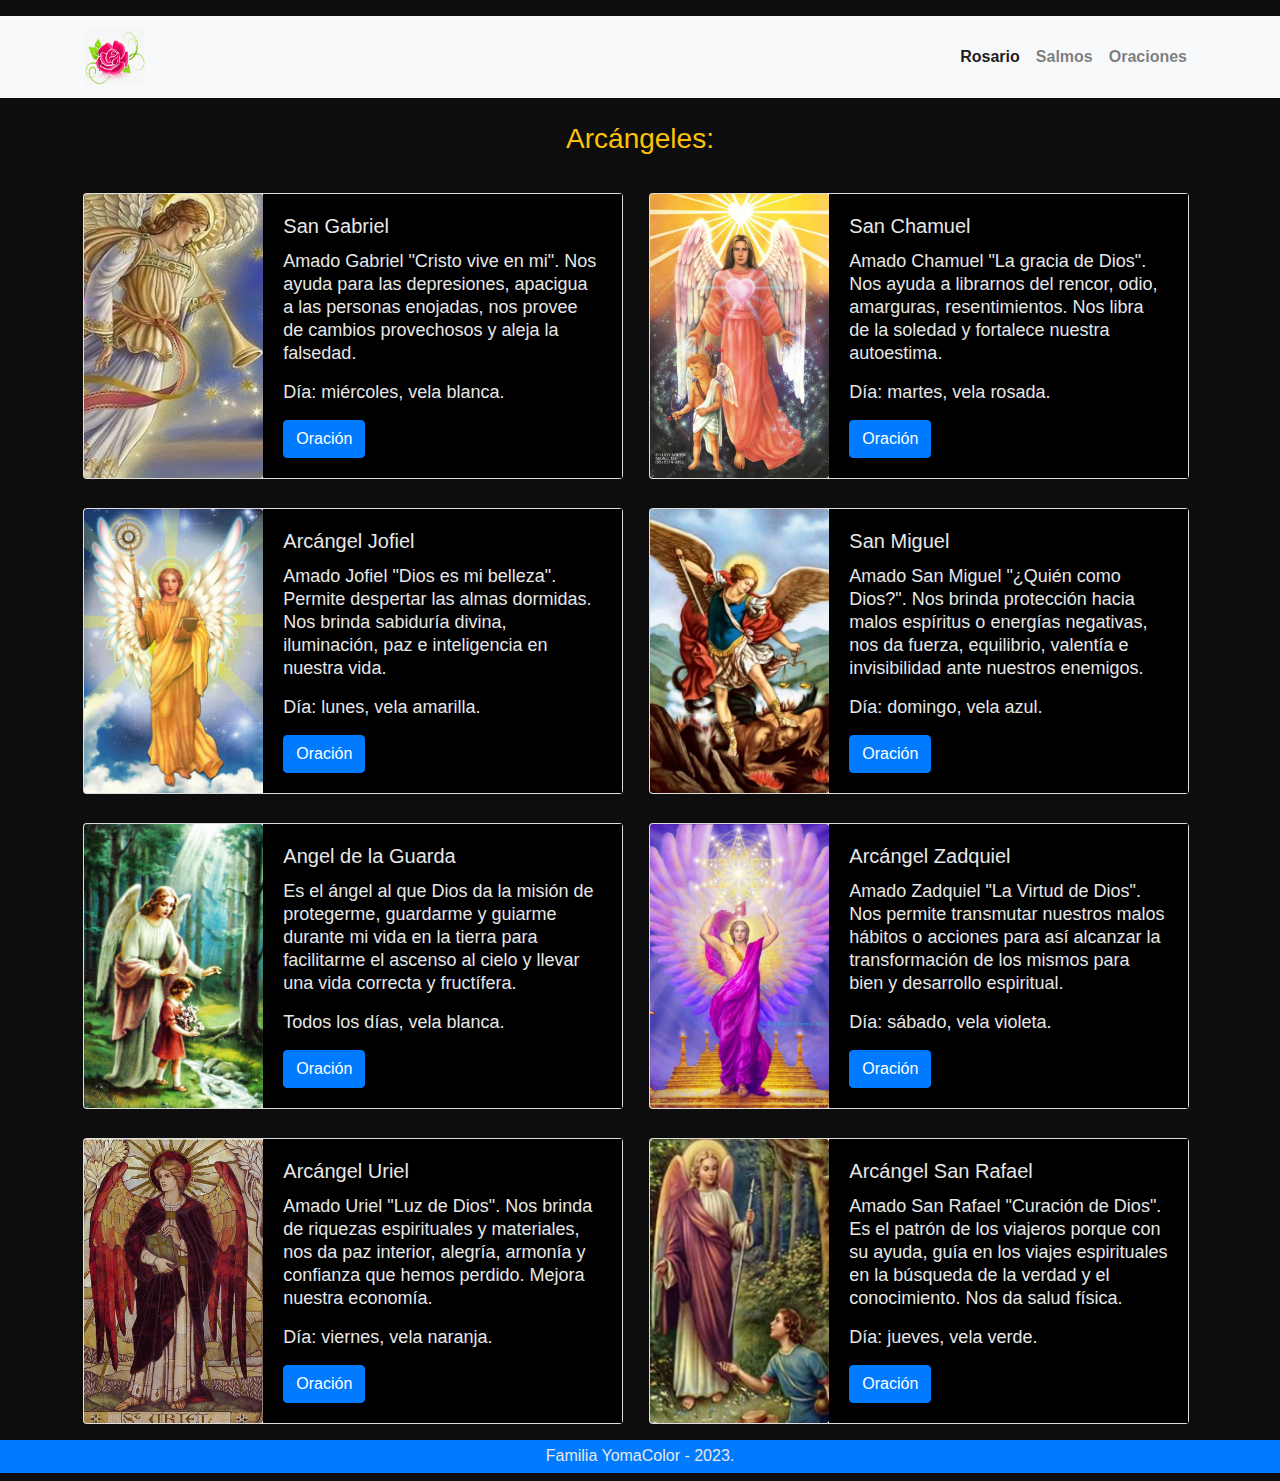
<file: arcangeles.html>
<!DOCTYPE html>
<html lang="es">

<head>
  <meta charset="UTF-8">
  <meta name="viewport" content="width=device-width, initial-scale=1.0">
  <meta http-equiv="X-UA-Compatible" content="ie=edge">
  <meta name="author" content="Fredy Colorado">
  <meta name="Description" content="Cada dia encontraras una Oración a los arcángeles y el color de su vela" />
  <meta name="keywords" content="espiritualidad, devocion, angel de la guarda, arcángel miguel, arcángel gabriel, proteccion, esperanza, fe, amor, arcangel rafael, arcangeles, arcangel chamuel, arcangel jofiel, arcangel zadquiel, arcangel uriel, vela roja, vela blanca, velas" />
  <link rel="stylesheet" href="https://cdnjs.cloudflare.com/ajax/libs/twitter-bootstrap/4.6.0/css/bootstrap.min.css">
  <link rel="shortcut icon" type="image/png" href="img/rosario.png">
  <link rel="stylesheet" href="css/estilos.css">
  <title>Arcángeles</title>
</head>

<body>

  <nav class="navbar navbar-expand-lg navbar-light bg-light mt-3">
    <div class="container rosa">
      <a class="navbar-brand" href="index.html"><img src="img/rosa.png" alt="rosa" title="inicio"></a>
      <button class="navbar-toggler" type="button" data-toggle="collapse" data-target="#navbarNavAltMarkup"
        aria-controls="navbarNavAltMarkup" aria-expanded="false" aria-label="Toggle navigation">
        <span class="navbar-toggler-icon"></span>
      </button>
      <div class="collapse navbar-collapse" id="navbarNavAltMarkup">
        <div class="navbar-nav ml-auto font-weight-bold">
          <a class="nav-item nav-link active" href="rosario.html">Rosario</a>
          <a class="nav-item nav-link" href="salmos.html">Salmos</a>
          <a class="nav-item nav-link" href="oraciones.html">Oraciones</a>
        </div>
      </div>
    </div>
  </nav>

  <div class="container">
    <div class="col">
      <h3 class="mb-4 mt-4 text-center text-warning">Arcángeles:</h3>
    </div>

    <div class="row">
      <div class="card mb-3 sombra" style="max-width: 540px;">
        <div class="row no-gutters">
          <div class="col-md-4" id="imagEdicion">
            <img src="./img/san gabriel.jpg" class="card-img" alt="San Gabriel">
          </div>
          <div class="col-md-8">
            <div class="card-body">
              <h5 class="card-title">San Gabriel</h5>
              <p class="card-text">Amado Gabriel "Cristo vive en mi". Nos ayuda para las depresiones, apacigua a las
                personas enojadas, nos provee de cambios provechosos y aleja la falsedad.</p>
              <p class="card-text">Día: miércoles, vela blanca.</p>
              <!-- Button trigger modal -->
              <button type="button" class="btn btn-primary" data-toggle="modal"
                data-target="#staticBackdrop">Oración</button>

              <!-- Modal -->
              <div class="modal fade" id="staticBackdrop" data-backdrop="static" data-keyboard="false" tabindex="-1"
                aria-labelledby="staticBackdropLabel" aria-hidden="true">
                <div class="modal-dialog">
                  <div class="modal-content">
                    <div class="modal-header bg-primary">
                      <h5 class="modal-title text-light" id="staticBackdropLabel">Oración a San Gabriel</h5>
                      <button type="button" class="close" data-dismiss="modal" aria-label="Close">
                        <span aria-hidden="true" class="text-light">X</span>
                      </button>
                    </div>
                    <div class="modal-body">
                      <p class="text-dark text-center">Me regocijo en tu manto de amor, del que fluye libremente la vida
                        de Dios.Al cerrar mis ojos todo es paz, benevolencia y comprensión, cubriéndome de lo invisible
                        e invencible que emana de la comprensión que simbolizas. Tu blanca luz ilumina todos los
                        senderos que conducen al nacimiento de todo. Bajo tus alas la seguridad que me das permite la
                        presencia de Cristo en mí. Gracias. Amén.</p>
                    </div>
                    <div class="modal-footer bg-warning">
                      <p class="text-dark">3 Padrenuestros,</p>
                      <p class="text-dark">3 Avemarías, 1 Gloria.</p>
                    </div>
                  </div>
                </div> <!-- /modal-dialog -->
              </div> <!-- /modal fade -->
            </div> <!-- /card-body -->
          </div> <!-- /col-->
        </div> <!-- /row no-gutters-->
      </div> <!-- /card-->

      <div class="card mb-3 sombra" style="max-width: 540px;">
        <div class="row no-gutters">
          <div class="col-md-4" id="imagEdicion">
            <img src="./img/san chamuel1.jpg" class="card-img" alt="San Chamuel">
          </div>
          <div class="col-md-8">
            <div class="card-body">
              <h5 class="card-title">San Chamuel</h5>
              <p class="card-text">Amado Chamuel "La gracia de Dios". Nos ayuda a librarnos del rencor, odio, amarguras,
                resentimientos. Nos libra de la soledad y fortalece nuestra autoestima.</p>
              <p class="card-text">Día: martes, vela rosada.</p>
              <!-- Button trigger modal -->
              <button type="button" class="btn btn-primary" data-toggle="modal"
                data-target="#staticBackdrop2">Oración</button>

              <!-- Modal -->
              <div class="modal fade" id="staticBackdrop2" data-backdrop="static" data-keyboard="false" tabindex="-1"
                aria-labelledby="staticBackdropLabel" aria-hidden="true">
                <div class="modal-dialog">
                  <div class="modal-content">
                    <div class="modal-header bg-success">
                      <h5 class="modal-title text-light" id="staticBackdropLabel">Oración a San Chamuel</h5>
                      <button type="button" class="close" data-dismiss="modal" aria-label="Close">
                        <span aria-hidden="true" class="text-light">X</span>
                      </button>
                    </div>
                    <div class="modal-body">
                      <p class="text-dark text-center">A través de ti siento y conozco el amor de Dios. Lléname de Él,
                        fuente espiritual de la evolución y la experiencia. Enséñame a perdonar y sentirlo para aceptar
                        la tolerancia, la fortaleza y la armonía. Permite que la unión de tu mano y la mía inunde de ese
                        amor a la humanidad guiándonos hacia nuestro Padre Celestial. Estoy lleno de ese amor que
                        transmite felicidad, salud y belleza. Siento de Él la alegría que acompaña el bienestar y
                        abundancia. Es lo que "Dios" ha creado y al sentirlo así tu presencia me acompaña para recibir
                        la bendición angelical. Gracias. Amén.</p>
                    </div>
                    <div class="modal-footer bg-warning">
                      <p class="text-dark">3 Padrenuestros,</p>
                      <p class="text-dark">3 Avemarías, 1 Gloria.</p>
                    </div>
                  </div>
                </div> <!-- /modal-dialog -->
              </div> <!-- /modal fade -->
            </div> <!-- /card-body -->
          </div> <!-- /col-->
        </div> <!-- /row no-gutters-->
      </div> <!-- /card-->
    </div> <!-- /row -->

    <div class="row">
      <div class="card mb-3 sombra" style="max-width: 540px;">
        <div class="row no-gutters">
          <div class="col-md-4" id="imagEdicion">
            <img src="./img/arcangel jofiel1.jpg" class="card-img" alt="San Jofiel">
          </div>
          <div class="col-md-8">
            <div class="card-body">
              <h5 class="card-title">Arcángel Jofiel</h5>
              <p class="card-text">Amado Jofiel "Dios es mi belleza". Permite despertar las almas dormidas. Nos brinda
                sabiduría divina, iluminación, paz e inteligencia en nuestra vida.</p>
              <p class="card-text">Día: lunes, vela amarilla.</p>
              <!-- Button trigger modal -->
              <button type="button" class="btn btn-primary" data-toggle="modal"
                data-target="#staticBackdrop3">Oración</button>

              <!-- Modal -->
              <div class="modal fade" id="staticBackdrop3" data-backdrop="static" data-keyboard="false" tabindex="-1"
                aria-labelledby="staticBackdropLabel" aria-hidden="true">
                <div class="modal-dialog">
                  <div class="modal-content">
                    <div class="modal-header bg-info">
                      <h5 class="modal-title text-light" id="staticBackdropLabel">Oración a Jofiel</h5>
                      <button type="button" class="close" data-dismiss="modal" aria-label="Close">
                        <span aria-hidden="true" class="text-light">X</span>
                      </button>
                    </div>
                    <div class="modal-body">
                      <p class="text-dark text-center">Con tu amor y tu paz ilumina mi camino, mis sentimientos,
                        ideales, palabras y acciones. Lléname de inteligencia para aprender a aceptar y entender la
                        esencia de la sabiduría divina para llegar a la fuente del amor y la felicidad. Eleva mis
                        aspiraciones, mis estados de conciencia y guíame hacia el crecimiento espiritual para así lograr
                        la total armonía en mi cuerpo, alma y espíritu. Miro hacia mi interior y me lleno de luz y de
                        paz, porque sé que ahora tu iluminarás mi vida. Gracias. Amén.</p>
                    </div>
                    <div class="modal-footer bg-warning">
                      <p class="text-dark">3 Padrenuestros,</p>
                      <p class="text-dark">3 Avemarías, 1 Gloria.</p>
                    </div>
                  </div>
                </div> <!-- /modal-dialog -->
              </div> <!-- /modal fade -->
            </div> <!-- /card-body -->
          </div> <!-- /col-->
        </div> <!-- /row no-gutters-->
      </div> <!-- /card-->

      <div class="card mb-3 sombra" style="max-width: 540px;">
        <div class="row no-gutters">
          <div class="col-md-4" id="imagEdicion">
            <img src="./img/san miguel1.jpg" class="card-img" alt="San Miguel">
          </div>
          <div class="col-md-8">
            <div class="card-body">
              <h5 class="card-title">San Miguel</h5>
              <p class="card-text">Amado San Miguel "¿Quién como Dios?". Nos brinda protección hacia malos espíritus o
                energías negativas, nos da fuerza, equilibrio, valentía e invisibilidad ante nuestros enemigos.</p>
              <p class="card-text">Día: domingo, vela azul.</p>
              <!-- Button trigger modal -->
              <button type="button" class="btn btn-primary" data-toggle="modal"
                data-target="#staticBackdrop4">Oración</button>

              <!-- Modal -->
              <div class="modal fade" id="staticBackdrop4" data-backdrop="static" data-keyboard="false" tabindex="-1"
                aria-labelledby="staticBackdropLabel" aria-hidden="true">
                <div class="modal-dialog">
                  <div class="modal-content">
                    <div class="modal-header bg-danger">
                      <h5 class="modal-title text-light" id="staticBackdropLabel">Oración a San Miguel</h5>
                      <button type="button" class="close" data-dismiss="modal" aria-label="Close">
                        <span aria-hidden="true" class="text-light">X</span>
                      </button>
                    </div>
                    <div class="modal-body">
                      <p class="text-dark text-center">Con tu espada corta todas mis ataduras y con tu mano cúbreme y
                        lléname de luz; extermina toda maldad, protégeme y protege a mis seres queridos, mi casa, mi
                        mascota, mis vecinos de todo peligro. Con tu amor todopoderoso enciende nuestros corazones en
                        todo momento para amar más a los otros. Que tu divina presencia conforte mi alma; no tengo temor
                        porque sé que estas conmigo. Gracias. Amén.</p>
                    </div>
                    <div class="modal-footer bg-warning">
                      <p class="text-dark">3 Padrenuestros,</p>
                      <p class="text-dark">3 Avemarías, 1 Gloria.</p>
                    </div>
                  </div>
                </div> <!-- /modal-dialog -->
              </div> <!-- /modal fade -->
            </div> <!-- /card-body -->
          </div> <!-- /col-->
        </div> <!-- /row no-gutters-->
      </div> <!-- /card-->
    </div> <!-- /row -->

    <div class="row">
      <div class="card mb-3 sombra" style="max-width: 540px;">
        <div class="row no-gutters">
          <div class="col-md-4" id="imagEdicion">
            <img src="./img/angel de la guarda1.jpg" class="card-img" alt="angel de la guarda">
          </div>
          <div class="col-md-8">
            <div class="card-body">
              <h5 class="card-title">Angel de la Guarda</h5>
              <p class="card-text">Es el ángel al que Dios da la misión de protegerme, guardarme y guiarme durante mi
                vida en la tierra para facilitarme el ascenso al cielo y llevar una vida correcta y fructífera.​</p>
              <p class="card-text">Todos los días, vela blanca.</p>
              <!-- Button trigger modal -->
              <button type="button" class="btn btn-primary" data-toggle="modal"
                data-target="#staticBackdrop5">Oración</button>

              <!-- Modal -->
              <div class="modal fade" id="staticBackdrop5" data-backdrop="static" data-keyboard="false" tabindex="-1"
                aria-labelledby="staticBackdropLabel" aria-hidden="true">
                <div class="modal-dialog">
                  <div class="modal-content">
                    <div class="modal-header bg-primary">
                      <h5 class="modal-title text-light" id="staticBackdropLabel">Oración al Angel de mi Guarda</h5>
                      <button type="button" class="close" data-dismiss="modal" aria-label="Close">
                        <span aria-hidden="true" class="text-light">X</span>
                      </button>
                    </div>
                    <div class="modal-body">
                      <p class="text-dark text-center">Oh Angel de mi Guarda, permite que el cielo se abra como ahora lo
                        está mi corazón ansioso een busca de la fé más allá de mi presente. Que tu esplendorosa
                        presencia sea mi guía y que pueda percibir a diario tu dulce compañía símbolo del amor de Dios.
                        Fortalece mi espíritu y ayúdame a permanecer en el camino correcto. Oh Angel de mi Guarda,
                        cúbreme con tus alas, ilumina mis acciones, dirige mis pasos y protégeme en este día. Que la
                        misericordia sea conmigo para que la desolación se transforme en la alegría que aleja todos los
                        temores. Camina junto a mi en la crisis, en el dolor, en la fatiga y hazme ascender más en la
                        unión con Dios. Dejáme ser sencillo y sabio y que las oraciones de cada día se mantengan
                        iluminando mi entendimiento para no exponerme a las tentaciones y adversidades. Por favor Angel
                        de mi Guarda; permanece en mi presencia, protégeme, dame paz y felicidad y adora a Dios en
                        mi.Amén.</p>
                    </div>
                    <div class="modal-footer bg-warning">
                      <p class="text-dark">3 Padrenuestros,</p>
                      <p class="text-dark">3 Avemarías, 1 Gloria.</p>
                    </div>
                  </div>
                </div> <!-- /modal-dialog -->
              </div> <!-- /modal fade -->
            </div> <!-- /card-body -->
          </div> <!-- /col-->
        </div> <!-- /row no-gutters-->
      </div> <!-- /card-->

      <div class="card mb-3 sombra" style="max-width: 540px;">
        <div class="row no-gutters">
          <div class="col-md-4" id="imagEdicion">
            <img src="./img/zadquiel1.jpg" class="card-img" alt="San Zadquiel">
          </div>
          <div class="col-md-8">
            <div class="card-body">
              <h5 class="card-title">Arcángel Zadquiel</h5>
              <p class="card-text">Amado Zadquiel "La Virtud de Dios". Nos permite transmutar nuestros malos hábitos o
                acciones para así alcanzar la transformación de los mismos para bien y desarrollo espiritual.</p>
              <p class="card-text">Día: sábado, vela violeta.</p>
              <!-- Button trigger modal -->
              <button type="button" class="btn btn-primary" data-toggle="modal"
                data-target="#staticBackdrop6">Oración</button>

              <!-- Modal -->
              <div class="modal fade" id="staticBackdrop6" data-backdrop="static" data-keyboard="false" tabindex="-1"
                aria-labelledby="staticBackdropLabel" aria-hidden="true">
                <div class="modal-dialog">
                  <div class="modal-content">
                    <div class="modal-header bg-success">
                      <h5 class="modal-title text-light" id="staticBackdropLabel">Oración a Zadquiel</h5>
                      <button type="button" class="close" data-dismiss="modal" aria-label="Close">
                        <span aria-hidden="true" class="text-light">X</span>
                      </button>
                    </div>
                    <div class="modal-body">
                      <p class="text-dark text-center">Tu que eres el príncipe de la justicia divina, de la
                        misericordia, del perdón y la liberación, te pido que me envíes con tu presencia la luz
                        necesaria que me conduzca junto a mis seres queridos y toda la humanidad a vivir cada instante
                        en unión y armonía. Que el resplandor violeta que de ti emana transmute todo lo negativo del
                        planeta, de mi país, de mi ciudad, de mi trabajo así como el pensamiento y acción de cada uno de
                        nosotros. Purificare y purificanos para que exista paz, salud, felicidad, abundancia y amor.
                        Gracias. Amén.</p>
                    </div>
                    <div class="modal-footer bg-warning">
                      <p class="text-dark">3 Padrenuestros,</p>
                      <p class="text-dark">3 Avemarías, 1 Gloria.</p>
                    </div>
                  </div>
                </div> <!-- /modal-dialog -->
              </div> <!-- /modal fade -->
            </div> <!-- /card-body -->
          </div> <!-- /col-->
        </div> <!-- /row no-gutters-->
      </div> <!-- /card-->
    </div> <!-- /row -->

    <div class="row">
      <div class="card mb-3 sombra" style="max-width: 540px;">
        <div class="row no-gutters">
          <div class="col-md-4" id="imagEdicion">
            <img src="./img/arcangel-uriel1.jpg" class="card-img" alt="San Uriel">
          </div>
          <div class="col-md-8">
            <div class="card-body">
              <h5 class="card-title">Arcángel Uriel</h5>
              <p class="card-text">Amado Uriel "Luz de Dios". Nos brinda de riquezas espirituales y materiales, nos da
                paz interior, alegría, armonía y confianza que hemos perdido. Mejora nuestra economía​.</p>
              <p class="card-text">Día: viernes, vela naranja.</p>
              <!-- Button trigger modal -->
              <button type="button" class="btn btn-primary" data-toggle="modal"
                data-target="#staticBackdrop7">Oración</button>

              <!-- Modal -->
              <div class="modal fade" id="staticBackdrop7" data-backdrop="static" data-keyboard="false" tabindex="-1"
                aria-labelledby="staticBackdropLabel" aria-hidden="true">
                <div class="modal-dialog">
                  <div class="modal-content">
                    <div class="modal-header bg-info">
                      <h5 class="modal-title text-light" id="staticBackdropLabel">Oración a Uriel</h5>
                      <button type="button" class="close" data-dismiss="modal" aria-label="Close">
                        <span aria-hidden="true" class="text-light">X</span>
                      </button>
                    </div>
                    <div class="modal-body">
                      <p class="text-dark text-center">Amorosamente, te pido que fortalezcas mi serenidad y mi
                        paciencia, para así poder ver con claridad, todos los caminos, mis acciones, mis pensamientos.
                        Si tú me diriges, sabré llegar al sendero de luz, a la llama divina. Desde mi corazón siento tu
                        calor y protección; me guías hacia lo mejor, el crecimiento a la abundancia y te agradezco de
                        todo corazón que tu brillo siempre me ayude a solucionar cualquier problema porque sé que tu
                        divina presencia está conmigo. Gracias. Amén.</p>
                    </div>
                    <div class="modal-footer bg-warning">
                      <p class="text-dark">3 Padrenuestros,</p>
                      <p class="text-dark">3 Avemarías, 1 Gloria.</p>
                    </div>
                  </div>
                </div> <!-- /modal-dialog -->
              </div> <!-- /modal fade -->
            </div> <!-- /card-body -->
          </div> <!-- /col-->
        </div> <!-- /row no-gutters-->
      </div> <!-- /card-->

      <div class="card mb-3 sombra" style="max-width: 540px;">
        <div class="row no-gutters">
          <div class="col-md-4" id="imagEdicion">
            <img src="./img/san-rafael.jpg" class="card-img" alt="San Rafael">
          </div>
          <div class="col-md-8">
            <div class="card-body">
              <h5 class="card-title">Arcángel San Rafael</h5>
              <p class="card-text">Amado San Rafael "Curación de Dios". Es el patrón de los viajeros porque con su
                ayuda, guía en los viajes espirituales en la búsqueda de la verdad y el conocimiento. Nos da salud
                física.</p>
              <p class="card-text">Día: jueves, vela verde.</p>
              <!-- Button trigger modal -->
              <button type="button" class="btn btn-primary" data-toggle="modal"
                data-target="#staticBackdrop8">Oración</button>

              <!-- Modal -->
              <div class="modal fade" id="staticBackdrop8" data-backdrop="static" data-keyboard="false" tabindex="-1"
                aria-labelledby="staticBackdropLabel" aria-hidden="true">
                <div class="modal-dialog">
                  <div class="modal-content">
                    <div class="modal-header bg-success">
                      <h5 class="modal-title text-light" id="staticBackdropLabel">Oración a San Rafael</h5>
                      <button type="button" class="close" data-dismiss="modal" aria-label="Close">
                        <span aria-hidden="true" class="text-light">X</span>
                      </button>
                    </div>
                    <div class="modal-body">
                      <p class="text-dark text-center">Envuélveme con tu luz sanadora, con tu luz de la verdad, porque
                        sé que con ella toda cosa, toda palabra se vuelve verdad; mi fe es ilimitada porque a través de
                        ti todo esta sanado mi mente, mi alma, mi cuerpo, mis seres queridos y situaciones. El contacto
                        con tu fuente de sanación me llena de paz, soy perfecto, lleno de vida y bendigo tu luz.
                        Gracias. Amén.</p>
                    </div>
                    <div class="modal-footer bg-warning">
                      <p class="text-dark">3 Padrenuestros,</p>
                      <p class="text-dark">3 Avemarías, 1 Gloria.</p>
                    </div>
                  </div>
                </div> <!-- /modal-dialog -->
              </div> <!-- /modal fade -->
            </div> <!-- /card-body -->
          </div> <!-- /col-->
        </div> <!-- /row no-gutters-->
      </div> <!-- /card-->
    </div> <!-- /row -->
  </div> <!-- /Container-->

  <footer>
    <div class="row text-center mb-2">
      <div class="col-md-12 bg-primary">
        <h6 style="padding-top:6px;">Familia YomaColor - 2023.</h>
      </div>
    </div>
  </footer>

  <script src="https://cdnjs.cloudflare.com/ajax/libs/jquery/3.5.1/jquery.slim.min.js"></script>
  <script src="https://cdnjs.cloudflare.com/ajax/libs/popper.js/1.16.1/umd/popper.min.js"></script>
  <script src="https://cdnjs.cloudflare.com/ajax/libs/twitter-bootstrap/4.6.0/js/bootstrap.min.js"></script>
</body>
</html>
</file>
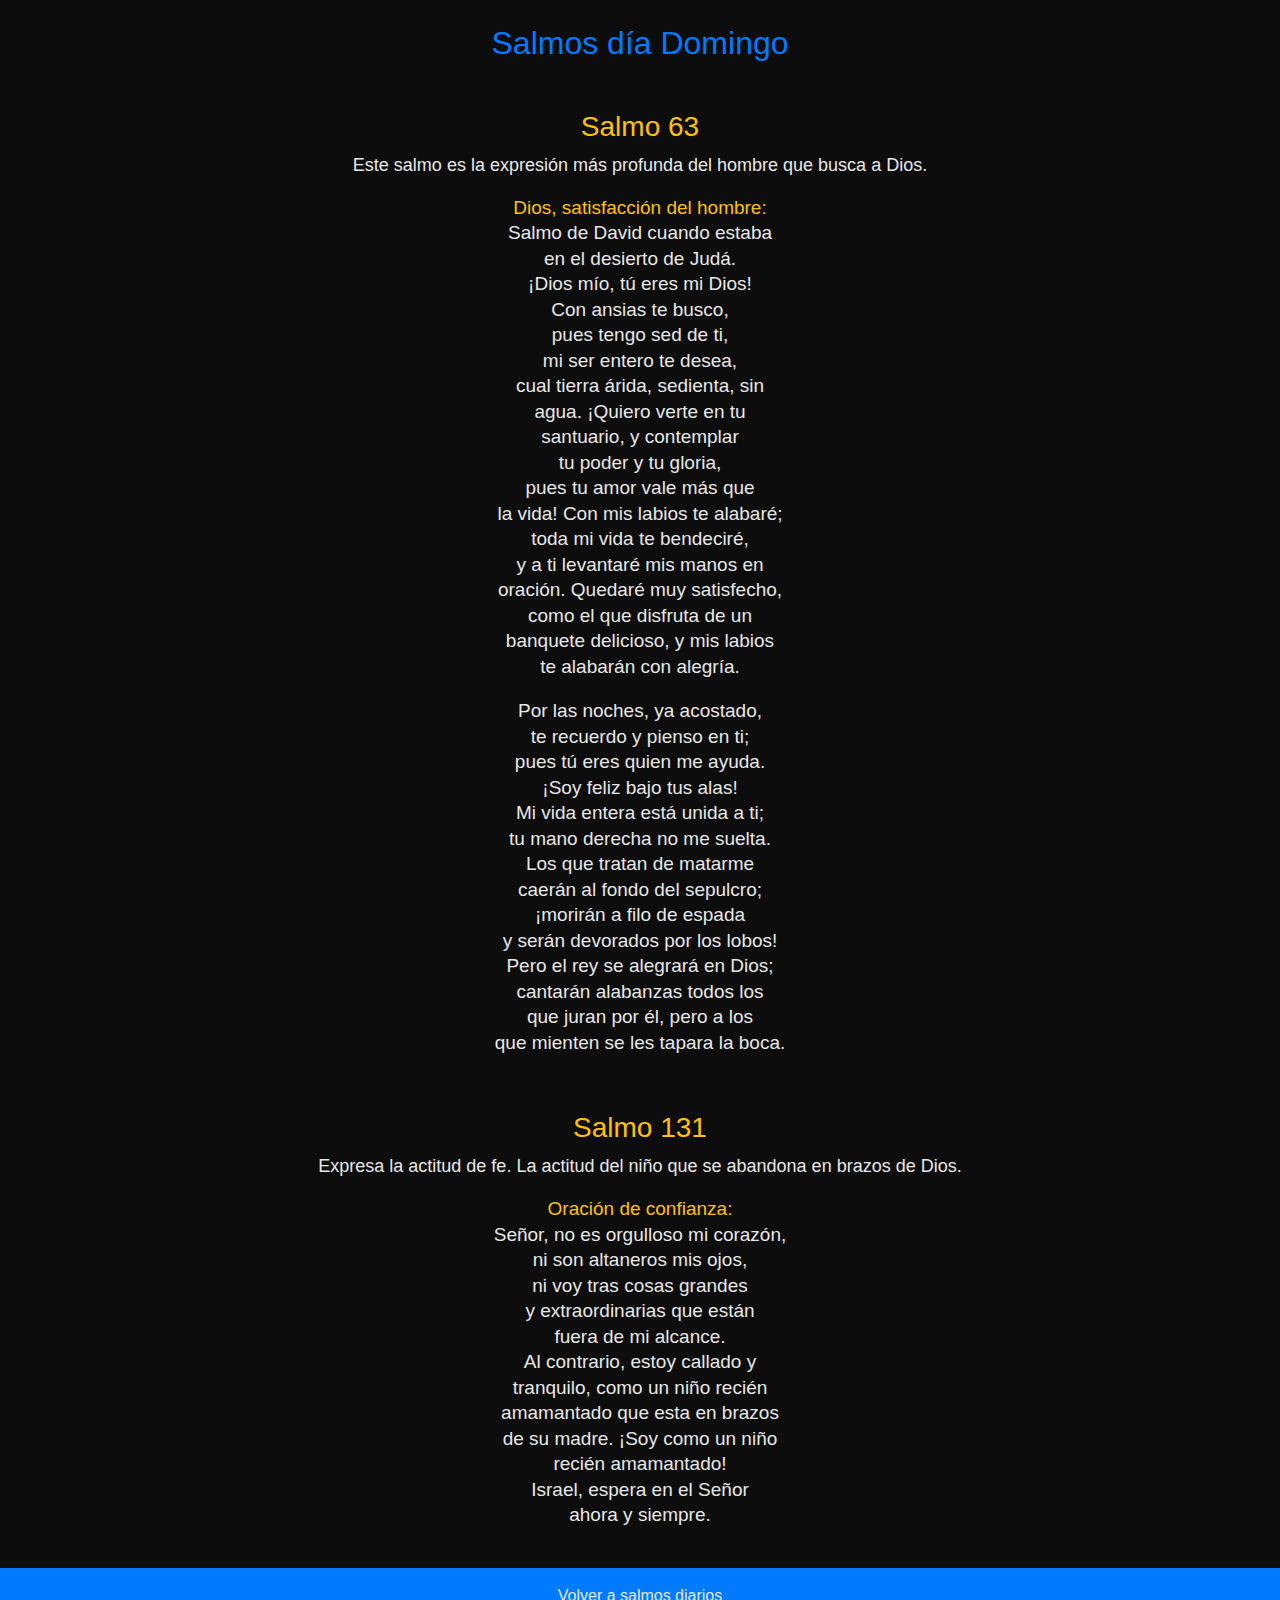
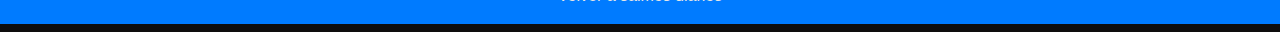
<file: domingo.html>
<!DOCTYPE html>
<html lang="es">

<head>
  <meta charset="UTF-8">
  <meta name="viewport" content="width=device-width, initial-scale=1.0">
  <title>Salmos - Sábado</title>
  <link rel="stylesheet" href="https://cdnjs.cloudflare.com/ajax/libs/twitter-bootstrap/4.6.0/css/bootstrap.min.css">
  <link rel="shortcut icon" type="image/png" href="img/rosario.png">
  <link rel="stylesheet" href="css/estilos.css">
</head>

<body>

  <div class="container">
    <h2 class="mt-4 mb-5 text-center text-primary">Salmos día Domingo</h2>
    <div class="row">
      <div class="col-md-12 text-center">
        <h3 class="text-warning">Salmo 63</h3>
        <p class="mb-4" style="font-size:18px;">Este salmo es la expresión más profunda del hombre que busca a
          Dios.</p>
        <div style="line-height:0.5; font-size:19px;">
          <p class="text-warning">Dios, satisfacción del hombre:</p>
          <p>Salmo de David cuando estaba</p>
          <p>en el desierto de Judá.</p>
          <p>¡Dios mío, tú eres mi Dios!</p>
          <p>Con ansias te busco,</p>
          <p>pues tengo sed de ti,</p>
          <p>mi ser entero te desea,</p>
          <p>cual tierra árida, sedienta, sin</p>
          <p>agua. ¡Quiero verte en tu</p>
          <p>santuario, y contemplar</p>
          <p>tu poder y tu gloria,</p>
          <p>pues tu amor vale más que</p>
          <p>la vida! Con mis labios te alabaré;</p>
          <p>toda mi vida te bendeciré,</p>
          <p>y a ti levantaré mis manos en</p>
          <p>oración. Quedaré muy satisfecho,</p>
          <p>como el que disfruta de un</p>
          <p>banquete delicioso, y mis labios</p>
          <p>te alabarán con alegría.</p>
          <br><br>
          <p>Por las noches, ya acostado,</p>
          <p>te recuerdo y pienso en ti;</p>
          <p>pues tú eres quien me ayuda.</p>
          <p>¡Soy feliz bajo tus alas!</p>
          <p>Mi vida entera está unida a ti;</p>
          <p>tu mano derecha no me suelta.</p>
          <p>Los que tratan de matarme</p>
          <p>caerán al fondo del sepulcro;</p>
          <p>¡morirán a filo de espada</p>
          <p>y serán devorados por los lobos!</p>
          <p>Pero el rey se alegrará en Dios;</p>
          <p>cantarán alabanzas todos los</p>
          <p>que juran por él, pero a los</p>
          <p>que mienten se les tapara la boca.</p>
          <p></p>
        </div>
      </div>

      <div class="col-md-12 text-center">
        <h3 class="text-warning mt-5">Salmo 131</h3>
        <p class="mb-4" style="font-size:18px;">Expresa la actitud de fe. La actitud del niño que se abandona en
          brazos de Dios.</p>
        <div style="line-height:0.5; font-size:19px;">
          <p class="text-warning">Oración de confianza:</p>
          <p>Señor, no es orgulloso mi corazón,</p>
          <p>ni son altaneros mis ojos,</p>
          <p>ni voy tras cosas grandes</p>
          <p>y extraordinarias que están</p>
          <p>fuera de mi alcance.</p>
          <p>Al contrario, estoy callado y</p>
          <p>tranquilo, como un niño recién</p>
          <p>amamantado que esta en brazos</p>
          <p>de su madre. ¡Soy como un niño</p>
          <p>recién amamantado!</p>
          <p>Israel, espera en el Señor</p>
          <p class="mb-5">ahora y siempre.</p>
        </div>
      </div>
    </div>
  </div>

  <footer>
    <div class="row text-center mb-2">
      <div class="col-md-12 bg-primary">
        <p class="pt-3"><a href="salmos.html" class="text-white">Volver a salmos diarios</a></p>
      </div>
    </div>
  </footer>

  <script src="https://cdnjs.cloudflare.com/ajax/libs/jquery/3.5.1/jquery.slim.min.js"></script>
  <script src="https://cdnjs.cloudflare.com/ajax/libs/popper.js/1.16.1/umd/popper.min.js"></script>
  <script src="https://cdnjs.cloudflare.com/ajax/libs/twitter-bootstrap/4.6.0/js/bootstrap.min.js"></script>

</body>
</html>
</file>
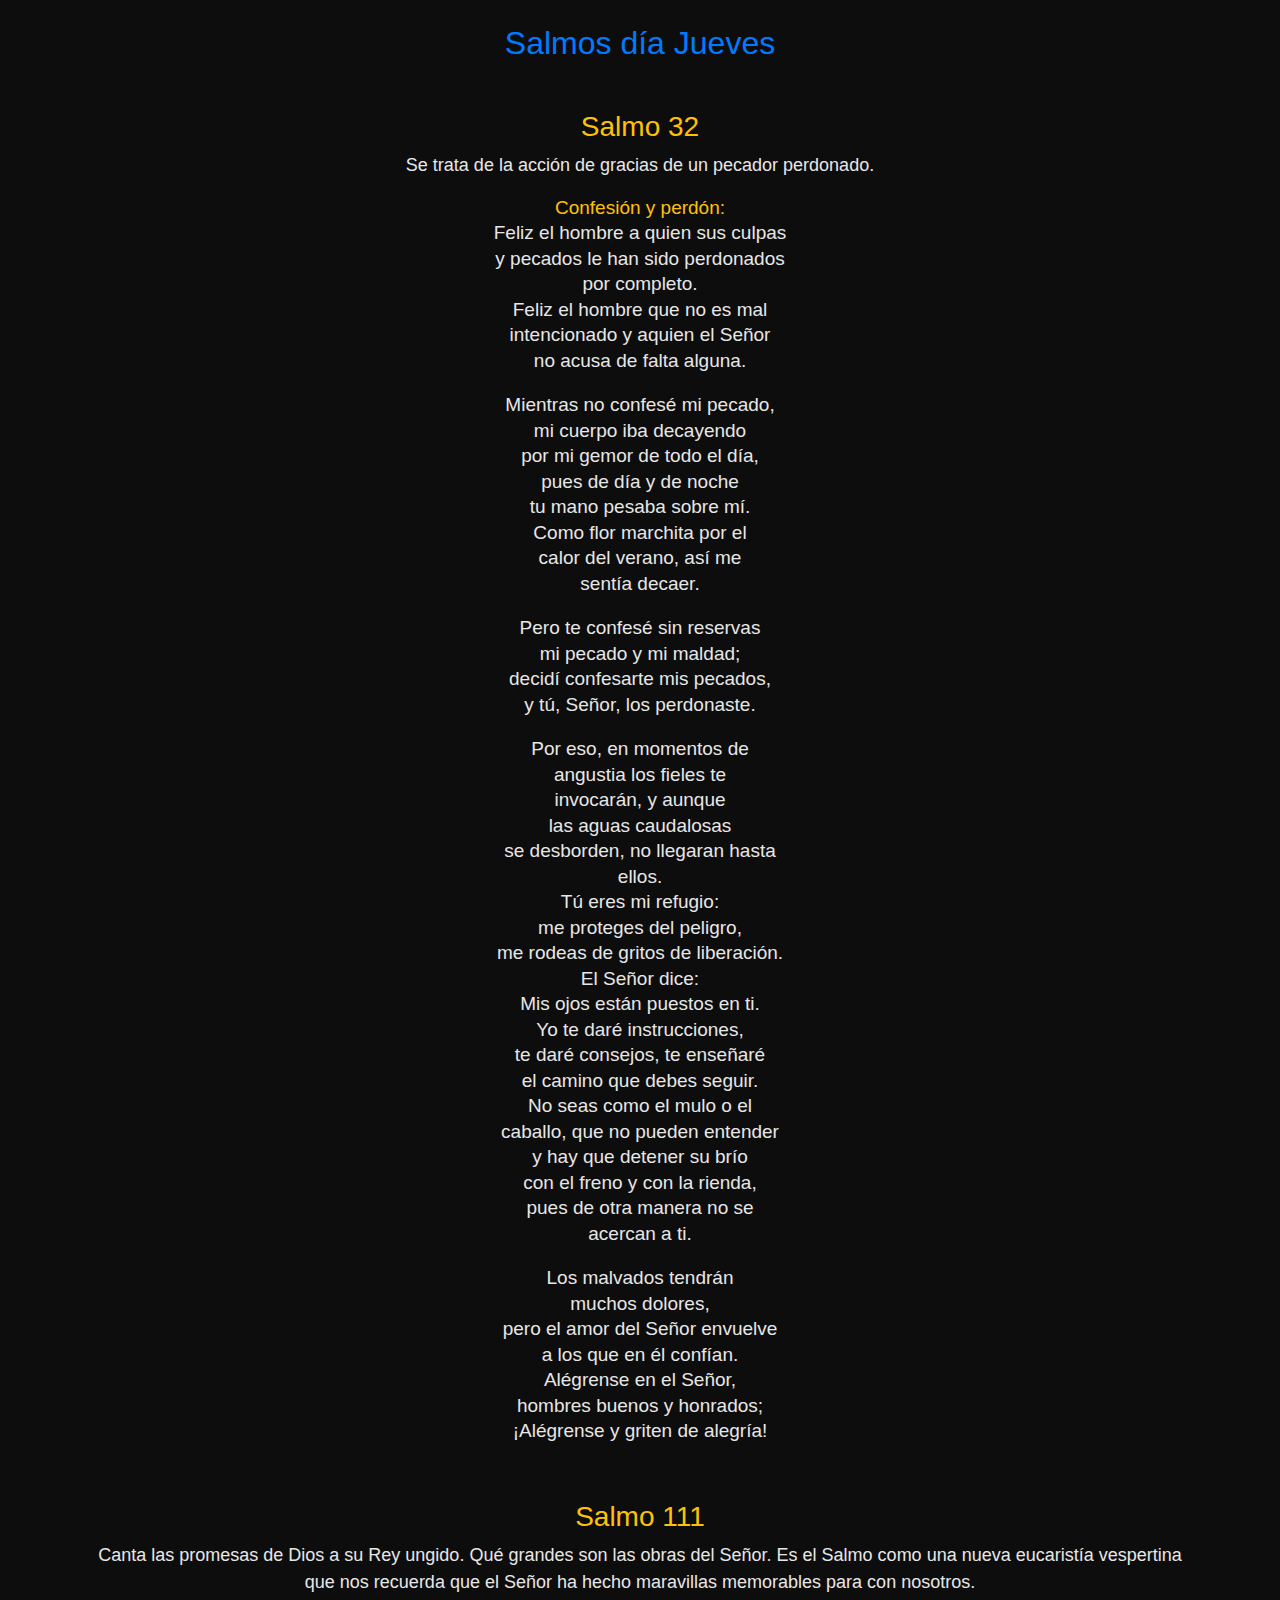
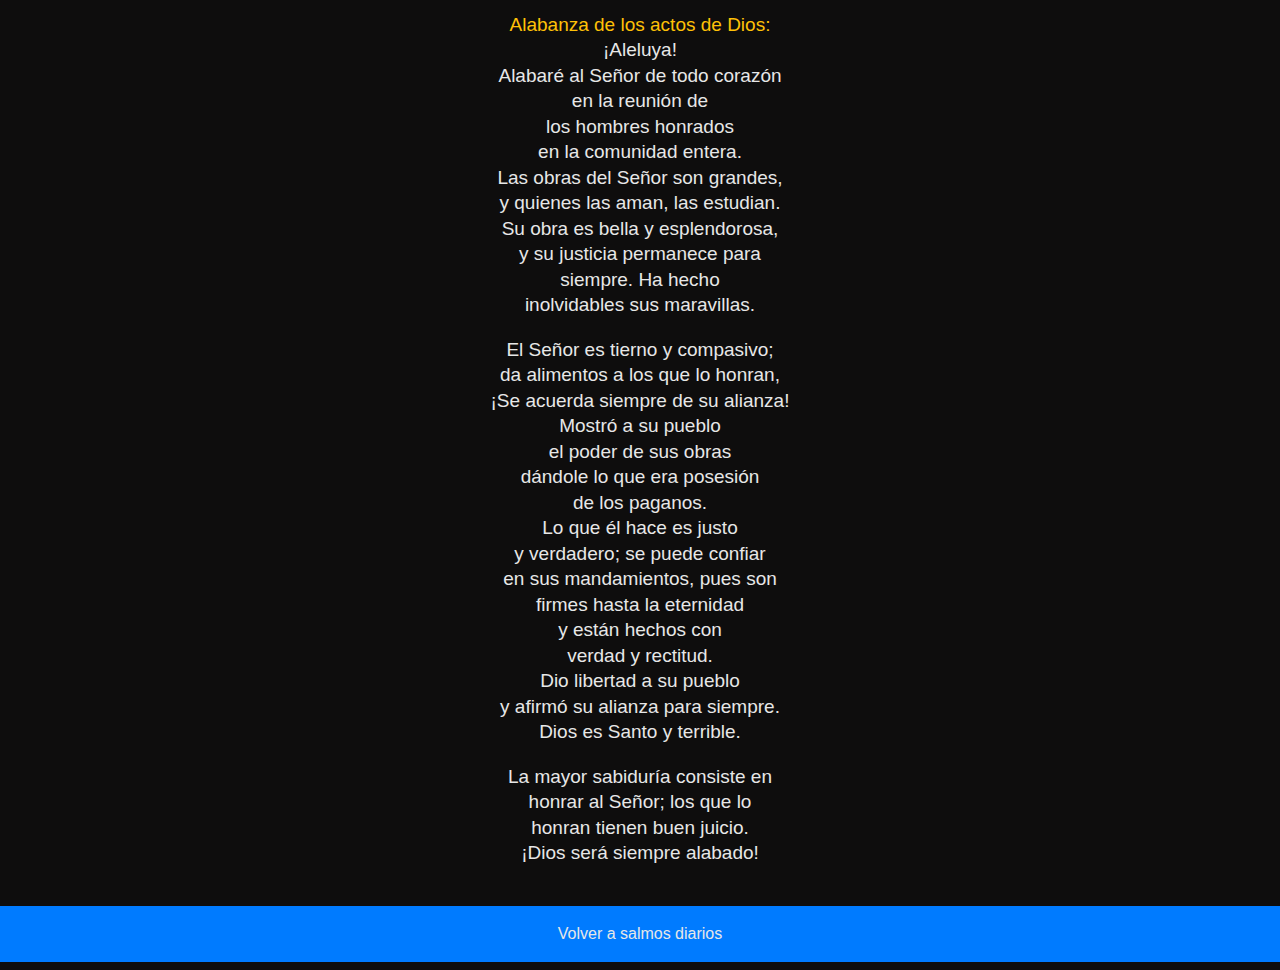
<file: jueves.html>
<!DOCTYPE html>
<html lang="es">

<head>
  <meta charset="UTF-8">
  <meta name="viewport" content="width=device-width, initial-scale=1.0">
  <title>Salmos - Jueves</title>
  <link rel="stylesheet" href="https://cdnjs.cloudflare.com/ajax/libs/twitter-bootstrap/4.6.0/css/bootstrap.min.css">
  <link rel="shortcut icon" type="image/png" href="img/rosario.png">
  <link rel="stylesheet" href="css/estilos.css">
</head>

<body>

  <div class="container">
    <h2 class="mt-4 mb-5 text-center text-primary">Salmos día Jueves</h2>
    <div class="row">
      <div class="col-md-12 text-center">
        <h3 class="text-warning">Salmo 32</h3>
        <p class="mb-4" style="font-size:18px;">Se trata de la acción de gracias de un pecador perdonado.</p>
        <div style="line-height:0.5; font-size:19px;">
          <p class="text-warning">Confesión y perdón:</p>
          <p>Feliz el hombre a quien sus culpas</p>
          <p>y pecados le han sido perdonados</p>
          <p>por completo.</p>
          <p>Feliz el hombre que no es mal</p>
          <p>intencionado y aquien el Señor</p>
          <p>no acusa de falta alguna.</p>
          <br><br>
          <p>Mientras no confesé mi pecado,</p>
          <p>mi cuerpo iba decayendo</p>
          <p>por mi gemor de todo el día,</p>
          <p>pues de día y de noche</p>
          <p>tu mano pesaba sobre mí.</p>
          <p>Como flor marchita por el </p>
          <p>calor del verano, así me</p>
          <p>sentía decaer.</p>
          <br><br>
          <p>Pero te confesé sin reservas</p>
          <p>mi pecado y mi maldad;</p>
          <p>decidí confesarte mis pecados,</p>
          <p>y tú, Señor, los perdonaste.</p>
          <br><br>
          <p>Por eso, en momentos de</p>
          <p>angustia los fieles te</p>
          <p>invocarán, y aunque</p>
          <p>las aguas caudalosas</p>
          <p>se desborden, no llegaran hasta</p>
          <p>ellos.</p>
          <p>Tú eres mi refugio:</p>
          <p>me proteges del peligro,</p>
          <p>me rodeas de gritos de liberación.</p>
          <p>El Señor dice:</p>
          <p>Mis ojos están puestos en ti.</p>
          <p>Yo te daré instrucciones,</p>
          <p>te daré consejos, te enseñaré</p>
          <p>el camino que debes seguir.</p>
          <p>No seas como el mulo o el</p>
          <p>caballo, que no pueden entender</p>
          <p>y hay que detener su brío</p>
          <p>con el freno y con la rienda,</p>
          <p>pues de otra manera no se</p>
          <p>acercan a ti.</p>
          <br><br>
          <p>Los malvados tendrán</p>
          <p>muchos dolores,</p>
          <p>pero el amor del Señor envuelve</p>
          <p>a los que en él confían.</p>
          <p>Alégrense en el Señor,</p>
          <p>hombres buenos y honrados;</p>
          <p>¡Alégrense y griten de alegría!</p>
        </div>
      </div>

      <div class="col-md-12 text-center">
        <h3 class="text-warning mt-5">Salmo 111</h3>
        <p class="mb-4" style="font-size:18px;">Canta las promesas de Dios a su Rey ungido. Qué grandes son las obras
          del Señor. Es el Salmo como una nueva eucaristía vespertina que nos recuerda que el Señor ha hecho maravillas
          memorables para con nosotros.</p>
        <div style="line-height:0.5; font-size:19px;">
          <p class="text-warning">Alabanza de los actos de Dios:</p>
          <p>¡Aleluya!</p>
          <p>Alabaré al Señor de todo corazón</p>
          <p>en la reunión de</p>
          <p>los hombres honrados</p>
          <p>en la comunidad entera.</p>
          <p>Las obras del Señor son grandes,</p>
          <p>y quienes las aman, las estudian.</p>
          <p>Su obra es bella y esplendorosa,</p>
          <p>y su justicia permanece para</p>
          <p>siempre. Ha hecho</p>
          <p>inolvidables sus maravillas.</p>
          <br><br>
          <p>El Señor es tierno y compasivo;</p>
          <p>da alimentos a los que lo honran,</p>
          <p>¡Se acuerda siempre de su alianza!</p>
          <p>Mostró a su pueblo</p>
          <p>el poder de sus obras</p>
          <p>dándole lo que era posesión</p>
          <p>de los paganos.</p>
          <p>Lo que él hace es justo</p>
          <p>y verdadero; se puede confiar</p>
          <p>en sus mandamientos, pues son</p>
          <p>firmes hasta la eternidad</p>
          <p>y están hechos con</p>
          <p>verdad y rectitud.</p>
          <p>Dio libertad a su pueblo</p>
          <p>y afirmó su alianza para siempre.</p>
          <p>Dios es Santo y terrible.</p>
          <br><br>
          <p>La mayor sabiduría consiste en</p>
          <p>honrar al Señor; los que lo</p>
          <p>honran tienen buen juicio.
          <p class="mb-5">¡Dios será siempre alabado!</p>
        </div>
      </div>
    </div>
  </div>

  <footer>
    <div class="row text-center mb-2">
      <div class="col-md-12 bg-primary">
        <p class="pt-3"><a href="salmos.html" class="text-white">Volver a salmos diarios</a></p>
      </div>
    </div>
  </footer>

  <script src="https://cdnjs.cloudflare.com/ajax/libs/jquery/3.5.1/jquery.slim.min.js"></script>
  <script src="https://cdnjs.cloudflare.com/ajax/libs/popper.js/1.16.1/umd/popper.min.js"></script>
  <script src="https://cdnjs.cloudflare.com/ajax/libs/twitter-bootstrap/4.6.0/js/bootstrap.min.js"></script>

</body>
</html>
</file>
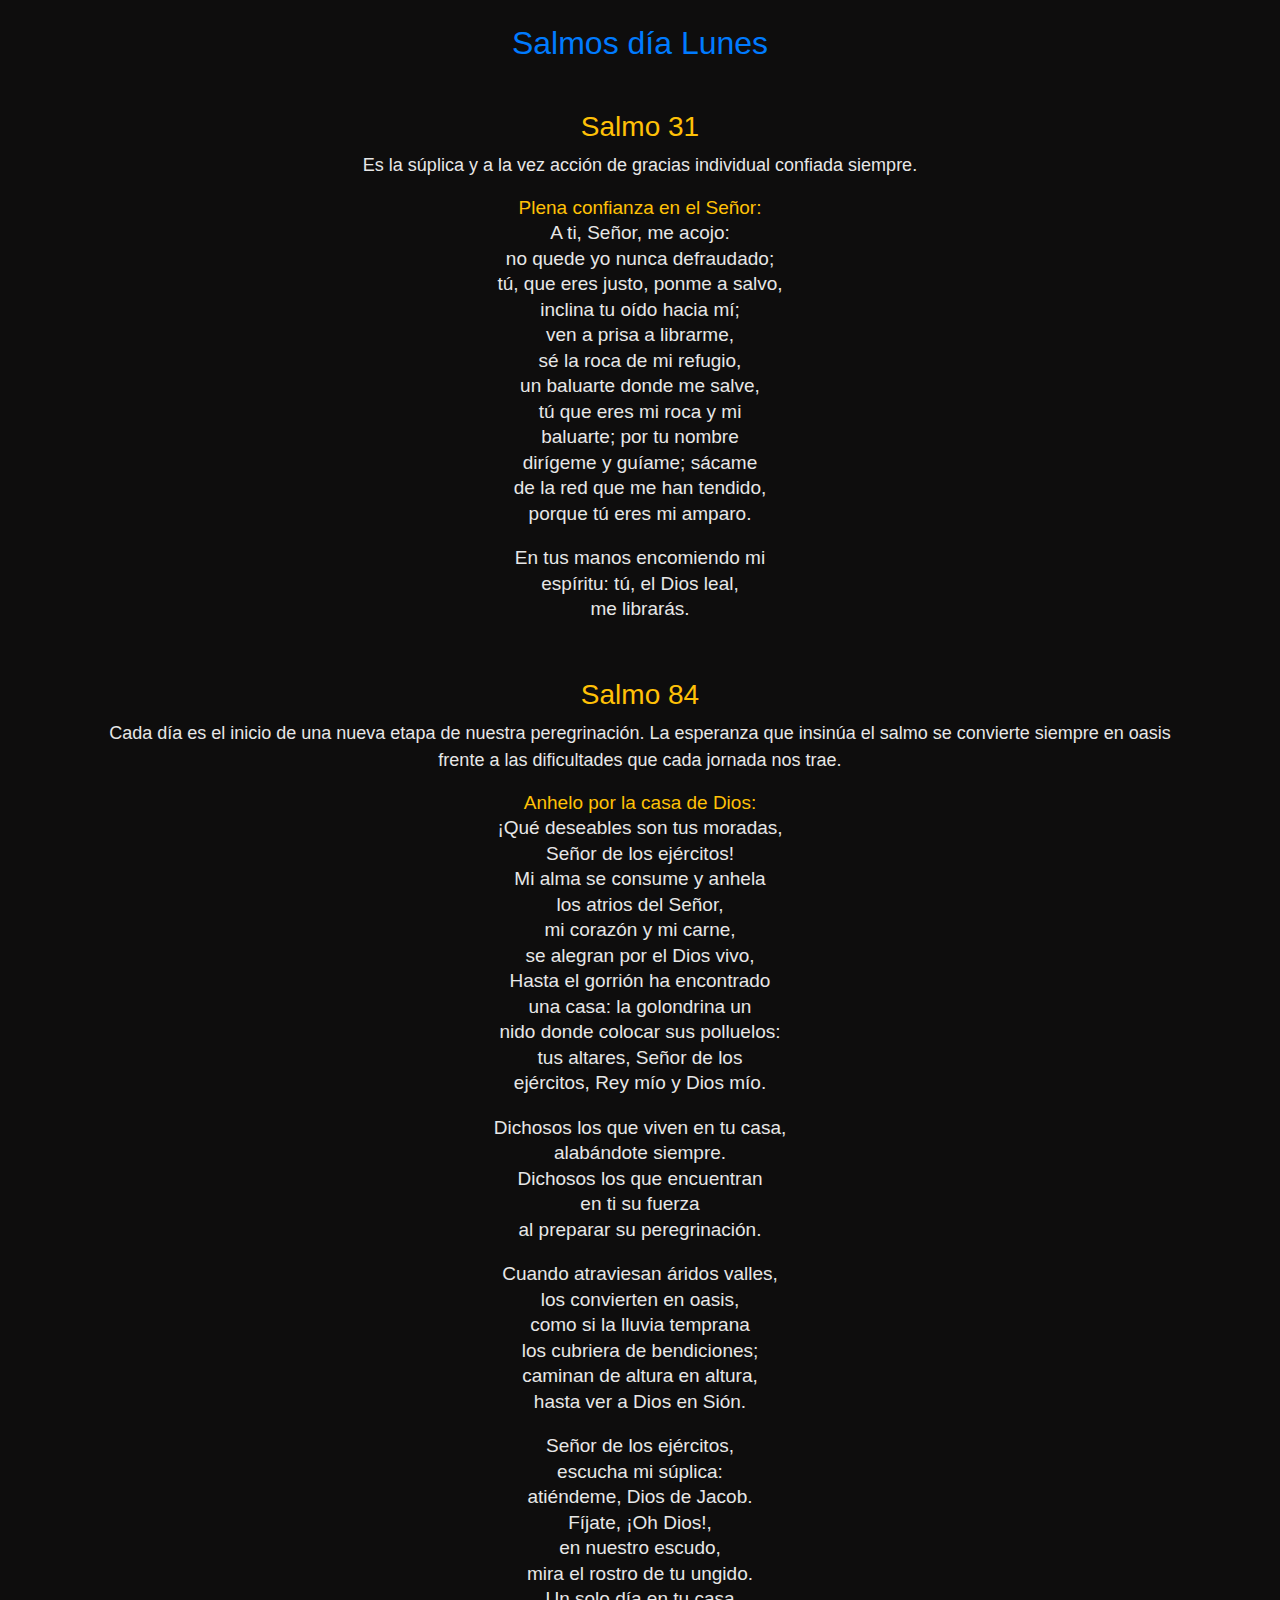
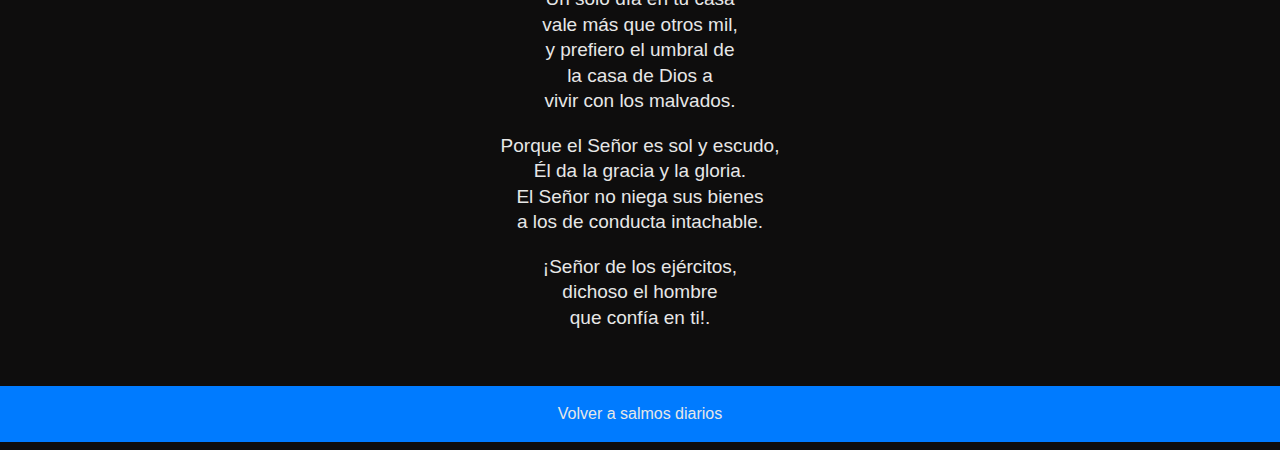
<file: lunes.html>
<!DOCTYPE html>
<html lang="es">

<head>
  <meta charset="UTF-8">
  <meta name="viewport" content="width=device-width, initial-scale=1.0">
  <title>Salmos - Lunes</title>
  <link rel="stylesheet" href="https://cdnjs.cloudflare.com/ajax/libs/twitter-bootstrap/4.6.0/css/bootstrap.min.css">
  <link rel="shortcut icon" type="image/png" href="img/rosario.png">
  <link rel="stylesheet" href="css/estilos.css">
</head>

<body>

  <div class="container">
    <h2 class="mt-4 mb-5 text-center text-primary">Salmos día Lunes</h2>
    <div class="row">
      <div class="col-md-12 text-center">
        <h3 class="text-warning">Salmo 31</h3>
        <p class="mb-4" style="font-size:18px;">Es la súplica y a la vez acción de gracias individual confiada siempre.
        </p>
        <div style="line-height:0.5; font-size:19px;">
          <p class="text-warning">Plena confianza en el Señor:</p>
          <p>A ti, Señor, me acojo:</p>
          <p>no quede yo nunca defraudado;</p>
          <p>tú, que eres justo, ponme a salvo,</p>
          <p>inclina tu oído hacia mí;</p>
          <p>ven a prisa a librarme,</p>
          <p>sé la roca de mi refugio,</p>
          <p>un baluarte donde me salve,</p>
          <p>tú que eres mi roca y mi</p>
          <p>baluarte; por tu nombre</p>
          <p>dirígeme y guíame; sácame</p>
          <p>de la red que me han tendido, </p>
          <p>porque tú eres mi amparo.</p>
          <br><br>
          <p>En tus manos encomiendo mi</p>
          <p>espíritu: tú, el Dios leal,</p>
          <p>me librarás.</p>
        </div>
      </div>

      <div class="col-md-12 text-center mt-5 mb-5">
        <h3 class="text-warning">Salmo 84</h3>
        <p class="mb-4" style="font-size:18px;">Cada día es el inicio de una nueva etapa de nuestra peregrinación. La
          esperanza que insinúa el salmo se convierte siempre en oasis frente a las dificultades que cada jornada nos
          trae.</p>
        <div style="line-height:0.5; font-size:19px;">
          <p class="text-warning">Anhelo por la casa de Dios:</p>
          <p>¡Qué deseables son tus moradas,</p>
          <p>Señor de los ejércitos!</p>
          <p>Mi alma se consume y anhela</p>
          <p>los atrios del Señor,</p>
          <p>mi corazón y mi carne,</p>
          <p>se alegran por el Dios vivo,</p>
          <p>Hasta el gorrión ha encontrado</p>
          <p> una casa: la golondrina un</p>
          <p>nido donde colocar sus polluelos:</p>
          <p>tus altares, Señor de los</p>
          <p>ejércitos, Rey mío y Dios mío.</p>
          <br><br>
          <p>Dichosos los que viven en tu casa,</p>
          <p>alabándote siempre.</p>
          <p>Dichosos los que encuentran</p>
          <p>en ti su fuerza</p>
          <p>al preparar su peregrinación.</p>
          <br><br>
          <p>Cuando atraviesan áridos valles,</p>
          <p>los convierten en oasis,</p>
          <p>como si la lluvia temprana</p>
          <p>los cubriera de bendiciones;</p>
          <p>caminan de altura en altura,</p>
          <p>hasta ver a Dios en Sión.</p>
          <br><br>
          <p>Señor de los ejércitos,</p>
          <p>escucha mi súplica:</p>
          <p>atiéndeme, Dios de Jacob.</p>
          <p>Fíjate, ¡Oh Dios!,</p>
          <p>en nuestro escudo,</p>
          <p>mira el rostro de tu ungido.</p>
          <p>Un solo día en tu casa</p>
          <p>vale más que otros mil,</p>
          <p>y prefiero el umbral de</p>
          <p>la casa de Dios a</p>
          <p>vivir con los malvados.</p>
          <br><br>
          <p>Porque el Señor es sol y escudo,</p>
          <p>Él da la gracia y la gloria.</p>
          <p>El Señor no niega sus bienes</p>
          <p>a los de conducta intachable.</p>
          <br><br>
          <p>¡Señor de los ejércitos,</p>
          <p>dichoso el hombre</p>
          <p>que confía en ti!.</p>
        </div>
      </div>
    </div>
  </div>

  <footer>
    <div class="row text-center mb-2">
      <div class="col-md-12 bg-primary">
        <p class="pt-3"><a href="salmos.html" class="text-white">Volver a salmos diarios</a></p>
      </div>
    </div>
  </footer>

  <script src="https://cdnjs.cloudflare.com/ajax/libs/jquery/3.5.1/jquery.slim.min.js"></script>
  <script src="https://cdnjs.cloudflare.com/ajax/libs/popper.js/1.16.1/umd/popper.min.js"></script>
  <script src="https://cdnjs.cloudflare.com/ajax/libs/twitter-bootstrap/4.6.0/js/bootstrap.min.js"></script>

</body>
</html>
</file>
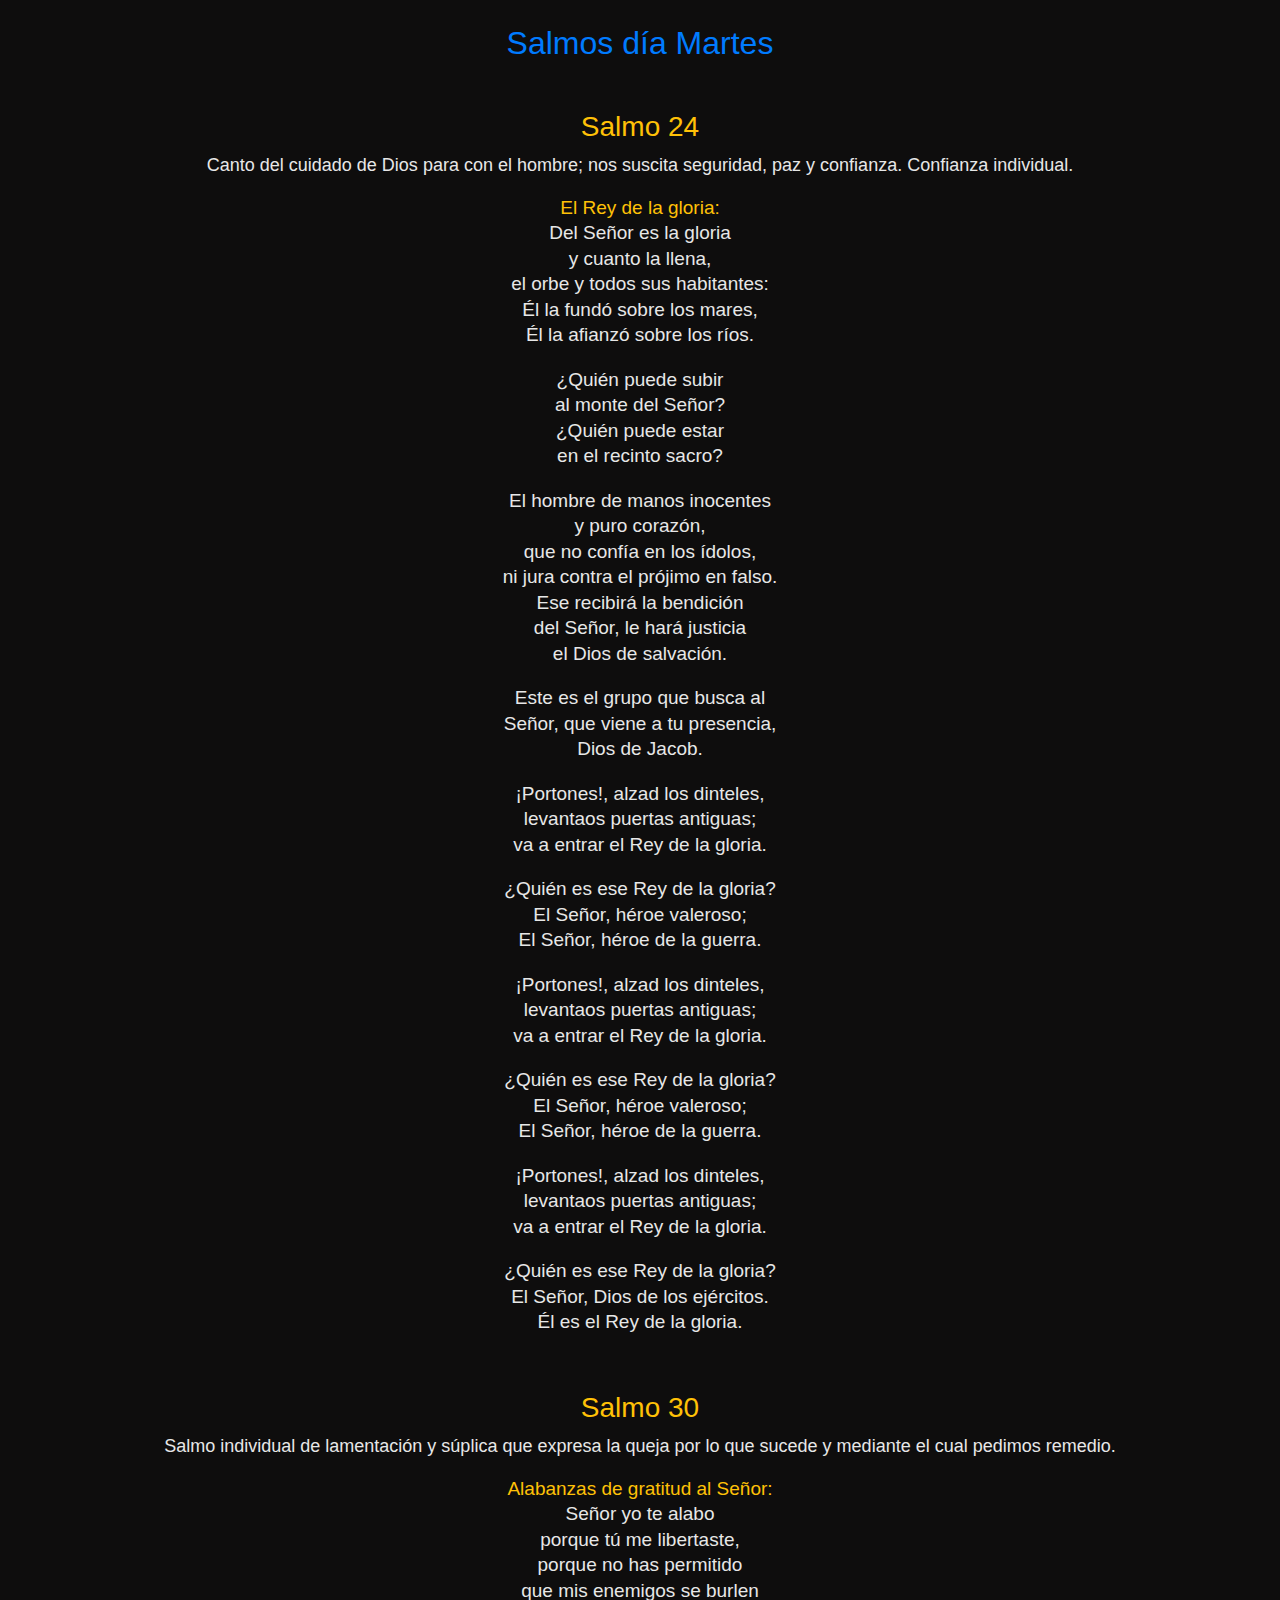
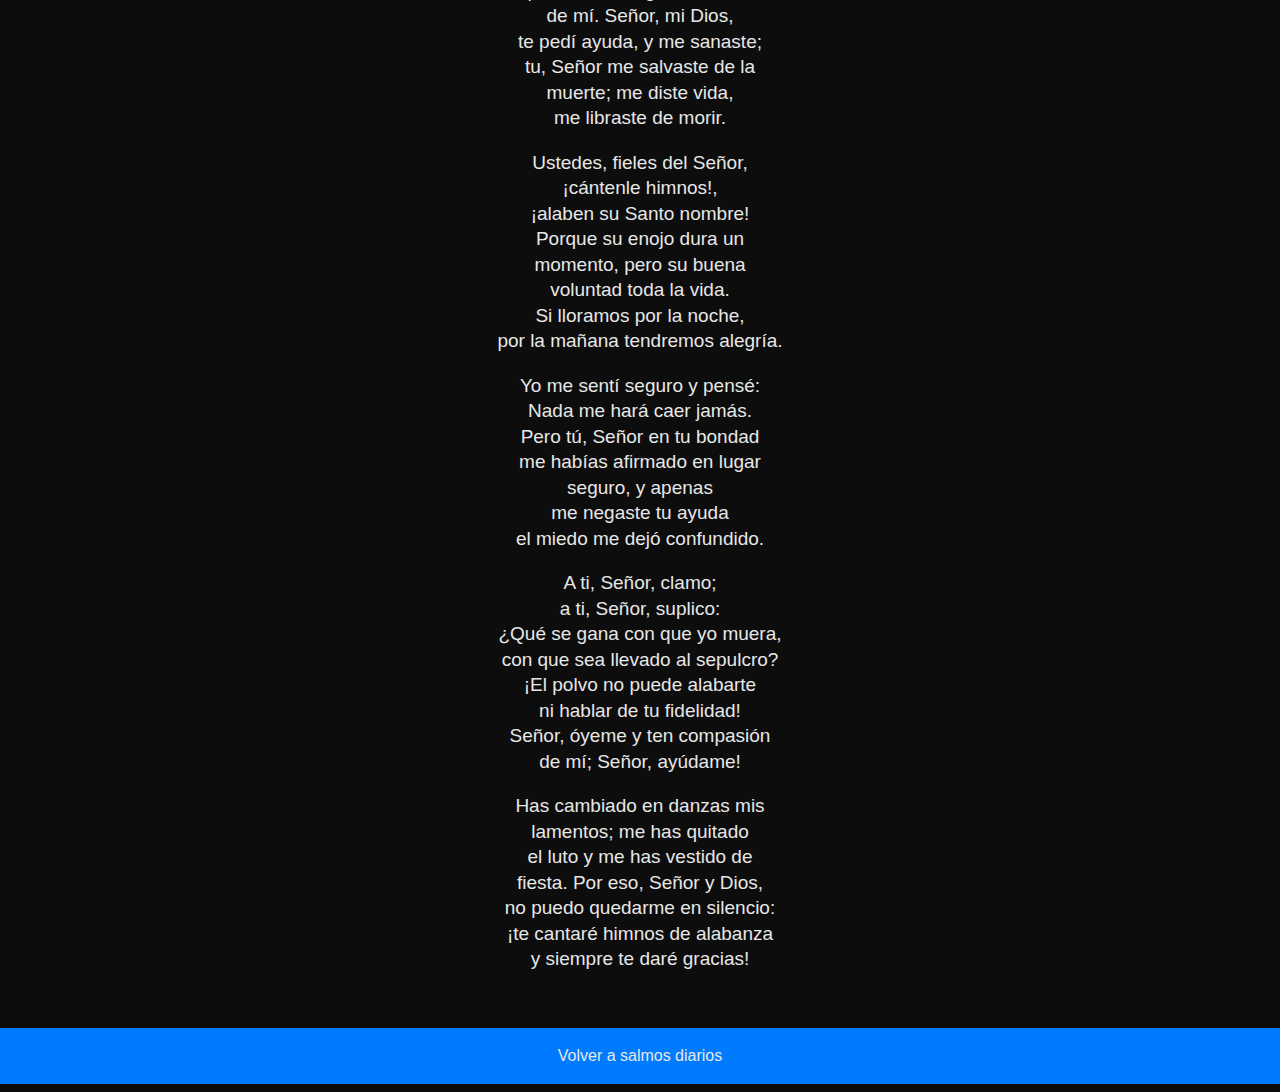
<file: martes.html>
<!DOCTYPE html>
<html lang="es">

<head>
  <meta charset="UTF-8">
  <meta name="viewport" content="width=device-width, initial-scale=1.0">
  <title>Salmos - Martes</title>
  <link rel="stylesheet" href="https://cdnjs.cloudflare.com/ajax/libs/twitter-bootstrap/4.6.0/css/bootstrap.min.css">
  <link rel="shortcut icon" type="image/png" href="img/rosario.png">
  <link rel="stylesheet" href="css/estilos.css">
</head>

<body>

  <div class="container">
    <h2 class="mt-4 mb-5 text-center text-primary">Salmos día Martes</h2>
    <div class="row">
      <div class="col-sm-12 col-md-12 text-center">
        <h3 class="text-warning">Salmo 24</h3>
        <p class="mb-4" style="font-size:18px;">Canto del cuidado de Dios para con el hombre; nos suscita seguridad, paz
          y confianza. Confianza individual.</p>
        <div style="line-height:0.5; font-size:19px;">
          <p class="text-warning">El Rey de la gloria:</p>
          <p>Del Señor es la gloria</p>
          <p> y cuanto la llena,</p>
          <p>el orbe y todos sus habitantes:</p>
          <p>Él la fundó sobre los mares,</p>
          <p>Él la afianzó sobre los ríos.</p>
          <br><br>
          <p>¿Quién puede subir</p>
          <p>al monte del Señor?</p>
          <p>¿Quién puede estar</p>
          <p>en el recinto sacro?</p>
          <br><br>
          <p>El hombre de manos inocentes</p>
          <p>y puro corazón,</p>
          <p>que no confía en los ídolos,</p>
          <p>ni jura contra el prójimo en falso.</p>
          <p>Ese recibirá la bendición</p>
          <p>del Señor, le hará justicia</p>
          <p>el Dios de salvación.</p>
          <br><br>
          <p>Este es el grupo que busca al</p>
          <p>Señor, que viene a tu presencia,</p>
          <p>Dios de Jacob.</p>
          <br><br>
          <p>¡Portones!, alzad los dinteles,</p>
          <p>levantaos puertas antiguas;</p>
          <p>va a entrar el Rey de la gloria.</p>
          <br><br>
          <p>¿Quién es ese Rey de la gloria?</p>
          <p>El Señor, héroe valeroso;</p>
          <p>El Señor, héroe de la guerra.</p>
          <br><br>
          <p>¡Portones!, alzad los dinteles,</p>
          <p>levantaos puertas antiguas;</p>
          <p>va a entrar el Rey de la gloria.</p>
          <br><br>
          <p>¿Quién es ese Rey de la gloria?</p>
          <p>El Señor, héroe valeroso;</p>
          <p>El Señor, héroe de la guerra.</p>
          <br><br>
          <p>¡Portones!, alzad los dinteles,</p>
          <p>levantaos puertas antiguas;</p>
          <p>va a entrar el Rey de la gloria.</p>
          <br><br>
          <p>¿Quién es ese Rey de la gloria?</p>
          <p>El Señor, Dios de los ejércitos.</p>
          <p>Él es el Rey de la gloria.</p>
        </div>
      </div>

      <div class="col-md-12 col-sm-12 text-center mt-5 mb-5">
        <h3 class="text-warning">Salmo 30</h3>
        <p class="mb-4" style="font-size:18px;">Salmo individual de lamentación y súplica que expresa la queja por lo
          que sucede y mediante el cual pedimos remedio.</p>
        <div style="line-height:0.5; font-size:19px;">
          <p class="text-warning">Alabanzas de gratitud al Señor:</p>
          <p>Señor yo te alabo</p>
          <p>porque tú me libertaste,</p>
          <p>porque no has permitido</p>
          <p>que mis enemigos se burlen</p>
          <p>de mí. Señor, mi Dios,</p>
          <p>te pedí ayuda, y me sanaste;</p>
          <p>tu, Señor me salvaste de la</p>
          <p>muerte; me diste vida,</p>
          <p>me libraste de morir.</p>
          <br><br>
          <p>Ustedes, fieles del Señor,</p>
          <p>¡cántenle himnos!,</p>
          <p>¡alaben su Santo nombre!</p>
          <p>Porque su enojo dura un</p>
          <p>momento, pero su buena</p>
          <p>voluntad toda la vida.</p>
          <p>Si lloramos por la noche,</p>
          <p>por la mañana tendremos alegría.</p>
          <br><br>
          <p>Yo me sentí seguro y pensé:</p>
          <p>Nada me hará caer jamás.</p>
          <p>Pero tú, Señor en tu bondad</p>
          <p>me habías afirmado en lugar</p>
          <p>seguro, y apenas</p>
          <p>me negaste tu ayuda</p>
          <p>el miedo me dejó confundido.</p>
          <br><br>
          <p>A ti, Señor, clamo;</p>
          <p>a ti, Señor, suplico:</p>
          <p>¿Qué se gana con que yo muera,</p>
          <p>con que sea llevado al sepulcro?</p>
          <p>¡El polvo no puede alabarte</p>
          <p>ni hablar de tu fidelidad!</p>
          <p>Señor, óyeme y ten compasión</p>
          <p>de mí; Señor, ayúdame!</p>
          <br><br>
          <p>Has cambiado en danzas mis</p>
          <p>lamentos; me has quitado</p>
          <p>el luto y me has vestido de</p>
          <p>fiesta. Por eso, Señor y Dios,</p>
          <p>no puedo quedarme en silencio:</p>
          <p>¡te cantaré himnos de alabanza</p>
          <p>y siempre te daré gracias!</p>
        </div>
      </div>
    </div>
  </div>

  <footer>
    <div class="row text-center mb-2">
      <div class="col-md-12 bg-primary">
        <p class="pt-3"><a href="salmos.html" class="text-white">Volver a salmos diarios</a></p>
      </div>
    </div>
  </footer>

  <script src="https://cdnjs.cloudflare.com/ajax/libs/jquery/3.5.1/jquery.slim.min.js"></script>
  <script src="https://cdnjs.cloudflare.com/ajax/libs/popper.js/1.16.1/umd/popper.min.js"></script>
  <script src="https://cdnjs.cloudflare.com/ajax/libs/twitter-bootstrap/4.6.0/js/bootstrap.min.js"></script>

</body>
</html>
</file>
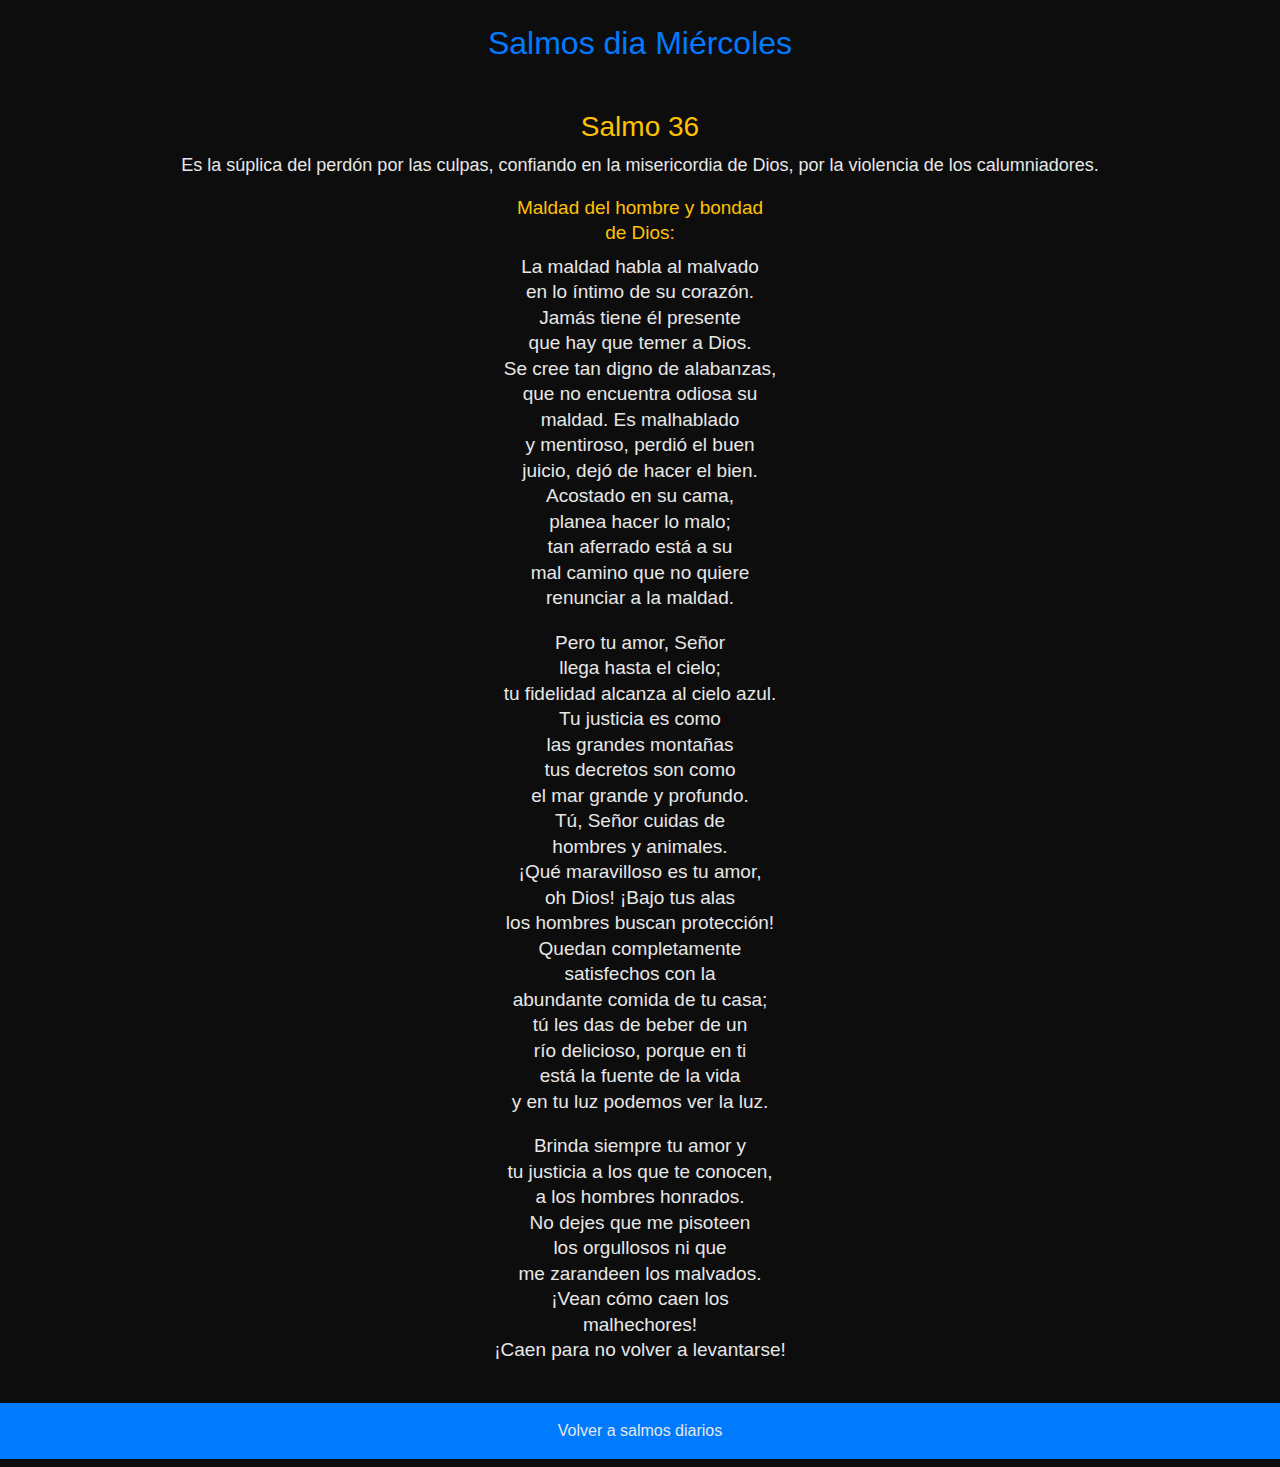
<file: miercoles.html>
<!DOCTYPE html>
<html lang="es">

<head>
  <meta charset="UTF-8">
  <meta name="viewport" content="width=device-width, initial-scale=1.0">
  <title>Salmos - Miércoles</title>
  <link rel="stylesheet" href="https://cdnjs.cloudflare.com/ajax/libs/twitter-bootstrap/4.6.0/css/bootstrap.min.css">
  <link rel="shortcut icon" type="image/png" href="img/rosario.png">
  <link rel="stylesheet" href="css/estilos.css">
</head>

<body>

  <div class="container">
    <h2 class="mt-4 mb-5 text-center text-primary">Salmos dia Miércoles</h2>
    <div class="row">
      <div class="col-md-12 text-center">
        <h3 class="text-warning">Salmo 36</h3>
        <p class="mb-4" style="font-size:18px;">Es la súplica del perdón por las culpas, confiando en la misericordia de
          Dios, por la violencia de los calumniadores.</p>
        <div style="line-height:0.5; font-size:19px;">
          <p class="text-warning">Maldad del hombre y bondad</p>
          <p class="text-warning mb-4">de Dios:</p>
          <p>La maldad habla al malvado</p>
          <p>en lo íntimo de su corazón.</p>
          <p>Jamás tiene él presente</p>
          <p>que hay que temer a Dios.</p>
          <p>Se cree tan digno de alabanzas,</p>
          <p>que no encuentra odiosa su</p>
          <p>maldad. Es malhablado</p>
          <p> y mentiroso, perdió el buen</p>
          <p>juicio, dejó de hacer el bien.</p>
          <p>Acostado en su cama,</p>
          <p>planea hacer lo malo;</p>
          <p>tan aferrado está a su</p>
          <p>mal camino que no quiere</p>
          <p>renunciar a la maldad.</p>
          <br><br>
          <p>Pero tu amor, Señor</p>
          <p>llega hasta el cielo;</p>
          <p>tu fidelidad alcanza al cielo azul.</p>
          <p>Tu justicia es como</p>
          <p>las grandes montañas</p>
          <p>tus decretos son como</p>
          <p>el mar grande y profundo.</p>
          <p>Tú, Señor cuidas de</p>
          <p>hombres y animales.</p>
          <p>¡Qué maravilloso es tu amor,</p>
          <p>oh Dios! ¡Bajo tus alas</p>
          <p>los hombres buscan protección!</p>
          <p>Quedan completamente</p>
          <p>satisfechos con la</p>
          <p>abundante comida de tu casa;</p>
          <p>tú les das de beber de un</p>
          <p>río delicioso, porque en ti</p>
          <p>está la fuente de la vida</p>
          <p>y en tu luz podemos ver la luz.</p>
          <br><br>
          <p>Brinda siempre tu amor y</p>
          <p>tu justicia a los que te conocen,</p>
          <p>a los hombres honrados.</p>
          <p>No dejes que me pisoteen</p>
          <p> los orgullosos ni que</p>
          <p>me zarandeen los malvados.</p>
          <p>¡Vean cómo caen los</p>
          <p>malhechores!</p>
          <p class="mb-5">¡Caen para no volver a levantarse!</p>
        </div>
      </div>
    </div>
  </div>

  <footer>
    <div class="row text-center mb-2">
      <div class="col-md-12 bg-primary">
        <p class="pt-3"><a href="salmos.html" class="text-white">Volver a salmos diarios</a></p>
      </div>
    </div>
  </footer>

  <script src="https://cdnjs.cloudflare.com/ajax/libs/jquery/3.5.1/jquery.slim.min.js"></script>
  <script src="https://cdnjs.cloudflare.com/ajax/libs/popper.js/1.16.1/umd/popper.min.js"></script>
  <script src="https://cdnjs.cloudflare.com/ajax/libs/twitter-bootstrap/4.6.0/js/bootstrap.min.js"></script>

</body>
</html>
</file>
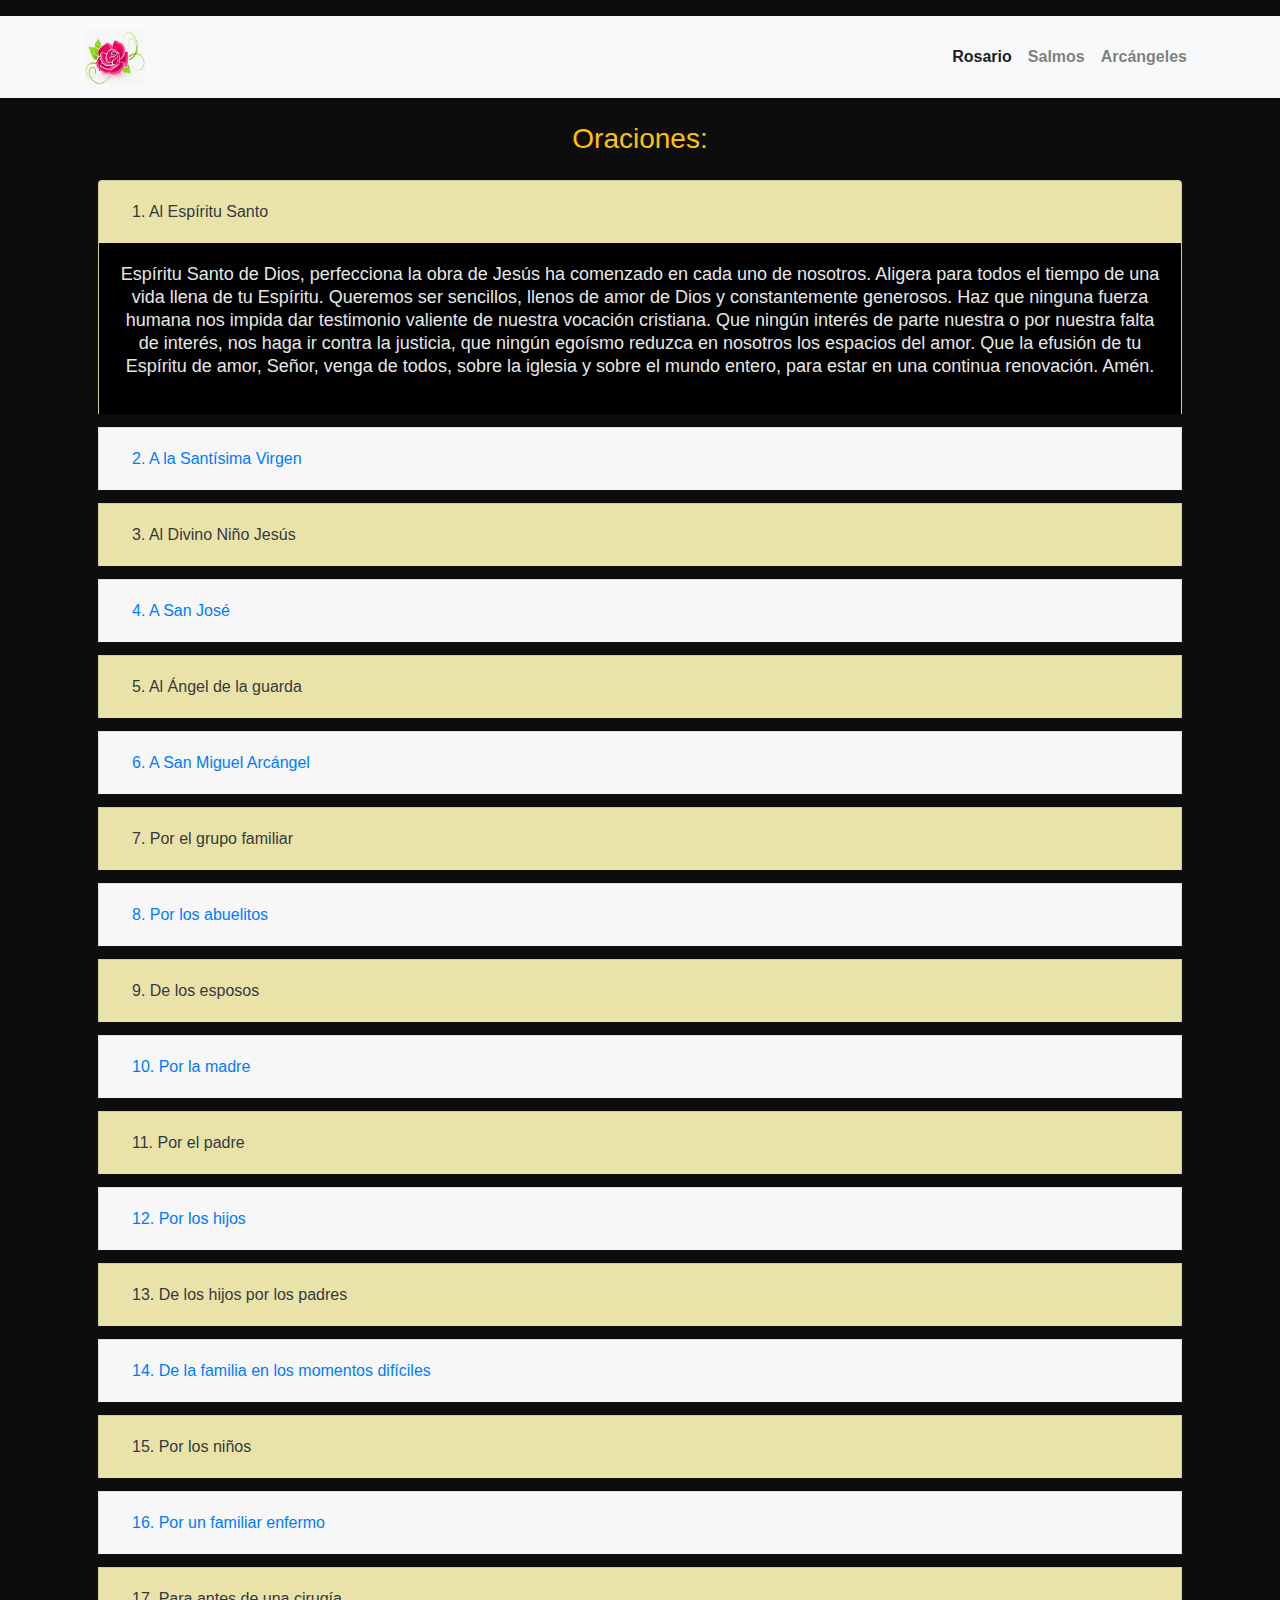
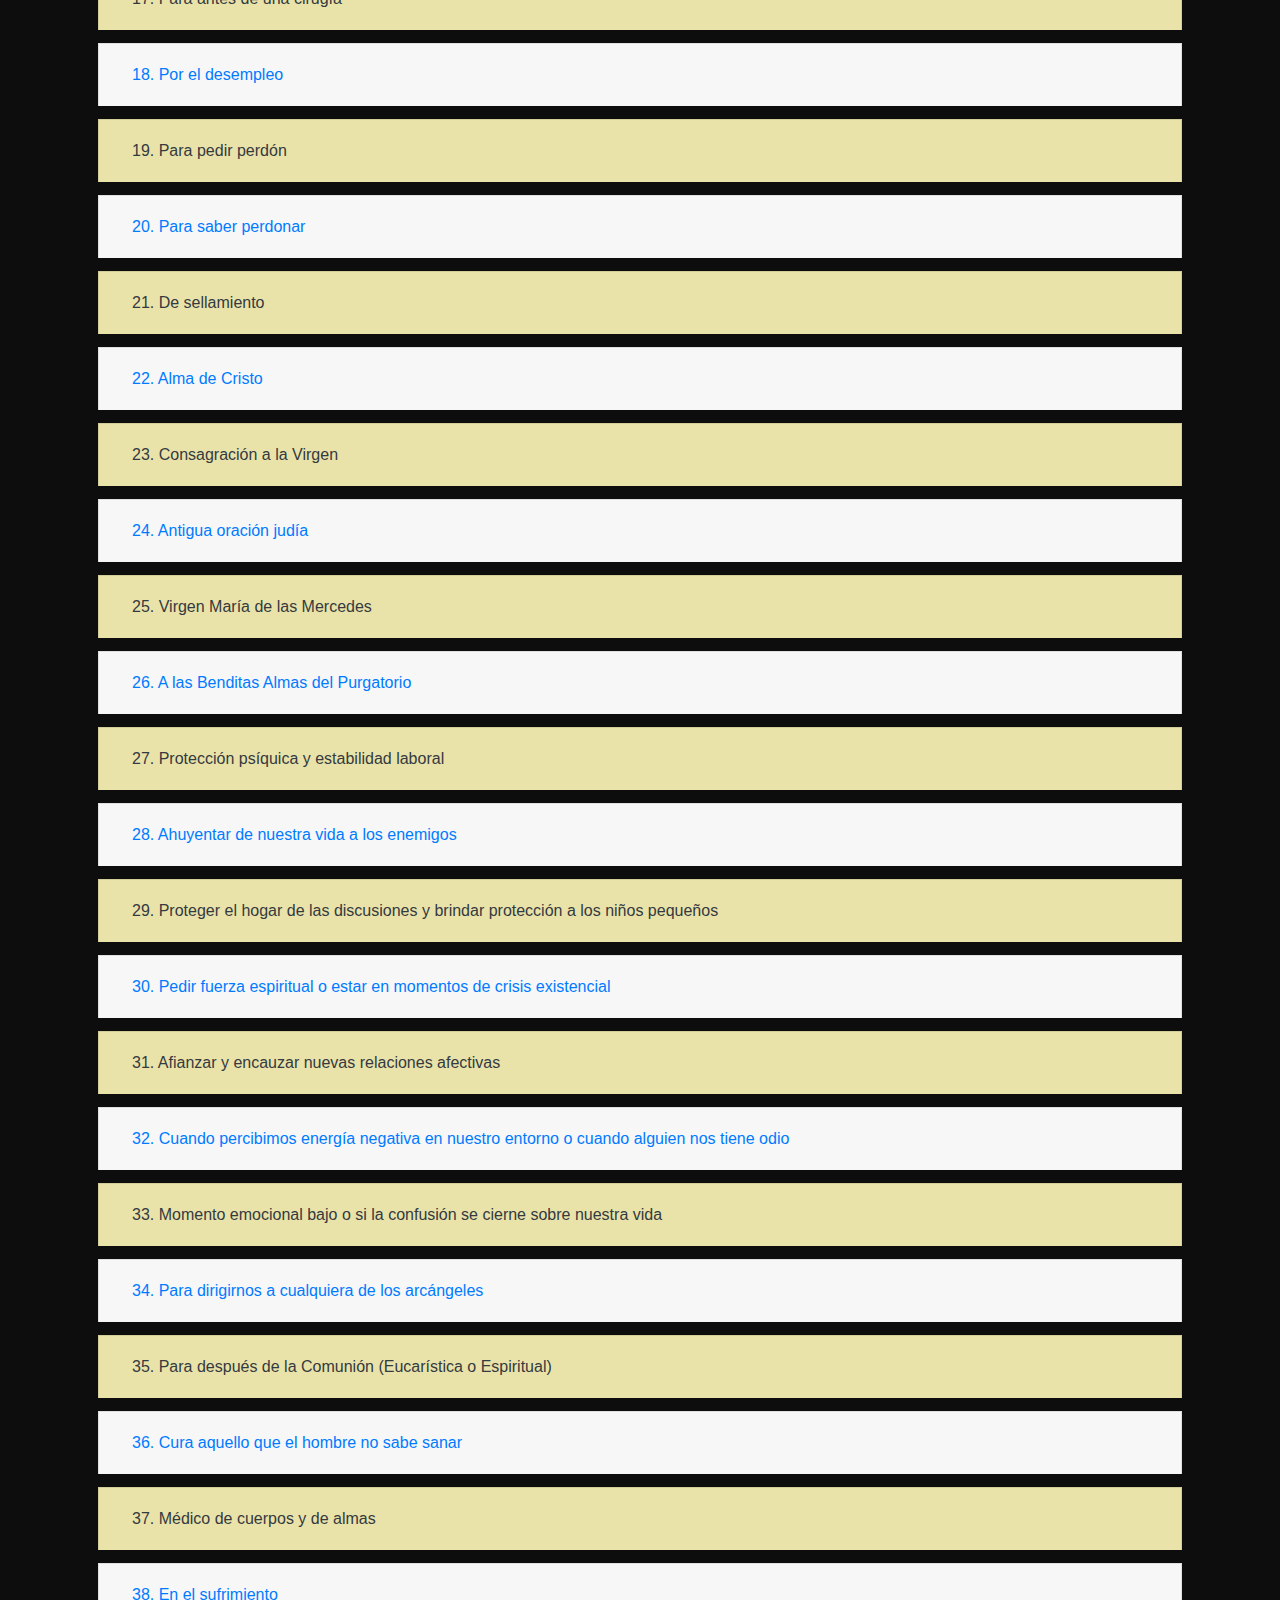
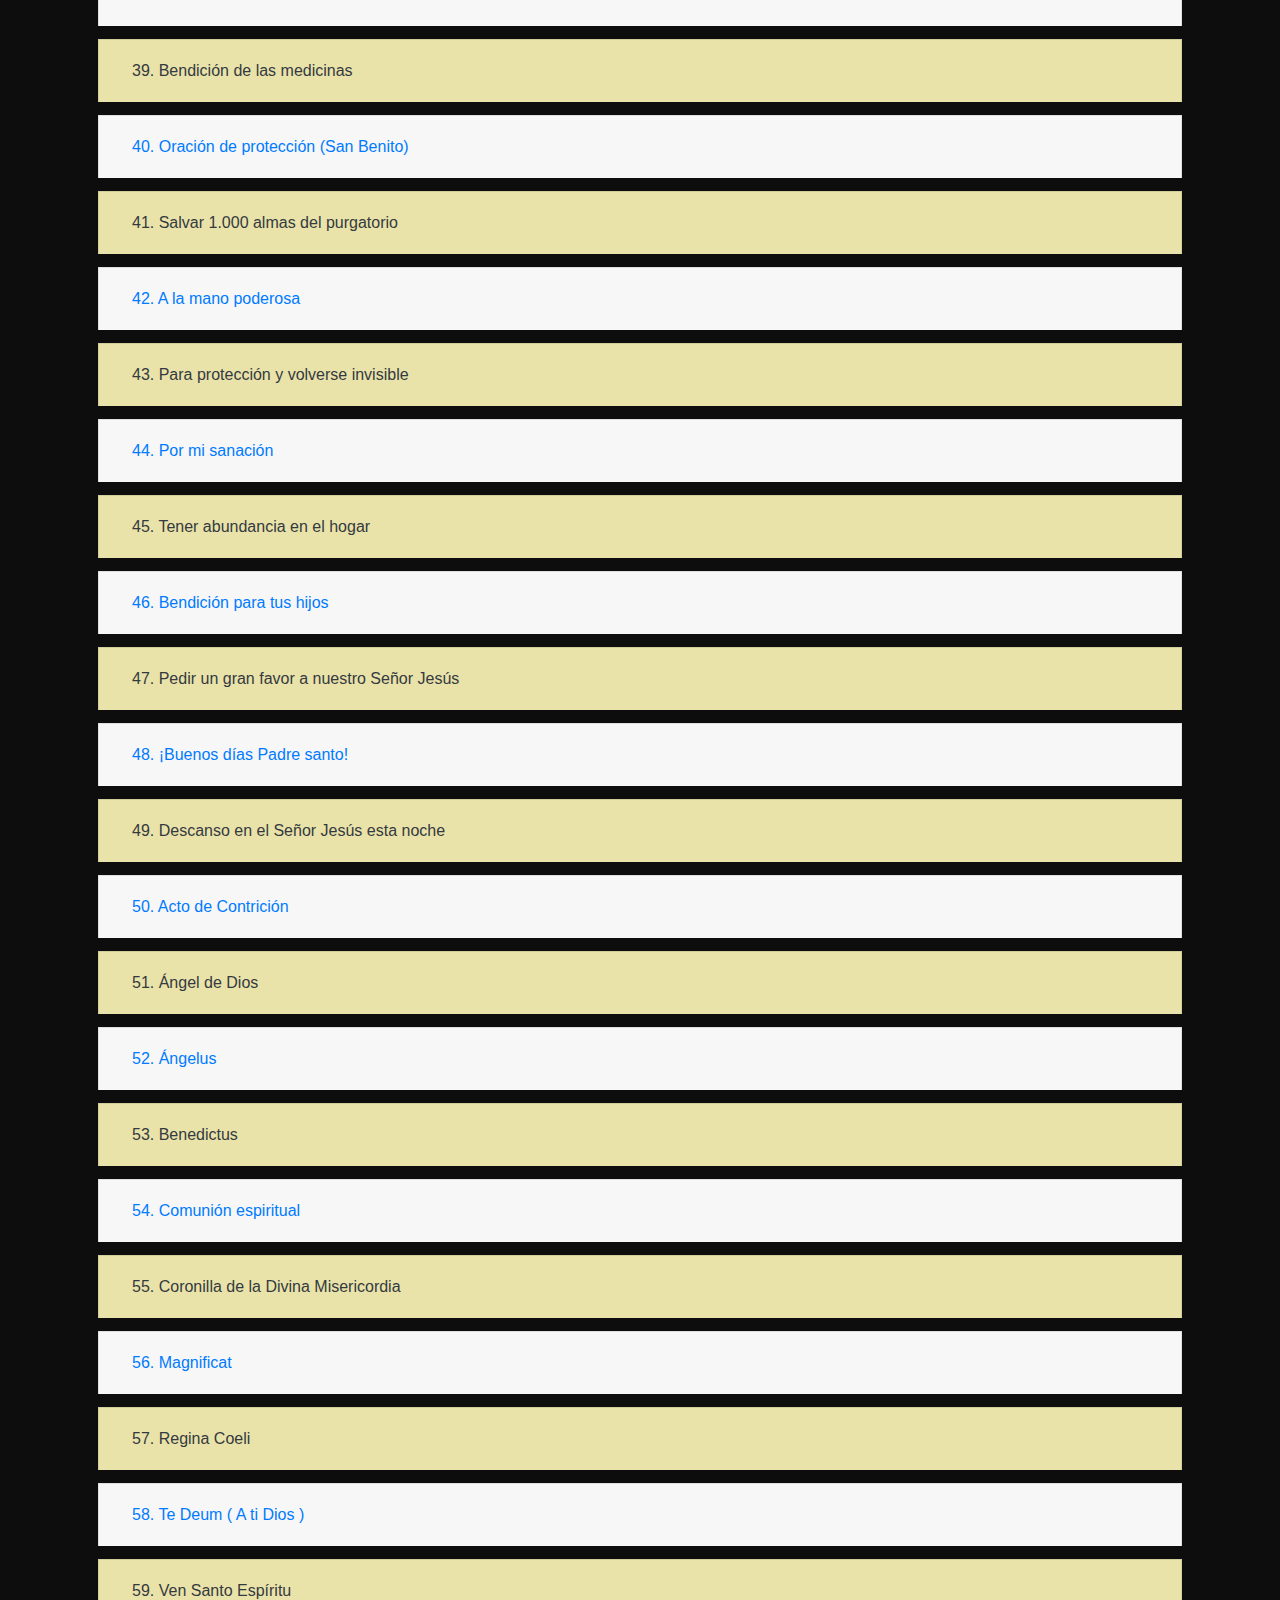
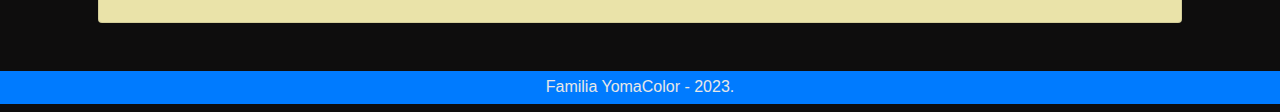
<file: oraciones.html>
<!DOCTYPE html>
<html lang="es">

<head>
  <meta charset="UTF-8">
  <meta name="viewport" content="width=device-width, initial-scale=1.0">
  <meta http-equiv="X-UA-Compatible" content="ie=edge">
  <meta name="author" content="Fredy Colorado">
  <meta name="Description" content="Oraciones para cada situacion diaria, un encuentro unico con Dios" />
  <meta name="keywords" content="proteccion, esperanza, fe, amor, oraciones, oracion a los padres, oracion a san jose, oracion al grupo familiar, oracion por los abuelitos, oracion de los esposos, oracon por la madre, oracion por los hijos, por el padre, consagracion a la virgen, alma de cristo, bendicion de las medicinas, mano poderosa, sanacion, benedictus, coronilla de la divina misericordia, espiritu santo, angelus, sufrimiento, proteccion, invisble" />
  <link rel="stylesheet" href="https://cdnjs.cloudflare.com/ajax/libs/twitter-bootstrap/4.6.0/css/bootstrap.min.css">
  <title>Virgen - Oraciones</title>
  <link rel="shortcut icon" href="img/rosario.png">
  <link rel="stylesheet" href="css/estilos.css">
</head>

<body>

  <nav class="navbar navbar-expand-lg navbar-light bg-light mt-3">
    <div class="container rosa">
      <a class="navbar-brand" href="index.html"><img src="img/rosa.png" alt="rosa" title="inicio"></a>
      <button class="navbar-toggler" type="button" data-toggle="collapse" data-target="#navbarNavAltMarkup"
        aria-controls="navbarNavAltMarkup" aria-expanded="false" aria-label="Toggle navigation">
        <span class="navbar-toggler-icon"></span>
      </button>
      <div class="collapse navbar-collapse" id="navbarNavAltMarkup">
        <div class="navbar-nav ml-auto font-weight-bold">
          <a class="nav-item nav-link active" href="rosario.html">Rosario</a>
          <a class="nav-item nav-link" href="salmos.html">Salmos</a>
          <a class="nav-item nav-link" href="arcangeles.html">Arcángeles</a>
        </div>
      </div>
    </div>
  </nav>

  <!-- Acordeón -->
  <div class="container mt-4 mb-5">
    <h3 class="mb-4 text-center text-warning">Oraciones:</h3>
    <div class="accordion" id="accordionExample">
      <div class="card bg-warning">
        <div class="card-header" id="headingOne">
          <h2 class="mb-0">
            <button class="btn btn-link btn-block text-left text-dark" type="button" data-toggle="collapse"
              data-target="#collapseOne" aria-expanded="true" aria-controls="collapseOne">
              1. Al Espíritu Santo
            </button>
          </h2>
        </div>

        <div id="collapseOne" class="collapse show" aria-labelledby="headingOne" data-parent="#accordionExample">
          <div class="card-body text-white text-center">
            <p>Espíritu Santo de Dios, perfecciona la obra de Jesús ha comenzado en cada uno de nosotros. Aligera para
              todos el tiempo de una vida llena de tu Espíritu. Queremos ser sencillos, llenos de amor de Dios y
              constantemente generosos. Haz que ninguna fuerza humana nos impida dar testimonio valiente de nuestra
              vocación cristiana. Que ningún interés de parte nuestra o por nuestra falta de interés, nos haga ir contra
              la justicia, que ningún egoísmo reduzca en nosotros los espacios del amor. Que la efusión de tu Espíritu
              de amor, Señor, venga de todos, sobre la iglesia y sobre el mundo entero, para estar en una continua
              renovación. Amén.</p>
          </div>
        </div>
      </div>
      <div class="card">
        <div class="card-header" id="headingTwo">
          <h2 class="mb-0">
            <button class="btn btn-link btn-block text-left collapsed" type="button" data-toggle="collapse"
              data-target="#collapseTwo" aria-expanded="false" aria-controls="collapseTwo">
              2. A la Santísima Virgen
            </button>
          </h2>
        </div>
        <div id="collapseTwo" class="collapse" aria-labelledby="headingTwo" data-parent="#accordionExample">
          <div class="card-body text-white text-center">
            <p>¡Oh María, madre de todos los hombres! Bendícenos para que en nuestros hogares sea siempre alabado el
              nombre de Dios. Bendícenos para que nunca nos falte el pan, el trabajo y el amor. Concédenos cada mañana
              tu paz y tu alegría, tu serenidad y tu plenitud, para caminar con entusiasmo contigo por la senda de la
              vida. Ayúdanos asentir la tarea de cada día. Haz que seamos fuertes en el dolor y claros en la decisiones
              que debemos tomar. Llénanos de fe, esperanza y de caridad, para sentirnos hermanos de nuestros hermanos,
              para fortalecer a los débiles, confortar a los fatigados y compartir nuestras satisfacciones y alientes a
              quienes se sienten solos. Oh María, ruega por nosotros. Amén.</p>
          </div>
        </div>
      </div>
      <div class="card bg-warning">
        <div class="card-header" id="headingThree">
          <h2 class="mb-0">
            <button class="btn btn-link btn-block text-left collapsed text-dark" type="button" data-toggle="collapse"
              data-target="#collapseThree" aria-expanded="false" aria-controls="collapseThree">
              3. Al Divino Niño Jesús
            </button>
          </h2>
        </div>
        <div id="collapseThree" class="collapse" aria-labelledby="headingThree" data-parent="#accordionExample">
          <div class="card-body text-white text-center">
            <p>¡Niño Jesús! Reconocemos en ti el amor de Dios a los hombres, tú nos traes de parte de Dios, la esperanza
              de la salvación. Te pedimos que nos ayude a descubrir nuestros derechos de hombres, a comprendernos,
              respetarnos y valorarnos los unos a los otros. ¡Oh dulcísimo Niño Jesús! Tú que bajaste de los cielos
              hasta tocar nuestra tierra, danos un corazón sensible, libranos de la indiferencia. Haz que seamos capaces
              de comprometernos y ponernos de parte de los pobres y abandonados que se debaten entre tensiones y
              conflictos, que seamos generosos con todos. Amén.</p>
          </div>
        </div>
      </div>
      <div class="card">
        <div class="card-header" id="headingFour">
          <h2 class="mb-0">
            <button class="btn btn-link btn-block text-left collapsed" type="button" data-toggle="collapse"
              data-target="#collapseFour" aria-expanded="false" aria-controls="collapseFour">
              4. A San José
            </button>
          </h2>
        </div>
        <div id="collapseFour" class="collapse" aria-labelledby="headingFour" data-parent="#accordionExample">
          <div class="card-body text-white text-center">
            <p>San José esposo de la Virgen María y padre de Jesús de Nazareth, invocamos tu protección sobre todos los
              hombres y en especial sobre los hogares cristianos. Tú que enseñaste a la Sagrada Familia el temor de Dios
              y la sabiduría, haz que la fe cristiana sea luz de nuestras mentes, que nuestro amor a Dios y a los demás
              nos guíe cada día, que la esperanza en el Reino de Dios nos lleve a cumplir nuestros compromisos en el
              mundo. Que la alegría brille siempre y la paz sea la reina de los hogares con tu presencia. Amén.</p>
          </div>
        </div>
      </div>
      <div class="card bg-warning">
        <div class="card-header" id="headingFive">
          <h2 class="mb-0">
            <button class="btn btn-link btn-block text-left collapsed text-dark" type="button" data-toggle="collapse"
              data-target="#collapseFive" aria-expanded="false" aria-controls="collapseFive">
              5. Al Ángel de la guarda
            </button>
          </h2>
        </div>
        <div id="collapseFive" class="collapse" aria-labelledby="headingFive" data-parent="#accordionExample">
          <div class="card-body text-white text-center">
            <p>Ángel de mi guarda mi dulce compañía, no me desampares ni de noche ni de día. Hasta que me pongas en paz
              y alegría con todos los Santos Jesús, José y Maria. Jesús, José y María corazón del alma mía, dulce
              corazón de Jesús, dulce corazón de mi eterna salvación. Amén.</p>
          </div>
        </div>
      </div>
      <div class="card">
        <div class="card-header" id="headingSix">
          <h2 class="mb-0">
            <button class="btn btn-link btn-block text-left collapsed" type="button" data-toggle="collapse"
              data-target="#collapseSix" aria-expanded="false" aria-controls="collapseSix">
              6. A San Miguel Arcángel
            </button>
          </h2>
        </div>
        <div id="collapseSix" class="collapse" aria-labelledby="headingSix" data-parent="#accordionExample">
          <div class="card-body text-white text-center">
            <p>Arcángel San Miguel defiéndenos en la lucha y ampáranos contra la perversidad y las asechanzas. Tú,
              príncipe de la milicia celestial, lanza lejos el mal del demonio y los malos espíritus que rondan el mundo
              para la perdición de hombres y mujeres. Protégenos arcángel San Miguel, y danos a gozar siempre tu
              compañía. Amén.</p>
          </div>
        </div>
      </div>
      <div class="card bg-warning">
        <div class="card-header" id="headingSeven">
          <h2 class="mb-0">
            <button class="btn btn-link btn-block text-left collapsed text-dark" type="button" data-toggle="collapse"
              data-target="#collapseSeven" aria-expanded="false" aria-controls="collapseSeven">
              7. Por el grupo familiar
            </button>
          </h2>
        </div>
        <div id="collapseSeven" class="collapse" aria-labelledby="headingSeven" data-parent="#accordionExample">
          <div class="card-body text-white text-center">
            <p>Señor Jesús, tú has querido que la familia sea un lugar de comunión y de paz. Que al estar tú siempre
              presente en medio de ella, las cargas, dificultades, conflictos, incomprensiones, las rupturas y las
              divisiones, le sean llevaderas, haz que quienes integran el hogar vivan siempre en paz consigo mismo y con
              los otros. Bendícela Señor, como testigo de su amor en las penas y en las alegrías. Bendice sus fatigas,
              su salud y su bienestar. Acompañala siempre en el duro camino de la vida y abre sus puertas a todos los
              que quieren compartir con ella tu mismo amor. Escucha esta súplica que te presentamos, por intercesión de
              su Santísima Madre, reina de la familia y reina de la paz. Amén.</p>
          </div>
        </div>
      </div>
      <div class="card">
        <div class="card-header" id="headingEight">
          <h2 class="mb-0">
            <button class="btn btn-link btn-block text-left collapsed" type="button" data-toggle="collapse"
              data-target="#collapseEight" aria-expanded="false" aria-controls="collapseEight">
              8. Por los abuelitos
            </button>
          </h2>
        </div>
        <div id="collapseEight" class="collapse" aria-labelledby="headingEight" data-parent="#accordionExample">
          <div class="card-body text-white text-center">
            <p>Señor, Dios mío, te damos gracias por la vida de nuestros abuelitos. Tú los has conservado hasta el día
              de hoy, los has animado en todas las luchas, sus esperanzas y fatigas, y los has llenado de amor y
              sabiduría. Que tu experiencia nos sirva de ejemplo para construir nuestros hogares, y para seguir siendo
              familias que aman a Dios y al prójimo, así como ellos han gastado sus fuerzas en la vida, para regalarnos
              el mundo que hoy tenemos. Bendícelos y dales una ancianidad feliz. Amén.</p>
          </div>
        </div>
      </div>
      <div class="card bg-warning">
        <div class="card-header" id="headingNine">
          <h2 class="mb-0">
            <button class="btn btn-link btn-block text-left collapsed text-dark" type="button" data-toggle="collapse"
              data-target="#collapseNine" aria-expanded="false" aria-controls="collapseNine">
              9. De los esposos
            </button>
          </h2>
        </div>
        <div id="collapseNine" class="collapse" aria-labelledby="headingNine" data-parent="#accordionExample">
          <div class="card-body text-white text-center">
            <p>Señor, Padre Santo, Dios Omnipotente y eterno; te damos gracias y bendecimos tu santo nombre; tú has
              creado al hombre y a la mujer, para que el uno sea para el otro ayuda y apoyo. Acuérdate hoy de nosotros.
              Protégenos y concédenos que nuestro amor sea entrega y don, a imagen de Cristo y de la iglesia. Haz que
              vivamos juntos largo tiempo, en la alegría y la paz, para que nuestros corazones puedan elevar siempre
              hacia a ti, por medio de tu Hijo, en el Espíritu Santo, la alabanza y la acción de gracias. Amén.</p>
          </div>
        </div>
      </div>
      <div class="card">
        <div class="card-header" id="headingTen">
          <h2 class="mb-0">
            <button class="btn btn-link btn-block text-left collapsed" type="button" data-toggle="collapse"
              data-target="#collapseTen" aria-expanded="false" aria-controls="collapseTen">
              10. Por la madre
            </button>
          </h2>
        </div>
        <div id="collapseTen" class="collapse" aria-labelledby="headingTen" data-parent="#accordionExample">
          <div class="card-body text-white text-center">
            <p>Señor, Jesús, te agradecemos la vida que hemos recibido de nuestras madres y reconocemos en ellas tu amor
              y tu ternura. Las madres como María, lo dan todo por sus hijos; ellas están presentes en todos los
              momentos de nuestra existencia, amándonos, guiándonos, educándonos y sobre todo, enseñándonos a amarte a
              ti y a nuestros hermanos. Te damos gracias por este don que nos llena de alegría profunda y que nos hace
              comprender el valor de la vida. Amén.</p>
          </div>
        </div>
      </div>
      <div class="card bg-warning">
        <div class="card-header" id="headingEleven">
          <h2 class="mb-0">
            <button class="btn btn-link btn-block text-left collapsed text-dark" type="button" data-toggle="collapse"
              data-target="#collapseEleven" aria-expanded="false" aria-controls="collapseEleven">
              11. Por el padre
            </button>
          </h2>
        </div>
        <div id="collapseEleven" class="collapse" aria-labelledby="headingEleven" data-parent="#accordionExample">
          <div class="card-body text-white text-center">
            <p>Padre Nuestro del cielo, tú eres un Padre, lleno de misericordia y amor, estás siempre cercano a
              nosotros. Hoy queremos pedirte por el padre que nos dio la vida, que con su trabajo y desvelo nos a
              ayudado a crecer y a caminar por la vida. Con su ejemplo, nos da a conocer el amor de nuestro Padre-Dios,
              para que avancemos en la vida unidos como hermanos, hijos de una misma familia. Amén.</p>
          </div>
        </div>
      </div>
      <div class="card">
        <div class="card-header" id="headingTwelve">
          <h2 class="mb-0">
            <button class="btn btn-link btn-block text-left collapsed" type="button" data-toggle="collapse"
              data-target="#collapseTwelve" aria-expanded="false" aria-controls="collapseTwelve">
              12. Por los hijos
            </button>
          </h2>
        </div>
        <div id="collapseTwelve" class="collapse" aria-labelledby="headingTwelve" data-parent="#accordionExample">
          <div class="card-body text-white text-center">
            <p>Padre del cielo, estamos preocupados por nuestros hijos, por la educación que debemos darles. Nos han
              dicho que debemos vivir cerca de ellos y también, saber alejarlos a tiempo, educarlos con fortaleza y
              amarlos sin imposiciones. Vemos que se nos escapan, Señor, y por eso te los confiamos una vez más, sin
              renunciar a nuestra misión de padres. Nuestro amor es nuestra fuerza, por eso mantennos unidos a los dos,
              para que nuestros hijos vivan también unidos y sean semejantes a nosotros. No permitas que se desvíen.
              Ensancha nuestros horizontes a fin de que sepamos darles espacio para vivir libres. Que por el afán de
              ganárnoslos, no seamos cómplices de sus debilidades. Te lo pedimos a ti, fuente de todo amor, que vives y
              reinas por los siglos de siglos. Amén.</p>
          </div>
        </div>
      </div>
      <div class="card bg-warning">
        <div class="card-header" id="headingTrece">
          <h2 class="mb-0">
            <button class="btn btn-link btn-block text-left collapsed text-dark" type="button" data-toggle="collapse"
              data-target="#collapseTrece" aria-expanded="false" aria-controls="collapseTrece">
              13. De los hijos por los padres
            </button>
          </h2>
        </div>
        <div id="collapseTrece" class="collapse" aria-labelledby="headingTrece" data-parent="#accordionExample">
          <div class="card-body text-white text-center">
            <p>¡Oh Dios, que nos has mandado honrar a padre y madre! Escucha con benevolencia la oración que te
              dirigimos por ellos. Concédeles, Señor, largos días de vida en la tierra y consérvalos en la salud del
              cuerpo y del espíritu. Bendice sus fatigas e iniciativas. Dales el ciento por uno por todo aquello que han
              hecho por mí, inspírales el amor y la práctica de tu santa ley. Haz que un día seamos su apoyo y su
              consuelo; y que, después de haber gozado de su afecto en la tierra, tengamos la alegría de vivir
              eternamente con ellos en el cielo. Amén.</p>
          </div>
        </div>
      </div>
      <div class="card">
        <div class="card-header" id="headingCatorce">
          <h2 class="mb-0">
            <button class="btn btn-link btn-block text-left collapsed" type="button" data-toggle="collapse"
              data-target="#collapseCatorce" aria-expanded="false" aria-controls="collapseCatorce">
              14. De la familia en los momentos difíciles
            </button>
          </h2>
        </div>
        <div id="collapseCatorce" class="collapse" aria-labelledby="headingCatorce" data-parent="#accordionExample">
          <div class="card-body text-white text-center">
            <p>Señor Jesús, tú que viviste en una familia, llena de ternura y de calor humano, mira con bondad a nuestra
              familia que, en este momento, tiene su gran dificultad. Confiamos que tú nos vas ayudar a solucionar todas
              las situaciones difíciles para hacer tu voluntad y así poder gozar de la alegría eternamente. Amén.</p>
          </div>
        </div>
      </div>
      <div class="card bg-warning">
        <div class="card-header" id="headingQuince">
          <h2 class="mb-0">
            <button class="btn btn-link btn-block text-left collapsed text-dark" type="button" data-toggle="collapse"
              data-target="#collapseQuince" aria-expanded="false" aria-controls="collapseQuince">
              15. Por los niños
            </button>
          </h2>
        </div>
        <div id="collapseQuince" class="collapse" aria-labelledby="headingQuince" data-parent="#accordionExample">
          <div class="card-body text-white text-center">
            <p>Señor Jesús, tú que amas la inocencia de los niños, y que fuiste amigo de ellos bendícelos y protegélos
              siempre. Que encuentren en su hogar la comprensión y el amor necesario para crecer cada día sanos y
              felices. Que aprendan a amarte como padre y amigo. Derrama bendiciones sobre sus hogares. Amén.</p>
          </div>
        </div>
      </div>
      <div class="card">
        <div class="card-header" id="headingSixteen">
          <h2 class="mb-0">
            <button class="btn btn-link btn-block text-left collapsed" type="button" data-toggle="collapse"
              data-target="#collapseSixteen" aria-expanded="false" aria-controls="collapseSixteen">
              16. Por un familiar enfermo
            </button>
          </h2>
        </div>
        <div id="collapseSixteen" class="collapse" aria-labelledby="headingSixteen" data-parent="#accordionExample">
          <div class="card-body text-white text-center">
            <p>Señor, Jesucristo, mira con piedad a (nombre completo de la persona), este ser querido que está enfermo y
              necesita ser curado en el cuerpo y en el espíritu. Señor, ya vez nuestra situación familiar. Estamos
              triste porque un ser querido está enfermo de gravedad. Te pedimos por él y por todos los que sufren a su
              alrededor. Que tu misericordia le devuelva la salud; enséñanos a todos a cumplir tu voluntad. Te pedimos a
              ti, que nos amas y que vives por los siglos de los siglos. Amén.</p>
          </div>
        </div>
      </div>
      <div class="card bg-warning">
        <div class="card-header" id="headingSeventeen">
          <h2 class="mb-0">
            <button class="btn btn-link btn-block text-left collapsed text-dark" type="button" data-toggle="collapse"
              data-target="#collapseSeventeen" aria-expanded="false" aria-controls="collapseSeventeen">
              17. Para antes de una cirugía
            </button>
          </h2>
        </div>
        <div id="collapseSeventeen" class="collapse" aria-labelledby="headingSeventeen" data-parent="#accordionExample">
          <div class="card-body text-white text-center">
            <p>Señor, tú eres el dueño de la vida, el médico de las almas y de los cuerpos, en tus manos están todas las
              cosas y las personas, te encomiendo esta intervención quirúrgica, asiste a los médicos que la practican, a
              las enfermeras y a todas las personas que colaboran, para que con tu ayuda se dé una buena y pronta
              recuperación y así obtenga la salud deseada. Por Jesucristo, Nuestro Señor. Amén.</p>
          </div>
        </div>
      </div>
      <div class="card">
        <div class="card-header" id="headingEighteen">
          <h2 class="mb-0">
            <button class="btn btn-link btn-block text-left collapsed" type="button" data-toggle="collapse"
              data-target="#collapseEighteen" aria-expanded="false" aria-controls="collapseEighteen">
              18. Por el desempleo
            </button>
          </h2>
        </div>
        <div id="collapseEighteen" class="collapse" aria-labelledby="headingEighteen" data-parent="#accordionExample">
          <div class="card-body text-white text-center">
            <p>Aleja de mí la pereza y el abatimiento. El mundo está en nuestras manos. Dame un empleo para que estas
              mismas manos hagan de esta tierra un lugar cada vez más humano por medio de su trabajo. Tú, que fuiste
              obrero, Señor, ayúdame a conseguir un empleo digno de acuerdo a mis posibilidades, para ganar mi sustento
              diario y ayudar a construir un mundo donde todos participemos de la alegría y la paz. Señor, hoy quiero
              pedirte por todos los desempleados, tanto de los campos como de las ciudades. El empleo es un derecho y un
              deber del hombre; concédenos Señor, que no seamos privados de ese derecho que ennoblece y dignifica la
              persona. Por Jesucristo, Nuestro Señor. Amén.</p>
          </div>
        </div>
      </div>
      <div class="card bg-warning">
        <div class="card-header" id="headingNineteen">
          <h2 class="mb-0">
            <button class="btn btn-link btn-block text-left collapsed text-dark" type="button" data-toggle="collapse"
              data-target="#collapseNineteen" aria-expanded="false" aria-controls="collapseNineteen">
              19. Para pedir perdón
            </button>
          </h2>
        </div>
        <div id="collapseNineteen" class="collapse" aria-labelledby="headingNineteen" data-parent="#accordionExample">
          <div class="card-body text-white text-center">
            <p>Dios mío, con todo mi corazón, me arrepiento de todo el mal que he hecho y de todo el bien que he dejado
              de hacer. Con el pecado, te he ofendido a ti, que eres nuestro Padre, y a los hombres, mis hermanos; dame
              la ayuda de tu gracia para arrepentirme y cambiar. Renueva mi corazón y mi espíritu, llénalo de gracia y
              de bondad, para darte a conocer a mis hermanos. ¡Perdóname, Señor! Amén.</p>
          </div>
        </div>
      </div>
      <div class="card">
        <div class="card-header" id="headingVeinte">
          <h2 class="mb-0">
            <button class="btn btn-link btn-block text-left collapsed" type="button" data-toggle="collapse"
              data-target="#collapseVeinte" aria-expanded="false" aria-controls="collapseVeinte">
              20. Para saber perdonar
            </button>
          </h2>
        </div>
        <div id="collapseVeinte" class="collapse" aria-labelledby="headingVeinte" data-parent="#accordionExample">
          <div class="card-body text-white text-center">
            <p>Señor Jesús, tú que en la cruz perdonaste a quienes te ofendieron e injuriaron, a quienes te causaron
              tanto dolor. Enséñame a perdonar a quienes me han hecho sufrir. Dame la sabiduría de corazón, para no
              guardar rencor a mis hermanos y saber perdonar sus errores; que recuerde, Señor, que tengo que perdonar,
              para que tú me perdones. Ayúdame, Señor a perdonar de corazón a todos los que me han ofendido. Por
              Jesucristo Nuestro Señor. Amén.</p>
          </div>
        </div>
      </div>
      <div class="card bg-warning">
        <div class="card-header" id="headingVentiuno">
          <h2 class="mb-0">
            <button class="btn btn-link btn-block text-left collapsed text-dark" type="button" data-toggle="collapse"
              data-target="#collapseVentiuno" aria-expanded="false" aria-controls="collapseVentiuno">
              21. De sellamiento
            </button>
          </h2>
        </div>
        <div id="collapseVentiuno" class="collapse" aria-labelledby="headingVentiuno" data-parent="#accordionExample">
          <div class="card-body text-white text-center">
            <p>Yo (tu nombre completo) me coloco a los pies de Jesucristo y me rindo a su Señorío, me ato a su santa
              voluntad, me amarro con los lazos infinitos de su misericordia, abro mi corazón de par en par para que
              penetre e invada todo mi ser. En el nombre de nuestro Señor Jesucristo muerto y resucitado yo clamo y
              reclamo su preciosa sangre sobre mí, sobre mi familia, sobre mis bienes espírituales y materiales. Yo
              sello mi corazón para que con tu sangre preciosa sea limpiado de odios, resentimientos, temores, angustia,
              soledad, tristeza, dolor, deseos de venganza, celos, envidias, ansiedades, depresiones y todos los males
              que aquejan mi cuerpo, mi alma y mi corazón. Yo (tu nombre completo) sello mi espíritu en la sangre
              preciosa de Jesús. Yo (tu nombre completo) sello mi alma en la sangre preciosa de Jesús. Yo (tu nombre
              completo) sello mi mente y voluntad en la sangre preciosa de Jesús. Yo (tu nombre completo) sello mi
              pasado y mi presente en la sangre preciosa de Jesús. Sello con la sangre preciosa de Jesús a mis hijos
              (nombres completos) para que ante el sello poderoso de la sangre de Jesús huya toda fuerza del mal. Aplico
              la sangre de Jesús sobre mi casa, los que habitan en ella. Derramo la sangre de Jesús en mi empleo o
              negocio para que queden sellados y ninguna potencia del maligno pueda hacerme daño. Amen.</p>
          </div>
        </div>
      </div>
      <div class="card">
        <div class="card-header" id="headingVeintedos">
          <h2 class="mb-0">
            <button class="btn btn-link btn-block text-left collapsed" type="button" data-toggle="collapse"
              data-target="#collapseVeintedos" aria-expanded="false" aria-controls="collapseVeintedos">
              22. Alma de Cristo
            </button>
          </h2>
        </div>
        <div id="collapseVeintedos" class="collapse" aria-labelledby="headingVeintedos" data-parent="#accordionExample">
          <div class="card-body text-white text-center">
            <p>Alma de Cristo, santifícame. Cuerpo de Cristo sálvame. Sangre de Cristo, embriágame. Agua del costado de
              Cristo, lávame. Pasión de Cristo, confórtame. Oh buen Jesús. Óyeme. Dentro de tus llagas, escóndeme. No
              permitas que me aparte de ti. Del enemigo malo, defiendeme. En la hora de mi muerte, llámame y mándame ir
              a Ti, para que con tus santos te alabe. Por los siglos de los siglos. Amen.</p>
          </div>
        </div>
      </div>
      <div class="card bg-warning">
        <div class="card-header" id="headingveintitres">
          <h2 class="mb-0">
            <button class="btn btn-link btn-block text-left collapsed text-dark" type="button" data-toggle="collapse"
              data-target="#collapseveintitres" aria-expanded="false" aria-controls="collapseveintitres">
              23. Consagración a la Virgen
            </button>
          </h2>
        </div>
        <div id="collapseveintitres" class="collapse" aria-labelledby="headingveintitres"
          data-parent="#accordionExample">
          <div class="card-body text-white text-center">
            <p>Oh Señora mía, oh Madre mía, yo me ofrezco enteramente a vos, y en prueba de mi filial afecto os consagro
              en esta noche mis ojos, mis oídos, mi lengua, mi corazón, en una palabra todo mi ser. Ya que soy todo
              vuestro. Oh madre de bondad, guardadme y defendedme como cosa y posesión vuestra. Amen.</p>
          </div>
        </div>
      </div>
      <div class="card">
        <div class="card-header" id="headingVeinticuatro">
          <h2 class="mb-0">
            <button class="btn btn-link btn-block text-left collapsed" type="button" data-toggle="collapse"
              data-target="#collapseVeinticuatro" aria-expanded="false" aria-controls="collapseVeinticuatro">
              24. Antigua oración judía
            </button>
          </h2>
        </div>
        <div id="collapseVeinticuatro" class="collapse" aria-labelledby="headingVeinticuatro"
          data-parent="#accordionExample">
          <div class="card-body text-white text-center">
            <p>"A Dios Todopoderoso Señor de Israel, que Miguel este a mí derecha, Gabriel a mí izquierda, Rafael
              delante de mí, detrás de mi Uriel y por encima de mí la Divina presencia de Dios" Amen.</p>
          </div>
        </div>
      </div>
      <div class="card bg-warning">
        <div class="card-header" id="headingveinticinco">
          <h2 class="mb-0">
            <button class="btn btn-link btn-block text-left collapsed text-dark" type="button" data-toggle="collapse"
              data-target="#collapseveinticinco" aria-expanded="false" aria-controls="collapseveinticinco">
              25. Virgen María de las Mercedes
            </button>
          </h2>
        </div>
        <div id="collapseveinticinco" class="collapse" aria-labelledby="headingveinticinco"
          data-parent="#accordionExample">
          <div class="card-body text-white text-center">
            <p>Oh, Nuestra Señora de las Mercedes, inmaculada madre de Jesús, querida y comprometida madre de todos, tú
              que haces posible lo imposible, lava todo el pecado de mi alma para ser digno de servirte, no me
              desampares y escucha hoy todas mis peticiones. Santísima y gloriosa Virgen María de las Mercedes, señora
              de los desamparados, protectora de los afligidos y de los cautivos, mi alma se regocija ante tu poder para
              que puedas brindarme la protección que tanto necesito; por eso hoy te rezo a ti con mi más profunda
              devoción para poder encontrar tu misericordia. Pido, oh adorada Madre, que mis plegarias suban hasta el
              cielo, y que mediante el canto de los ángeles tú y nuestro Salvador puedan escucharlas. Tú que con tu
              bendición siempre estás dispuesta a proteger a los que nos sentimos más desamparados, otórgame el perdón
              de todos los pecados por los que ahora me arrepiento. Te suplico con humildad que me des la fuerza
              espiritual que necesito para que, con tu ayuda, pueda alejarme de cualquier situación de peligro o de
              aquellas personas que, con malas intenciones, buscan alejarme del camino del Señor para que no pueda
              cumplir con la palabra. Te imploro, elimines de mi camino todos los obstáculos que se me presenten y que
              me acompañes siempre, más aún en las situaciones más difíciles. Recibeme, oh Virgen mía, bajo tu amparo y
              protección, cuida de mí y de los míos como siempre lo has hecho con todos tus hijos, cobíjanos bajo tu
              sagrado manto para estar a salvo del mal y de los enemigos. Yo te aseguro que mi corazón se rendirá a ti
              en una completa devoción. Virgen de las Mercedes, concédeme el beneficio de alabarte siempre y la
              posibilidad de pedir tu intercesión siendo tan solo un humilde cristiano que te honra. Añoro que seas por
              siempre bendecida y sagrada, que seas guardiana de mis ruegos y no desatiendas mis peticiones. Amén.</p>
          </div>
        </div>
      </div>
      <div class="card">
        <div class="card-header" id="headingVeintiseis">
          <h2 class="mb-0">
            <button class="btn btn-link btn-block text-left collapsed" type="button" data-toggle="collapse"
              data-target="#collapseVeintiseis" aria-expanded="false" aria-controls="collapseVeintiseis">
              26. A las Benditas Almas del Purgatorio
            </button>
          </h2>
        </div>
        <div id="collapseVeintiseis" class="collapse" aria-labelledby="headingVeintiseis"
          data-parent="#accordionExample">
          <div class="card-body text-white text-center">
            <p>Padre misericordioso, en unión con la iglesia Triunfante en el cielo, te suplico tengas piedad de las
              almas del purgatorio. Recuerda tu eterno amor por ellas y muéstrales los infinitos méritos de tu amado
              Hijo. Dignate de librarles de penas y dolores para que pronto gocen de paz y felicidad.</p>
          </div>
        </div>
      </div>
      <div class="card bg-warning">
        <div class="card-header" id="headingveintisiete">
          <h2 class="mb-0">
            <button class="btn btn-link btn-block text-left collapsed text-dark" type="button" data-toggle="collapse"
              data-target="#collapseveintisiete" aria-expanded="false" aria-controls="collapseveintisiete">
              27. Protección psíquica y estabilidad laboral
            </button>
          </h2>
        </div>
        <div id="collapseveintisiete" class="collapse" aria-labelledby="headingveintisiete"
          data-parent="#accordionExample">
          <div class="card-body text-white text-center">
            <p>Señor Dios, Padre clementisimo, poderoso en sabiduría, te ruego humildemente, si es tu voluntad, me
              concedas por intercesión de tu perfecto coro celestial de Serafines, el amor como energía esencial
              purificadora. Señor, que tus mas cercanos ángeles me asistan en la inteligencia para la concreción de mis
              proyectos sobre el basamento espiritual interior de la perseverancia, la fe y el amor. Gloria a ti, Señor.
              Amén.</p>
          </div>
        </div>
      </div>
      <div class="card">
        <div class="card-header" id="headingVeintiocho">
          <h2 class="mb-0">
            <button class="btn btn-link btn-block text-left collapsed" type="button" data-toggle="collapse"
              data-target="#collapseVeintiocho" aria-expanded="false" aria-controls="collapseVeintiocho">
              28. Ahuyentar de nuestra vida a los enemigos
            </button>
          </h2>
        </div>
        <div id="collapseVeintiocho" class="collapse" aria-labelledby="headingVeintiocho"
          data-parent="#accordionExample">
          <div class="card-body text-white text-center">
            <p>!Oh, Dios, que con benevolente providencia nos envía a tus sabios y santos ángeles Querubines, concedenos
              a través de ellos, representantes del conocimiento divino, que podamos alcanzar la esencia de lo que
              manifiestas en la tierra y en el cielo. Ayudanos, oh, Padre Celestial a obrar con humildad en tu recto
              camino y a que tus enviados celestiales alumbren mi corazón, mis palabras y mis pasos en la vida con la
              sabiduría infinita. Gloria a ti. Amén.</p>
          </div>
        </div>
      </div>
      <div class="card bg-warning">
        <div class="card-header" id="headingveintinueve">
          <h2 class="mb-0">
            <button class="btn btn-link btn-block text-left collapsed text-dark" type="button" data-toggle="collapse"
              data-target="#collapseveintinueve" aria-expanded="false" aria-controls="collapseveintinueve">
              29. Proteger el hogar de las discusiones y brindar protección a los niños pequeños
            </button>
          </h2>
        </div>
        <div id="collapseveintinueve" class="collapse" aria-labelledby="headingveintinueve"
          data-parent="#accordionExample">
          <div class="card-body text-white text-center">
            <p>Señor, que se haga tu voluntad. !Oh¡, Dios, que con misericordia te dignas prodigarnos los infinitos
              tesoros de tu amor, concedenos a nosotros tus siervos, por la intercesión de tus Santos ángeles Tronos, la
              guía en el camino que tienes preparado para cada uno de tus hijos. Dios Todopoderoso, permiteme que tus
              enviados del cielo, tus ángeles fulgurantes de gran poder, me asistan en mis emprendimientos con
              perseverancia y que derrame energía vital para cumplir tus designios espirituales y concretos. Gloria a
              ti, Señor. Amén.</p>
          </div>
        </div>
      </div>
      <div class="card">
        <div class="card-header" id="headingtreinta">
          <h2 class="mb-0">
            <button class="btn btn-link btn-block text-left collapsed" type="button" data-toggle="collapse"
              data-target="#collapsetreinta" aria-expanded="false" aria-controls="collapsetreinta">
              30. Pedir fuerza espiritual o estar en momentos de crisis existencial
            </button>
          </h2>
        </div>
        <div id="collapsetreinta" class="collapse" aria-labelledby="headingtreinta" data-parent="#accordionExample">
          <div class="card-body text-white text-center">
            <p>!Oh¡, piadoso Señor Dios, Majestad de los cielos, confiado en tu misericordia mas que en mis propios
              merecimientos, si es tu divina voluntad concedeme, por la intercesión de tu celestial Coro de Virtudes,
              una rápida asistencia en este momento de mi vida. Tú solamente, Dios benevolente y Supremo de la creación.
              eres el conocedor de la fuerza espiritual necesaria para sobrellevar tus pruebas, purificar mis
              cualidades, cumplir y resolver tus mandatos. Gloria a ti Padre maravilloso. Amén.</p>
          </div>
        </div>
      </div>
      <div class="card bg-warning">
        <div class="card-header" id="headingTreintayuno">
          <h2 class="mb-0">
            <button class="btn btn-link btn-block text-left collapsed text-dark" type="button" data-toggle="collapse"
              data-target="#collapseTreintayuno" aria-expanded="false" aria-controls="collapseTreintayuno">
              31. Afianzar y encauzar nuevas relaciones afectivas
            </button>
          </h2>
        </div>
        <div id="collapseTreintayuno" class="collapse" aria-labelledby="headingTreintayuno"
          data-parent="#accordionExample">
          <div class="card-body text-white text-center">
            <p>!Oh¡, Dios de poder inmutable y eterno, Creador de todo en cuanto contiene el cielo y la tierra,
              pendiente de tu voluntad, te ruego me concedas por la intercesión de tu Coro de Dominaciones, el
              restablecimiento de mi salud y equilibrio energético. Te imploro, Señor: haz que tu Coro de Dominaciones
              me acerque a ti y a tus seres del Cielo, que purifique mis culpas y comprenda los mensajes que me envías
              cada día. !Oh¡, Dios de salvación, Gloria a tu bondad infinita. Amén.</p>
          </div>
        </div>
      </div>
      <div class="card">
        <div class="card-header" id="headingtreintaydos">
          <h2 class="mb-0">
            <button class="btn btn-link btn-block text-left collapsed" type="button" data-toggle="collapse"
              data-target="#collapsetreintaydos" aria-expanded="false" aria-controls="collapsetreintaydos">
              32. Cuando percibimos energía negativa en nuestro entorno o cuando alguien nos tiene odio
            </button>
          </h2>
        </div>
        <div id="collapsetreintaydos" class="collapse" aria-labelledby="headingtreintaydos"
          data-parent="#accordionExample">
          <div class="card-body text-white text-center">
            <p>!Oh¡, Dios altísimo que derramas piedad y misericordia sobre mi alma, único creador del universo, te
              ruego humildemente que me escuches, y por la santa intercesión de tu Coro Angélico de las Potestades,
              benditos guerreros de la luz, me ayudes en el combate contra el adversario, apartando toda confusión de mi
              mente y potenciando mi fuerza espiritual para vencer la oscuridad. !Oh¡, Dios misericordioso, que las
              espadas de luz de tus ángeles Potestades me guíen por el recto camino de la Justicia. Gloria a ti. Amén.
            </p>
          </div>
        </div>
      </div>
      <div class="card bg-warning">
        <div class="card-header" id="headingTreintaytres">
          <h2 class="mb-0">
            <button class="btn btn-link btn-block text-left collapsed text-dark" type="button" data-toggle="collapse"
              data-target="#collapseTreintaytres" aria-expanded="false" aria-controls="collapseTreintaytres">
              33. Momento emocional bajo o si la confusión se cierne sobre nuestra vida
            </button>
          </h2>
        </div>
        <div id="collapseTreintaytres" class="collapse" aria-labelledby="headingTreintaytres"
          data-parent="#accordionExample">
          <div class="card-body text-white text-center">
            <p>¡Señor! Que se haga tu voluntad. ¡Oh! Dios omnisciente, cuya infinita bondad traspasa mis méritos,
              concedeme, por la intercesión de tu celestial Coro Angélico de Principados, el equilibrio de mi ser
              interior y mis ciclos de vida. Te suplico, Señor, me bendigas con tu Providencia Divina, y sea acentuada
              la fortaleza en cada una de mis acciones provenientes de la esencia del amor y el conocimiento de un
              corazón puro y santo. Gloria a ti Señor, que vives y reinas, por los siglos de los siglos. Amén.</p>
          </div>
        </div>
      </div>
      <div class="card">
        <div class="card-header" id="headingtreintaycuatro">
          <h2 class="mb-0">
            <button class="btn btn-link btn-block text-left collapsed" type="button" data-toggle="collapse"
              data-target="#collapsetreintaycuatro" aria-expanded="false" aria-controls="collapsetreintaycuatro">
              34. Para dirigirnos a cualquiera de los arcángeles
            </button>
          </h2>
        </div>
        <div id="collapsetreintaycuatro" class="collapse" aria-labelledby="headingtreintaycuatro"
          data-parent="#accordionExample">
          <div class="card-body text-white text-center">
            <p>Santos Arcángeles, ministros de la luz del Señor, han evocado su nombre los mas poderosos para recibir la
              poderosa intercesión del infinitamente Eterno. Yo también humildemente os pido que seáis mi ejército
              aliado en el combate, mi defensa férrea ante la tentación mis guardianes en el momento de mi muerte.
              Santos Arcángeles, siete diamantes creados durante lo increado, manifestados por la gloria de Dios,
              encarnados en la sal de su santo cuerpo, impulsados en la lluvia infinita del Espíritu Santo, impregnados
              de la eterna luz del alma divina. Yo también humildemente os pido que seáis mis guías en el camino
              espiritual mis compañeros en los pasos de la vida. Santos Arcángeles que conocéis el trono del Señor y
              habéis manifestado el amor perfecto al nombre de Maria, siendo esta Reina de los ángeles, para cobijar con
              su bondad a la humanidad sufriente. Yo también humildemente os pido que seáis los brazos ejecutores de las
              principales acciones de Nuestra Señora, madre de todos los perfumes, que seáis el remedio perfecto para
              que los vaivenes de mi alma no me hagan perder nunca el santo temor de Dios y la santa aceptación de su
              santa voluntad. Santos Arcángeles, siete príncipes celestiales de la luz de los benditos coros angélicos,
              conocedores de los diferentes Cielos que conforman el único y verdadero cielo, obradores inexorables de la
              voluntad de Dios Padre, único, perfecto y Todopoderoso. Interceded por mi y elevad mi pedido de gratitud
              al Señor y a cada uno de ustedes, para que nunca me abandonéis en la lucha contra aquel que se oculta en
              las tinieblas, para que las palabras muertas de la confusión nunca puedan dañarme ni apartarme del camino
              y para que en el momento de mi muerte, junto a Jesús y María Santísima, me ayudéis a reintegrarme con el
              amor infinito de mi único Padre. Amén.</p>
          </div>
        </div>
      </div>
      <div class="card bg-warning">
        <div class="card-header" id="headingtreintaycinco">
          <h2 class="mb-0">
            <button class="btn btn-link btn-block text-left collapsed text-dark" type="button" data-toggle="collapse"
              data-target="#collapsetreintaycinco" aria-expanded="false" aria-controls="collapsetreintaycinco">
              35. Para después de la Comunión (Eucarística o Espiritual)
            </button>
          </h2>
        </div>
        <div id="collapsetreintaycinco" class="collapse" aria-labelledby="headingtreintaycinco"
          data-parent="#accordionExample">
          <div class="card-body text-white text-center">
            <p>Jesús, Tu sangre es pura y sana, que Tu sangre pura y sana circule en mi organismo enfermo, Tu cuerpo es
              puro y sano, que Tu cuerpo transforme mi cuerpo enfermo y me otorguen una vida sana y fuerte, si esa es Tu
              santa voluntad. Amén.</p>
          </div>
        </div>
      </div>
      <div class="card">
        <div class="card-header" id="headingtreintayseis">
          <h2 class="mb-0">
            <button class="btn btn-link btn-block text-left collapsed" type="button" data-toggle="collapse"
              data-target="#collapsetreintayseis" aria-expanded="false" aria-controls="collapsetreintayseis">
              36. Cura aquello que el hombre no sabe sanar
            </button>
          </h2>
        </div>
        <div id="collapsetreintayseis" class="collapse" aria-labelledby="headingtreintayseis"
          data-parent="#accordionExample">
          <div class="card-body text-white text-center">
            <p>Señor mío y Dios mío, por tu amor y por tu misericordia sánanos, que somos tus hijos de todas las
              enfermedades, especialmente de aquellas que la ciencia humana no alcanza a curar. Haz que con tu ayuda
              conservemos siempre pura nuestra alma de todo pecado. Amén.</p>
          </div>
        </div>
      </div>
      <div class="card bg-warning">
        <div class="card-header" id="headingtreintaysiete">
          <h2 class="mb-0">
            <button class="btn btn-link btn-block text-left collapsed text-dark" type="button" data-toggle="collapse"
              data-target="#collapsetreintaysiete" aria-expanded="false" aria-controls="collapsetreintaysiete">
              37. Médico de cuerpos y de almas
            </button>
          </h2>
        </div>
        <div id="collapsetreintaysiete" class="collapse" aria-labelledby="headingtreintaysiete"
          data-parent="#accordionExample">
          <div class="card-body text-white text-center">
            <p>¡Oh Cristo, médico de cuerpos y de almas!, vela sobre nuestro hermano (nombre completo de la persona)
              enfermo y sufriente, y como el Buen Samaritano derrama sobre sus heridas el aceite de la consolación y el
              vino de la esperanza. Con gracia sanante de tu Espíritu, ilumina la difícil experiencia de la enfermedad y
              del dolor, para que sobrellevando en el cuerpo y en el alma este mal, se una a todos nosotros en la gracia
              del Padre de la Misericordia. Tú que vives y reinas por los siglos de los siglos, Amén.</p>
          </div>
        </div>
      </div>
      <div class="card">
        <div class="card-header" id="headingtreintayocho">
          <h2 class="mb-0">
            <button class="btn btn-link btn-block text-left collapsed" type="button" data-toggle="collapse"
              data-target="#collapsetreintayocho" aria-expanded="false" aria-controls="collapsetreintayocho">
              38. En el sufrimiento
            </button>
          </h2>
        </div>
        <div id="collapsetreintayocho" class="collapse" aria-labelledby="headingtreintayocho"
          data-parent="#accordionExample">
          <div class="card-body text-white text-center">
            <p>María, madre del Salvador y madre nuestra, tu Santidad Inmaculada no te ha sustraído la espada del dolor,
              más al pie de la cruz permaneces firme en la fe, has creído al amor del Padre viendo a Tu hijo
              crucificado. ¡Oh Virgen Dolorosa! a ti te presento confiadamente mis penas, te pido humildemente
              consolarme a la cruz de Jesús, para que se transforme este sufrimiento en un instrumento de salvación para
              mi alma y para toda la humanidad. Madre del amor que vences el dolor, ora por mí. Amén.</p>
          </div>
        </div>
      </div>
      <div class="card bg-warning">
        <div class="card-header" id="headingtreintaynueve">
          <h2 class="mb-0">
            <button class="btn btn-link btn-block text-left collapsed text-dark" type="button" data-toggle="collapse"
              data-target="#collapsetreintaynueve" aria-expanded="false" aria-controls="collapsetreintaynueve">
              39. Bendición de las medicinas
            </button>
          </h2>
        </div>
        <div id="collapsetreintaynueve" class="collapse" aria-labelledby="headingtreintaynueve"
          data-parent="#accordionExample">
          <div class="card-body text-white text-center">
            <p>Señor mío, Tú que has dado la inteligencia al hombre para que pueda penetrar los secretos de la
              naturaleza, bendice te ruego estas medicinas que debo tomar para mi salud, te pido que estas medicinas
              sirvan para mi bien y que no dejen ninguna consecuencia negativa en mi cuerpo. Te lo pido a ti Señor mío y
              Dios mío, al cual pertenece el Reino y la Gloria, por los siglos de los siglos, Amén.</p>
          </div>
        </div>
      </div>
      <div class="card">
        <div class="card-header" id="headingcuarenta">
          <h2 class="mb-0">
            <button class="btn btn-link btn-block text-left collapsed" type="button" data-toggle="collapse"
              data-target="#collapsecuarenta" aria-expanded="false" aria-controls="collapsecuarenta">
              40. Oración de protección (San Benito)
            </button>
          </h2>
        </div>
        <div id="collapsecuarenta" class="collapse" aria-labelledby="headingcuarenta" data-parent="#accordionExample">
          <div class="card-body text-white text-center">
            <p>Santísimo confesor del Señor; padre y jefe de los monjes, intercede por nuestra santidad, por nuestra salud del alma, cuerpo y mente. Destierra de nuestra vida, de nuestra casa, las asechanzas del maligno espíritu. Líbranos de funestas herejías, de malas lenguas y hechicerías. Pídele al Señor, remedie nuestras necesidades espirituales y corporales. Pídele también por el progreso de la santa iglesia católica; y porque mi alma no muera en pecado mortal, para que así confiado en tu poderosa intercesión, pueda algún día en el cielo, cantar las eternas alabanzas. Amén.</p>
          </div>
        </div>
      </div>
      <div class="card bg-warning">
        <div class="card-header" id="headingcuarentaYuno">
          <h2 class="mb-0">
            <button class="btn btn-link btn-block text-left collapsed text-dark" type="button" data-toggle="collapse"
              data-target="#collapsecuarentaYuno" aria-expanded="false" aria-controls="collapsecuarentaYuno">
              41. Salvar 1.000 almas del purgatorio
            </button>
          </h2>
        </div>
        <div id="collapsecuarentaYuno" class="collapse" aria-labelledby="headingcuarentaYuno"
          data-parent="#accordionExample">
          <div class="card-body text-white text-center">
            <p class="text-warning">Oración de Santa Gertrudis la Grande</p>
            <p>Padre eterno, yo te ofrezco la preciosisima sangre de tu Divino Hijo Jesús en unión con las misas
              celebradas hoy dia a través del mundo por todas las benditas ánimas del purgatorio. Por todos los
              pecadores del mundo, por los pecadores en la iglesia universal, por aquellos en propia casa y dentro de mi
              familia. Amén.</p>
          </div>
        </div>
      </div>
      <div class="card">
        <div class="card-header" id="headingcuarentaYdos">
          <h2 class="mb-0">
            <button class="btn btn-link btn-block text-left collapsed" type="button" data-toggle="collapse"
              data-target="#collapsecuarentaYdos" aria-expanded="false" aria-controls="collapsecuarentaYdos">
              42. A la mano poderosa
            </button>
          </h2>
        </div>
        <div id="collapsecuarentaYdos" class="collapse" aria-labelledby="headingcuarentaYdos"
          data-parent="#accordionExample">
          <div class="card-body text-white text-center">
            <p>Casa de Jerusalén donde Cristo entró y el mal apunto salió, entrando a la vez el bien, yo pido a Jesús:
              que el mal se vaya de (nombre completo de la persona) y venga el bien y curación para él/ella por esta
              santa oración y por Cristo Nuestro Señor. Amén.</p>
          </div>
        </div>
      </div>
      <div class="card bg-warning">
        <div class="card-header" id="headingcuarentaYtres">
          <h2 class="mb-0">
            <button class="btn btn-link btn-block text-left collapsed text-dark" type="button" data-toggle="collapse"
              data-target="#collapsecuarentaYtres" aria-expanded="false" aria-controls="collapsecuarentaYtres">
              43. Para protección y volverse invisible
            </button>
          </h2>
        </div>
        <div id="collapsecuarentaYtres" class="collapse" aria-labelledby="headingcuarentaYtres"
          data-parent="#accordionExample">
          <div class="card-body text-white text-center">
            <p><small class="text-warning">Frente a la estampa de la mano poderosa recitar:</small></p>
            <p>Mano poderosa de Cristo líbrame de todo mal; y de mis contrarios por ser muchos. Donde quiera que vaya la
              Mano de Dios me lleve, la de la Virgen me guíe, la de mi padre San Pedro por delante y por medio, la de mi
              padre San Blas por detrás. Ojos tenga y no me vean. Pies tenga que no me alcancen, manos tengan que no me
              toquen. Tan invisible sea yo en medio de mis enemigos que mi cuerpo no sea preso, ni muerto. Amén.</p>
          </div>
        </div>
      </div>
      <div class="card">
        <div class="card-header" id="headingcuarentaYcuatro">
          <h2 class="mb-0">
            <button class="btn btn-link btn-block text-left collapsed" type="button" data-toggle="collapse"
              data-target="#collapsecuarentaYcuatro" aria-expanded="false" aria-controls="collapsecuarentaYcuatro">
              44. Por mi sanación
            </button>
          </h2>
        </div>
        <div id="collapsecuarentaYcuatro" class="collapse" aria-labelledby="headingcuarentaYcuatro"
          data-parent="#accordionExample">
          <div class="card-body text-white text-center">
            <p>Líbrame de esta enfermedad Señor Jesucristo!
              Te ruego amado Señor, que inclines tu mirada hacía mí en estos momentos y escuches mi llamado desesperado.
              Hoy me siento enferm@ Señor, mi cuerpo esta débil, agotado y padeciendo los síntomas de esta enfermedad
              que hoy ha llegado a mi vida.
              Y mi corazón está angustiado y confundido, lleno de incertidumbre y miedo.
              Hoy no tengo fuerza Señor, para hacer las cosas que me gusta hacer y vivir con entusiasmo.
              Necesito tu misericordia Señor, para sanarme y volver a sentir la vida y la energía en todo mi cuerpo.
              Ayúdame Señor Jesús, dame tu sanación y tu perdón.
              Sana mi cuerpo y mi alma, para tener paz y tranquilidad.
              Quiero sentirme nuevamente llen@ de salud y fuerzas para trabajar y vivir con entusiasmo.
              Luchar por mi familia y no ser una carga para nadie.
              Acudo a Ti Jesucristo, con mi corazón exaltado hacía Ti, clamando misericordia, esta vez por mi salud.
              Porque quiero vivir muchos años, disfrutando de la vida que Tú me has dado, al lado de mi familia y la
              gente que amo.
              Te amo Señor, y te doy gracias por tu infinita bondad y misericordia.
              Señor, no quiero que mi familia se sienta preocupada por mí. Ayúdanos a todos a tener la fe suficiente
              para saber que mi sanación es una realidad gracias a tu presencia en nuestras vidas.
              A confiar ciegamente en que estás actuando en este instante, sanando y limpiando mi cuerpo de esta
              enfermedad.
              Te alabo Señor Jesucristo.
              Te pido por todas las personas que están padeciendo como yo los síntomas de una enfermedad, y tienen miedo
              como yo de perder la salud para siempre.
              Bendito seas Señor Jesús! Amén.</p>
          </div>
        </div>
      </div>
      <div class="card bg-warning">
        <div class="card-header" id="headingcuarentaYcinco">
          <h2 class="mb-0">
            <button class="btn btn-link btn-block text-left collapsed text-dark" type="button" data-toggle="collapse"
              data-target="#collapsecuarentaYcinco" aria-expanded="false" aria-controls="collapsecuarentaYcinco">
              45. Tener abundancia en el hogar
            </button>
          </h2>
        </div>
        <div id="collapsecuarentaYcinco" class="collapse" aria-labelledby="headingcuarentaYcinco"
          data-parent="#accordionExample">
          <div class="card-body text-white text-center">
            <p>Invocamos a los ángeles que custodian nuestro hogar, que están atentos a nuestro llamado para acudir con
              prontitud a nuestro auxilio.
              Que vengan, que nos rodeen, que se posen al rededor de nuestra familia y de nuestra casa.
              Purificando y limpiando todo lo que no nos ha permitido prosperar y vivir la abundancia que Dios tiene
              dispuesta para nosotros.
              A los ángeles guardianes de cada uno de los miembros de nuestra familia, clamamos con mucho amor!
              Vengan, entren en nuestro hogar y en nuestras vidas.
              Rodeándonos con su protección de toda clase de escasez.
              Liberándonos de las ataduras que no nos han dejado prosperar y vivir en abundancia.
              Para que a partir de ahora, el fruto de nuestro trabajo y nuestro esfuerzo, se multiplique cien veces
              cien.
              Que todos nuestros proyectos se realicen de la mejor manera.
              Que todos los obstáculos que se nos presenten para tener éxito y abundancia, sean quitados del camino,
              gracias a su poderosa presencia y de acuerdo con la voluntad de Dios Padre.
              Ángeles custodios, iluminen con su amor todos los caminos que nos conduzcan a una vida segura
              económicamente y apártennos de los fracasos y las pérdidas económicas.
              Para que podamos sostener nuestro hogar, sacar adelante a nuestros hijos y a toda nuestra familia, y vivir
              una vida digna.
              Prometemos que desde ahora agradecemos su bendita intercesión, y clamaremos el nombre del Señor para
              alabarlo y bendecirlo.
              Que la abundancia material, sea completada con nuestra abundancia espiritual, con un corazón noble,
              generoso y agradecido.
              Que sepamos mantenernos siempre fieles a Dios y reconocer que sin Él no somos nada.
              Que cualquier riqueza no es una bendición si estamos apartados de Él.
              Amados ángeles de la abundancia que velan por nuestro hogar. Que su misteriosa y dulce presencia nos
              acompañe y nos guíe todos los días.
              No pedimos una vida llena de excentricidades y avaricia; sino de tranquilidad y seguridad material.
              Así como pedimos para nosotros, rogamos por todas las familias que viven en la extrema pobreza en el mundo
              entero, que duermen sin cenar y que no tienen la fe suficiente para que su situación cambie.
              Amén.</p>
          </div>
        </div>
      </div>
      <div class="card">
        <div class="card-header" id="headingcuarentaYseis">
          <h2 class="mb-0">
            <button class="btn btn-link btn-block text-left collapsed" type="button" data-toggle="collapse"
              data-target="#collapsecuarentaYseis" aria-expanded="false" aria-controls="collapsecuarentaYseis">
              46. Bendición para tus hijos
            </button>
          </h2>
        </div>
        <div id="collapsecuarentaYseis" class="collapse" aria-labelledby="headingcuarentaYseis"
          data-parent="#accordionExample">
          <div class="card-body text-white text-center">
            <p>Señor Jesús, con el poder de tu Espíritu y la protección de tu sangre preciosa te pido que selles y
              bendigas a mis hijos: (Nombres completos) y a todos los niños en el mundo entero.
              Te pido Señor, que los envuelvas con esa Sangre sagrada que derramaste por nosotros para que los limpies
              de todo mal, enfermedad física o mental que los esté atacando.
              Limpia también Señor, cualquier dolor de su alma que los esté haciendo sufrir.
              Que tu Espíritu Santo los ilumine intensamente, deshaciendo todo mal en sus vidas, alejando la maldad de
              su entorno y a todas las personas que les quieran causar daño.
              Te pido amado Jesús, que envíes a tus tronos celestiales de ángeles y arcángeles sobre ellos y sobre sus
              vidas; para que sean protegidos donde quiera que vayan.
              Que siempre anden bajo la protección divina de los seres de luz que Tú has enviado sobre ellos. Que tu
              bendición Señor, sea derramada sobre mis hijos y sobre todos los niños en el mundo entero en
              este y todos los días.
              Porque confío en tus promesas y conozco tus proezas Señor.
              Porque todo el poder del universo está en tus manos y eres poseedor del amor más grande que el hombre ha
              conocido; yo te entrego la seguridad, la vida, la salud y la felicidad de mis hijos.
              Con toda mi confianza vengo a Ti Señor, a clamar por mis hijos.
              Te pido Señor, que cuando ellos más te necesiten; cuando se enfrenten a la enfermedad, los problemas o la
              maldad en todas sus formas; llegues Tú, con todo tu poder y misericordia, para liberarlos y elevarlos por
              encima de cualquier situación. Guíalos Señor para que encuentren un camino seguro en sus vidas, que los
              conduzcan hacia una vida feliz y tranquila.
              Que no pasen necesidades, ni tengan que padecer el abuso o maltrato de nadie. Que puedan realizar sus
              proyectos de vida, hacer lo que más les gusta, vivir dignamente y rodearse de gente que los ame y los
              respete. Amado Jesucristo, te pido la bendición para mis hijos y a todos los niños en el mundo,
              que nunca les falte tu compañía y sobre todo tu presencia en sus corazones. Que nunca se aparten de Ti.
              Amén.</p>
          </div>
        </div>
      </div>
      <div class="card bg-warning">
        <div class="card-header" id="headingcuarentaYsiete">
          <h2 class="mb-0">
            <button class="btn btn-link btn-block text-left collapsed text-dark" type="button" data-toggle="collapse"
              data-target="#collapsecuarentaYsiete" aria-expanded="false" aria-controls="collapsecuarentaYsiete">
              47. Pedir un gran favor a nuestro Señor Jesús
            </button>
          </h2>
        </div>
        <div id="collapsecuarentaYsiete" class="collapse" aria-labelledby="headingcuarentaYsiete"
          data-parent="#accordionExample">
          <div class="card-body text-white text-center">
            <p>A Ti, mi amado y buen Jesús, mi esperanza y mi soporte en momentos de angustia y desesperación; dirijo
              esta oración para pedirte este gran favor (___).
              Con la fuerza de mi corazón pongo toda mi fe en Ti, Señor. Porque sé que eres el único que puede ayudarme
              en este momento con este gran favor que necesito.
              Señor, solo Tú sabes lo que te estoy pidiendo y porque lo estoy haciendo; porque lo necesito tanto.
              Solo Tú, conoces lo que esto implica para mi vida y por eso te ruego escuches mi clamor.
              Bendíceme con esta gracia Señor milagroso y pon en mis manos la llave para solucionar este problema
              rápidamente.
              Guíame Señor, hacia donde este la solución, la sanación o la liberación.
              Señor Jesucristo, te doy gracias, porque sé que me escuchas y que la paz llegará de nuevo a mi vida.
              Siento que me estás sosteniendo, que no estoy sol@ a pesar de estos duros momentos.
              Que todo pronto pasará, gracias a tu amor y saldré más fortalecido de todo esto.
              Ayúdame Señor, mira mi angustia y preocupación, siempre necesito de Ti y ahora más que nunca.
              Yo sé que solo puedo salir de esta situación con tu ayuda, por eso entrego este problema en tus milagrosas
              manos Señor Jesús. Para que Tú, restaures mi vida, restaures esta situación y me bendigas con este milagro
              por el que ahora te clamo con todo mi corazón.
              Me postro ante Ti mi Señor, te adoro y te alabo, porque eres la salvación del mundo y la salvación para
              cada uno de nosotros.
              Señor, extiende tus brazos hacia mí en estos momentos, abrázame y ayúdame en esta necesidad.
              No me dejes hundir, sálvame Señor, lléname de fortaleza para superar esto y esperar con fe ciega la
              solución que proviene de Ti.¡Gracias infinitas mi amado Señor Jesucristo! Amén.</p>
          </div>
        </div>
      </div>
      <div class="card">
        <div class="card-header" id="headingcuarentaYOcho">
          <h2 class="mb-0">
            <button class="btn btn-link btn-block text-left collapsed" type="button" data-toggle="collapse"
              data-target="#collapsecuarentaYocho" aria-expanded="false" aria-controls="collapsecuarentaYocho">
              48. ¡Buenos días Padre santo!
            </button>
          </h2>
        </div>
        <div id="collapsecuarentaYocho" class="collapse" aria-labelledby="headingcuarentaYOcho"
          data-parent="#accordionExample">
          <div class="card-body text-white text-center">
            <p>Infinitas gracias te doy por este nuevo día y por todas las bendiciones que me otorgas al poder
              levantarme un día más llen@ de vida, de salud, de ilusiones y esperanza.
              Miro a mi alrededor Dios, y solo tengo cosas que agradecerte.
              Gracias por mi familia, por la vida que me has dado, por las personas que me rodean, por las oportunidades
              que pones enfrente de mi cada día.
              Gracias Señor, por la fe que te tengo.
              Aunque hay muchas cosas que quiero cambiar, tengo lo más importante que es la vida, la salud y tu
              bendición. Padre amado, Tú, eres lo único que necesito para alcanzar todos mis sueños y cambiar las cosas
              que quiero cambiar en mi vida. Confío plenamente en tu misericordia y tu poder.
              Yo andaré cada día con toda mi confianza puesta solo en Ti.
              Sin quejarme, sin criticar; sino con la mente puesta en todo lo que Tú quieres para mí, y que sé que voy a
              lograr gracias a tu infinita misericordia.
              Perdóname por las veces que he perdido la fe, o que he dudado de Ti.
              Hoy me siento fortalecid@ en mi fe y estoy dispuesto a andar de tu mano, sin temor a nada, porque te abro
              la puerta de mi corazón y de mi vida, para que Tú, me renueves.
              Para que Tú, me sorprendas con nuevas cosas, todas las que tienes preparadas para mí desde hace tiempo.
              Esperando que yo te deje entrar y te demuestre mi fe.
              Gracias Padre, ¡por todo! Por las experiencias buenas y malas; porque todas ellas me conducen a Ti en este
              momento.
              Hoy te busco con sinceridad, porque comprendo en mi corazón que Tú me amas, y que tengo lo más importante.
              Te doy buenos días Padre Santo; te alabo y te doy infinitas gracias por amarme tanto.
              Sé que tienes preparado para mí hoy, un gran día. Y que todas las cosas empezarán a fluir de la mejor
              manera de ahora en adelante. Padre, bendíceme, protégeme y prospérame. Amén.</p>
          </div>
        </div>
      </div>
      <div class="card bg-warning">
        <div class="card-header" id="headingcuarentaYnueve">
          <h2 class="mb-0">
            <button class="btn btn-link btn-block text-left collapsed text-dark" type="button" data-toggle="collapse"
              data-target="#collapsecuarentaYnueve" aria-expanded="false" aria-controls="collapsecuarentaYnueve">
              49. Descanso en el Señor Jesús esta noche
            </button>
          </h2>
        </div>
        <div id="collapsecuarentaYnueve" class="collapse" aria-labelledby="headingcuarentaYnueve"
          data-parent="#accordionExample">
          <div class="card-body text-white text-center">
            <p>Señor, vengo a Ti, en esta noche, cargad@ de tanto peso sobre mis hombros.
              Con mi cuerpo y mi mente cansados de cargar el peso de tantas preocupaciones y problemas.
              Cargad@ de angustia, incertidumbre y miedo.
              Descanso en Ti esta noche Señor. Te elevo esta oración y al mismo tiempo descargo en Ti toda esta carga.
              Te pido que me ayudes aliviar mi alma, a soltar todo lo que no me deja descansar y dormir tranquilamente.
              Señor, te pido que fortalezcas mi fe, para que sepa confiar en un mañana lleno de esperanza.
              Renueva mis fuerzas esta noche Señor, dame paz, tranquilidad y seguridad de que todo va a estar bien. Me
              refugio en Ti con esta oración Señor Jesucristo. Y me preparo para tener un sueño reparador sabiendo que
              Tú me liberas de esta carga, me cuidas durante esta noche y me preparas para recibir un día lleno de
              bendiciones mañana.
              Te entrego mi cansancio Señor, quiero amanecer renovad@ en cuerpo, mente y alma.
              Quiero sentirme livian@ en la mañana, con la mente llena de claridad y el corazón lleno de nuevas
              ilusiones que Tú pones en mi vida.
              Conviértete en mi lecho en esta noche Señor. Sé mi sombra cada día; que nada me aparte de Ti.
              Cobíjame con tu dulzura, acaríciame con tu mirada que me envuelve en una nube de tranquilidad y sosiego.
              Ábreme tus brazos Señor, que son como una fortaleza a mi alrededor en donde ningún pensamiento perturbador
              puede penetrar.
              Tan solo pensar por un instante en Ti Señor, es suficiente para calmar mi alma y relajarme en tu
              presencia. Eres el faro que guía mi timón, que no me deja desviar ni perder entre tanta confusión.
              Señor, Tu eres lo único verdadero, y eso es lo que me da fuerzas para saber que todo lo demás es una
              ilusión y no tiene ningún poder.
              Cuídame Señor, recíbeme en tu corazón del que no me siento dign@ y dame una noche reparadora. Amén.</p>
          </div>
        </div>
      </div>
      <div class="card">
        <div class="card-header" id="headingcincuenta">
          <h2 class="mb-0">
            <button class="btn btn-link btn-block text-left collapsed" type="button" data-toggle="collapse"
              data-target="#collapsecincuenta" aria-expanded="false" aria-controls="collapsecincuenta">
              50. Acto de Contrición
            </button>
          </h2>
        </div>
        <div id="collapsecincuenta" class="collapse" aria-labelledby="headingcincuenta" data-parent="#accordionExample">
          <div class="card-body text-white text-center">
            <p>Dios mío,
              me arrepiento de todo corazón
              de todos mis pecados
              y los aborrezco,
              porque al pecar, no sólo merezco
              las penas establecidas por ti
              justamente,
              sino principalmente porque te ofendí,
              a ti sumo Bien y digno de amor
              por encima de todas las cosas.
              Por eso propongo firmemente,
              con ayuda de tu gracia,
              no pecar más en adelante
              y huir de toda ocasión de pecado. Amén.</p>
          </div>
        </div>
      </div>
      <div class="card bg-warning">
        <div class="card-header" id="headingCincuentaYuno">
          <h2 class="mb-0">
            <button class="btn btn-link btn-block text-left collapsed text-dark" type="button" data-toggle="collapse"
              data-target="#collapseCincuentaYuno" aria-expanded="false" aria-controls="collapseCincuentaYuno">
              51. Ángel de Dios
            </button>
          </h2>
        </div>
        <div id="collapseCincuentaYuno" class="collapse" aria-labelledby="headingCincuentaYuno"
          data-parent="#accordionExample">
          <div class="card-body text-white text-center">
            <p>Ángel de Dios,
              que eres mi custodio,
              pues la bondad divina
              me ha encomendado a ti,
              ilumíname, guárdame, defiéndeme
              y gobiérname. Amén.</p>
          </div>
        </div>
      </div>
      <div class="card">
        <div class="card-header" id="headingcincuentaYdos">
          <h2 class="mb-0">
            <button class="btn btn-link btn-block text-left collapsed" type="button" data-toggle="collapse"
              data-target="#collapsecincuentaYdos" aria-expanded="false" aria-controls="collapsecincuentaYdos">
              52. Ángelus
            </button>
          </h2>
        </div>
        <div id="collapsecincuentaYdos" class="collapse" aria-labelledby="headingcincuentaYdos"
          data-parent="#accordionExample">
          <div class="card-body text-white text-center">
            <p><small class="text-success">Se dice después del evangelio dominical y en fechas especiales</small></p>
            <p>El ángel del Señor anunció a María.
              Y concibió por obra y gracia del Espíritu Santo.</p>
            <p></p><span class="text-warning">Dios te salve, María...</span></p>

            <p>He aquí la esclava del Señor.
              Hágase en mí según tu palabra.</p>
            <p></p><span class="text-warning">Dios te salve, María...</span></p>

            <p>Y el Verbo de Dios se hizo carne.
              Y habitó entre nosotros.</p>
            <p></p><span class="text-warning">Dios te salve, María...</span></p>

            <p>Ruega por nosotros, Santa Madre de Dios, para que seamos dignos de alcanzar las promesas de Jesucristo.
              Amén.</p>
          </div>
        </div>
      </div>
      <div class="card bg-warning">
        <div class="card-header" id="headingCincuentaYtres">
          <h2 class="mb-0">
            <button class="btn btn-link btn-block text-left collapsed text-dark" type="button" data-toggle="collapse"
              data-target="#collapseCincuentaYtres" aria-expanded="false" aria-controls="collapseCincuentaYtres">
              53. Benedictus
            </button>
          </h2>
        </div>
        <div id="collapseCincuentaYtres" class="collapse" aria-labelledby="headingCincuentaYtres"
          data-parent="#accordionExample">
          <div class="card-body text-white text-center">
            <p>Bendito sea el Señor, Dios de Israel, porque ha visitado y redimido a su pueblo,
              suscitándonos una fuerza de salvación en la casa de David, su siervo,
              según lo había predicho desde antiguo por boca de sus santos Profetas.
              Es la salvación que nos libra de nuestros enemigos y de la mano de todos los que nos odian;
              realizando la misericordia que tuvo con nuestros padres, recordando su santa alianza
              y el juramento que juró a nuestro padre Abrahám.
              Para concedernos que, libres de temor, arrancados de la mano de los enemigos,
              le sirvamos con santidad y justicia, en su presencia, todos nuestros días.
              Y a ti, niño, te llamarán profeta del Altísimo, porque irás delante del Señor
              a preparar sus caminos, anunciando a su pueblo la salvación, el perdón de sus pecados.
              Por la entrañable misericordia de nuestro Dios, nos visitará el sol que nace de lo alto,
              para iluminar a los que viven en tinieblas y en sombra de muerte, para guiar nuestros pasos
              por el camino de la paz.</p>
            <p><span class="text-warning">Gloria al Padre, al Hijo, y al Espíritu Santo. Como era en el principio, ahora
                y siempre, por los siglos de los siglos.</span></p>
            <p>Amén.</p>
          </div>
        </div>
      </div>
      <div class="card">
        <div class="card-header" id="headingcincuentaYcuatro">
          <h2 class="mb-0">
            <button class="btn btn-link btn-block text-left collapsed" type="button" data-toggle="collapse"
              data-target="#collapsecincuentaYcuatro" aria-expanded="false" aria-controls="collapsecincuentaYcuatro">
              54. Comunión espiritual
            </button>
          </h2>
        </div>
        <div id="collapsecincuentaYcuatro" class="collapse" aria-labelledby="headingcincuentaYcuatro"
          data-parent="#accordionExample">
          <div class="card-body text-white text-center">
            <p>Creo, Jesús mío, que estáis realmente presente en el Santísimo Sacramento del Altar.
              Os amo sobre todas las cosas y deseo recibiros en mi alma.
              Pero como ahora no puedo recibiros sacramentado, venid a lo menos espiritualmente a mi corazón.
              Y como si ya os hubiese recibido, os abrazo y me uno del todo a Ti. Señor, no permitas que jamás
              Me aparte de Ti. Amén.</p>
          </div>
        </div>
      </div>
      <div class="card bg-warning">
        <div class="card-header" id="headingCincuentaYcinco">
          <h2 class="mb-0">
            <button class="btn btn-link btn-block text-left collapsed text-dark" type="button" data-toggle="collapse"
              data-target="#collapseCincuentaYcinco" aria-expanded="false" aria-controls="collapseCincuentaYcinco">
              55. Coronilla de la Divina Misericordia
            </button>
          </h2>
        </div>
        <div id="collapseCincuentaYcinco" class="collapse" aria-labelledby="headingCincuentaYcinco"
          data-parent="#accordionExample">
          <div class="card-body text-white">
            <p>Para recitar la Coronilla de la Divina Misericordia se usa un rosario normal y se sigue esta secuencia:
            </p>
            <ol style="padding-left:20px;">
              <li>En el nombre del Padre y del Hijo y del Espíritu Santo. Amén.</li>
              <li>Padre Nuestro</li>
              <li>Ave María</li>
              <li>Credo</li>
              <br>
              <li>En cada grano mayor del Rosario, cuando normalmente se dice el Padre Nuestro, diga:</li>
              <p class="text-warning">Padre Eterno,
                Te ofrezco
                el Cuerpo, la Sangre,
                el Alma y la Divinidad
                de Tu amadísimo Hijo,
                Nuestro Señor Jesucristo,
                como propiciación
                de nuestros pecados
                y los del mundo entero.</p>
              <br>
              <li>En cada grano menor del Rosario, cuando normalmente se dice el Ave María, diga:</li>
              <p class="text-warning">Por Su dolorosa Pasión,
                ten misericordia de nosotros
                y del mundo entero.</p>
              <br>
              <li>Invocación: Al final de la corona, la siguiente oración se reza tres veces seguidas:</li>
              <p class="text-warning">Santo Dios,
                Santo Fuerte,
                Santo Inmortal,
                ten misericordia de nosotros
                y del mundo entero.</p>
              <br>
              <li>Oración para concluir (opcional)</li>
              <p>Oh Dios Eterno, en quien la misericordia es infinita y el tesoro de compasión inagotable, vuelve a
                nosotros Tu mirada bondadosa y aumenta Tu misericordia en nosotros, para que en momentos difíciles no
                nos desesperemos ni nos desalentemos, sino que, con gran confianza, nos sometamos a Tu santa voluntad,
                que es el Amor y la Misericordia mismos. Amén.</p>
            </ol>
          </div>
        </div>
      </div>
      <div class="card">
        <div class="card-header" id="headingcincuentaYseis">
          <h2 class="mb-0">
            <button class="btn btn-link btn-block text-left collapsed" type="button" data-toggle="collapse"
              data-target="#collapsecincuentaYseis" aria-expanded="false" aria-controls="collapsecincuentaYseis">
              56. Magnificat
            </button>
          </h2>
        </div>
        <div id="collapsecincuentaYseis" class="collapse" aria-labelledby="headingcincuentaYseis"
          data-parent="#accordionExample">
          <div class="card-body text-white text-center">
            <p>Proclama mi alma
              la grandeza del Señor,
              se alegra mi espíritu en Dios,
              mi salvador;
              porque ha mirado la humillación
              de su esclava.</p>            
            <p>Desde ahora me felicitarán
              todas las generaciones,
              porque el Poderoso ha hecho
              obras grandes por mí:
              su nombre es santo,
              y su misericordia llega a sus fieles
              de generación en generación.</p>
            <p>Él hace proezas con su brazo:
              dispersa a los soberbios de corazón,
              derriba del trono a los poderosos
              y enaltece a los humildes,
              a los hambrientos los colma de bienes
              y a los ricos los despide vacíos.</p>
            <p>Auxilia a Israel, su siervo,
              acordándose de la misericordia
              como lo había prometido a nuestros padres
              en favor de Abrahám
              y su descendencia por siempre.</p>
            <p>Gloria al Padre, y al Hijo,
              y al Espíritu Santo.
              Como era en el principio,
              ahora y siempre,
              por los siglos de los siglos. Amén.</p>
          </div>
        </div>
      </div>
      <div class="card bg-warning">
        <div class="card-header" id="headingCincuentaYsiete">
          <h2 class="mb-0">
            <button class="btn btn-link btn-block text-left collapsed text-dark" type="button" data-toggle="collapse"
              data-target="#collapseCincuentaYsiete" aria-expanded="false" aria-controls="collapseCincuentaYsiete">
              57. Regina Coeli
            </button>
          </h2>
        </div>
        <div id="collapseCincuentaYsiete" class="collapse" aria-labelledby="headingCincuentaYsiete"
          data-parent="#accordionExample">
          <div class="card-body text-white text-center">
            <p><small class="text-success">Oración cristológica de la Iglesia católica en honor a la Virgen</small></p>
            <p>Reina del cielo alégrate; aleluya. 
            <p>Porque el Señor a quien has merecido llevar; aleluya.</p> 
            <p>Ha resucitado según su palabra; aleluya.</p> 
            <p>Ruega al Señor por nosotros; aleluya.</p> 
            <p>Gózate y alégrate, Virgen María; aleluya.</p>
            <p>Porque verdaderamente ha resucitado el Señor; aleluya.</p>
          </div>
        </div>
      </div>
      <div class="card">
        <div class="card-header" id="headingcincuentaYocho">
          <h2 class="mb-0">
            <button class="btn btn-link btn-block text-left collapsed" type="button" data-toggle="collapse"
              data-target="#collapsecincuentaYocho" aria-expanded="false" aria-controls="collapsecincuentaYocho">
              58. Te Deum ( A ti Dios )
            </button>
          </h2>
        </div>
        <div id="collapsecincuentaYocho" class="collapse" aria-labelledby="headingcincuentaYocho"
          data-parent="#accordionExample">
          <div class="card-body text-white text-center">
            <p>A ti, oh Dios, te alabamos,
              a ti, Señor, te reconocemos.
              A ti, eterno Padre,
              te venera toda la creación.
              Los ángeles todos,
              los cielos y todas las potestades te honran.
              Los querubines y serafines
              te cantan sin cesar:
              Santo, Santo, Santo es el Señor,
              Dios del universo.
              Los cielos y la tierra
              están llenos de la majestad de tu gloria.
              A ti te ensalza
              el glorioso coro de los Apóstoles,
              la multitud admirable de los Profetas,
              el blanco ejército de los mártires.
              A ti la Iglesia santa,
              extendida por toda la tierra, te proclama:
              Padre de inmensa majestad,
              Hijo único y verdadero, digno de adoración,
              Espíritu Santo, Defensor.
              Tú eres el Rey de la gloria, Cristo.
              Tú eres el Hijo único del Padre.
              Tú, para liberar al hombre,
              aceptaste la condición humana
              sin desdeñar el seno de la Virgen.
              Tú, rotas las cadenas de la muerte,
              abriste a los creyentes el reino del cielo.
              Tú te sientas a la derecha de Dios
              en la gloria del Padre.
              Creemos que un día
              has de venir como juez.
              Te rogamos, pues,
              que vengas en ayuda de tus siervos,
              a quienes redimiste con tu preciosa sangre.
              Haz que en la gloria eterna
              nos asociemos a tus santos.
              Salva a tu pueblo, Señor,
              y bendice tu heredad.
              Sé su pastor
              y ensálzalo eternamente.
              Día tras día te bendecimos
              y alabamos tu nombre para siempre,
              por eternidad de eternidades.
              Dígnate, Señor, en este día
              guardarnos del pecado.
              Ten piedad de nosotros, Señor,
              ten piedad de nosotros.
              Que tu misericordia, Señor,
              venga sobre nosotros,
              como lo esperamos de ti.
              En ti, Señor, confié,
              no me veré defraudado para siempre. Amén.</p>
          </div>
        </div>
      </div>
      <div class="card bg-warning">
        <div class="card-header" id="headingCincuentaYnueve">
          <h2 class="mb-0">
            <button class="btn btn-link btn-block text-left collapsed text-dark" type="button" data-toggle="collapse"
              data-target="#collapseCincuentaYnueve" aria-expanded="false" aria-controls="collapseCincuentaYnueve">
              59. Ven Santo Espíritu
            </button>
          </h2>
        </div>
        <div id="collapseCincuentaYnueve" class="collapse" aria-labelledby="headingCincuentaYnueve"
          data-parent="#accordionExample">
          <div class="card-body text-white text-center">
            <p>Ven, Espíritu divino,
              manda tu luz desde el cielo.
              Padre amoroso del pobre;
              don, en tus dones espléndido;
              luz que penetra las almas;
              fuente del mayor consuelo.</p>              
            <p>Ven, dulce huésped del alma,
              descanso de nuestro esfuerzo,
              tregua en el duro trabajo,
              brisa en las horas de fuego,
              gozo que enjuga las lágrimas
              y reconforta en los duelos.</p>              
            <p>Entra hasta el fondo del alma,
              divina luz, y enriquécenos.
              Mira el vacío del hombre,
              si tú le faltas por dentro;
              mira el poder del pecado,
              cuando no envías tu aliento.</p>              
            <p>Riega la tierra en sequía,
              sana el corazón enfermo,
              lava las manchas,
              infunde calor de vida en el hielo,
              doma el espíritu indómito,
              guía al que tuerce el sendero.</p>              
            <p>Reparte tus siete dones,
              según la fe de tus siervos;
              por tu bondad y tu gracia,
              dale al esfuerzo su mérito;
              salva al que busca salvarse
              y danos tu gozo eterno. Amén.</p>
          </div>
        </div>
      </div>
    </div> <!-- /acordeón -->
  </div> <!-- /container -->

  <footer>
    <div class="row text-center mb-2">
      <div class="col-md-12 bg-primary">
        <h6 style="padding-top:6px;">Familia YomaColor - 2023.</h>
      </div>
    </div>
  </footer>

  <script src="https://cdnjs.cloudflare.com/ajax/libs/jquery/3.5.1/jquery.slim.min.js"></script>
  <script src="https://cdnjs.cloudflare.com/ajax/libs/popper.js/1.16.1/umd/popper.min.js"></script>
  <script src="https://cdnjs.cloudflare.com/ajax/libs/twitter-bootstrap/4.6.0/js/bootstrap.min.js"></script>

</body>
</html>
</file>
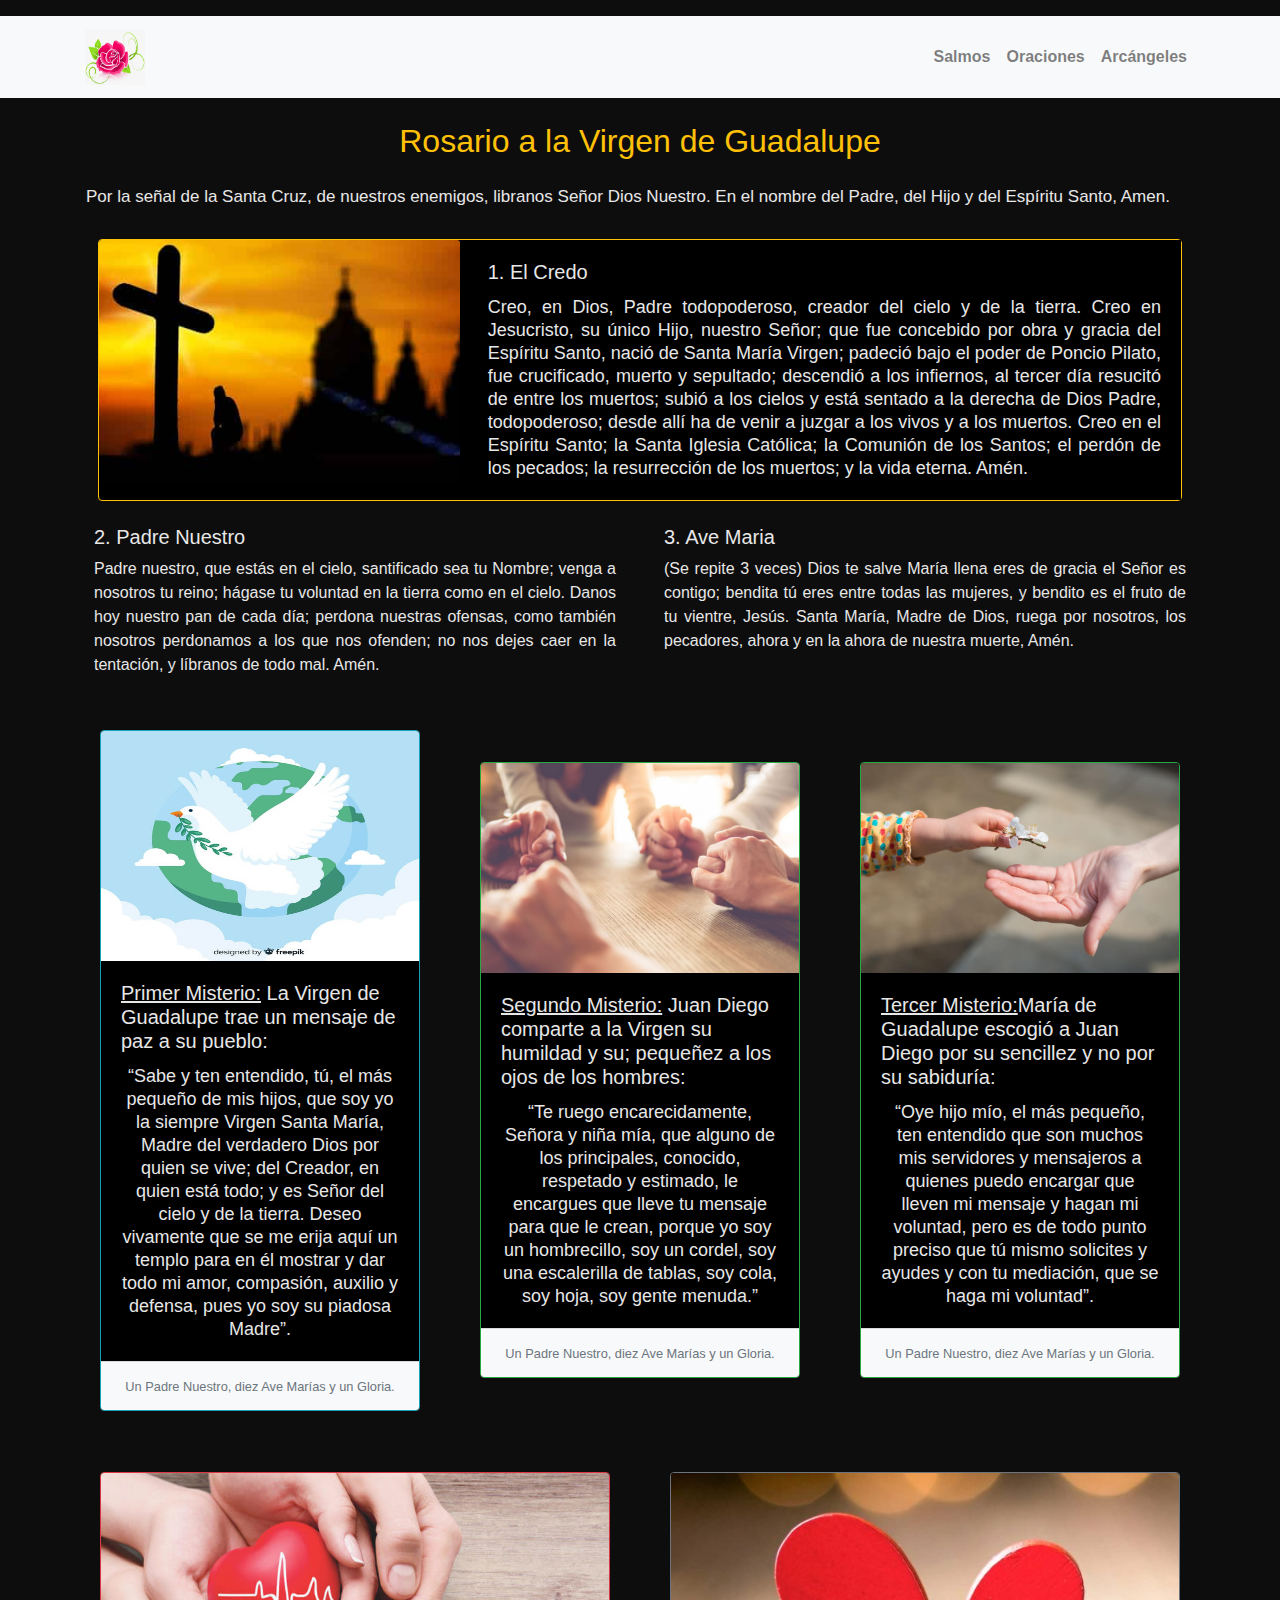
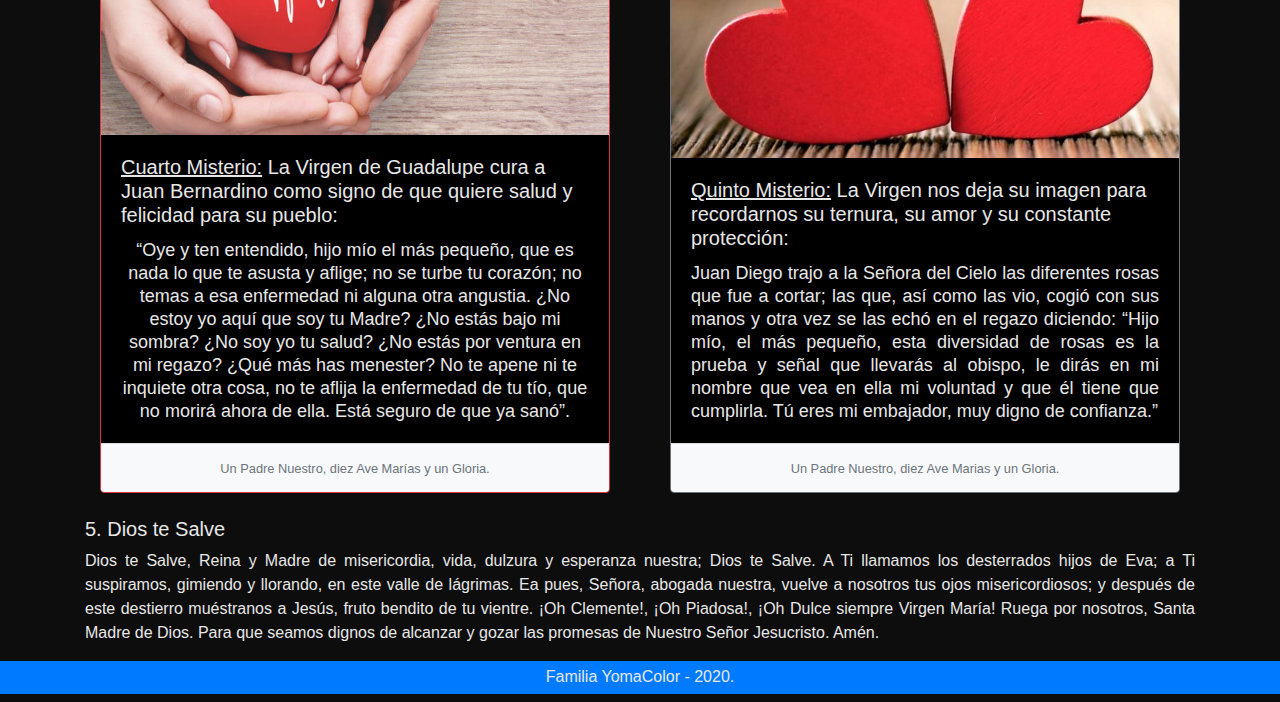
<file: rosario.html>
<!doctype html>
<html lang="en">

<head>
  <meta charset="utf-8">
  <meta name="viewport" content="width=device-width, initial-scale=1, shrink-to-fit=no">
  <link rel="stylesheet" href="https://cdnjs.cloudflare.com/ajax/libs/twitter-bootstrap/4.6.0/css/bootstrap.min.css">
  <link rel="shortcut icon" type="image/png" href="img/rosario.png">
  <link rel="stylesheet" href="css/estilos.css">
  <title>Virgen - Rosario</title>
</head>

<body>

  <nav class="navbar navbar-expand-lg navbar-light bg-light mt-3">
    <div class="container rosa">
      <a class="navbar-brand" href="index.html"><img src="img/rosa.png" alt="rosa" title="inicio"></a>
      <button class="navbar-toggler" type="button" data-toggle="collapse" data-target="#navbarNavAltMarkup"
        aria-controls="navbarNavAltMarkup" aria-expanded="false" aria-label="Toggle navigation">
        <span class="navbar-toggler-icon"></span>
      </button>
      <div class="collapse navbar-collapse" id="navbarNavAltMarkup">
        <div class="navbar-nav ml-auto font-weight-bold">
          <a class="nav-item nav-link" href="salmos.html">Salmos</a>
          <a class="nav-item nav-link" href="oraciones.html">Oraciones</a>
          <a class="nav-item nav-link" href="arcangeles.html">Arcángeles</a>
        </div>
      </div>
    </div>
  </nav>

  <div class="container">
    <div class="row">
      <div class="col">
        <h2 class="text-warning text-center mt-4">Rosario a la Virgen de Guadalupe</h2>
      </div>
    </div>
    <div class="row">
      <p class="mt-3 txt1 px-3">Por la señal de la Santa Cruz, de nuestros enemigos, libranos Señor Dios Nuestro. En el
        nombre del Padre, del Hijo y del Espíritu Santo, Amen.</p>
    </div>
    <div class="card negro border border-warning" style="max-width: 1100px;">
      <div class="row no-gutters">
        <div class="col-md-4">
          <!-- ancho de imagen -->
          <img src="img/credo.jpg" class="card-img credo" alt="cruz">
        </div>
        <div class="col-md-8 pl-2">
          <!-- ancho de texto contenido -->
          <div class="card-body">
            <h5 class="card-title">1. El Credo</h5>
            <p class="card-text text-justify">Creo, en Dios, Padre todopoderoso, creador del cielo y de la tierra. Creo
              en Jesucristo, su único Hijo, nuestro Señor; que fue concebido por obra y gracia del Espíritu Santo, nació
              de Santa María Virgen; padeció bajo el poder de Poncio Pilato, fue crucificado, muerto y sepultado;
              descendió a los infiernos, al tercer día resucitó de entre los muertos; subió a los cielos y está sentado
              a la derecha de Dios Padre, todopoderoso; desde allí ha de venir a juzgar a los vivos y a los muertos.
              Creo en el Espíritu Santo; la Santa Iglesia Católica; la Comunión de los Santos; el perdón de los pecados;
              la resurrección de los muertos; y la vida eterna. Amén.</p>
          </div>
        </div> <!-- /col -->
      </div> <!-- /row -->
    </div> <!-- /card border -->
  </div> <!-- /container -->

  <div class="container mt-4">
    <div class="row">
      <div class="col-md-6 px-4">
        <h5>2. Padre Nuestro</h5>
        <p class="text-justify">Padre nuestro, que estás en el cielo, santificado sea tu Nombre; venga a nosotros tu
          reino; hágase tu voluntad en la tierra como en el cielo. Danos hoy nuestro pan de cada día; perdona nuestras
          ofensas, como también nosotros perdonamos a los que nos ofenden; no nos dejes caer en la tentación, y líbranos
          de todo mal. Amén.</p>
      </div>
      <div class="col-md-6 px-4">
        <h5>3. Ave Maria</h5>
        <p class="text-justify">(Se repite 3 veces) Dios te salve María llena eres de gracia el Señor es contigo;
          bendita tú eres entre todas las mujeres, y bendito es el fruto de tu vientre, Jesús. Santa María, Madre de
          Dios, ruega por nosotros, los pecadores, ahora y en la ahora de nuestra muerte, Amén.</p>
      </div>
    </div>
  </div> <!-- /container padre nuestro -->

  <!-- Primer misterio -->
  <div class="container mt-4">
    <div class="card-deck">
      <div class="col-12 col-md-6 col-lg-4">
        <div class="card negro border border-info">
          <img src="img/primero1.jpg" class="card-img-top" alt="compartir" style="height:230px;" id="enc">
          <div class="card-body">
            <h5 class="card-title text -white"><u>Primer Misterio:</u> La Virgen de Guadalupe trae un mensaje de paz a
              su pueblo:</h5>
            <p class="card-text text-center text-white">“Sabe y ten entendido, tú, el más pequeño de mis hijos, que soy
              yo la siempre Virgen Santa María, Madre del verdadero Dios por quien se vive; del Creador, en quien está
              todo; y es Señor del cielo y de la tierra. Deseo vivamente que se me erija aquí un templo para en él
              mostrar y dar todo mi amor, compasión, auxilio y defensa, pues yo soy su piadosa Madre”.</p>
          </div>
          <div class="card-footer text-center bg-light">
            <small class="text-muted">Un Padre Nuestro, diez Ave Marías y un Gloria.</small>
          </div>
        </div>
      </div>

      <!-- Segundo misterio -->
      <div class="col-12 col-md-6 col-lg-4 my-auto">
        <div class="card negro border border-success estirar1" id="bajar">
          <img src="img/sgundo1.jpg" class="card-img-top" alt="compartir" style="height:210px;" id="enc">
          <div class="card-body">
            <h5 class="card-title text-white"><u>Segundo Misterio:</u> Juan Diego comparte a la Virgen su humildad y su;
              pequeñez a los ojos de los hombres:</h5>
            <p class="card-text text-center text-white">“Te ruego encarecidamente, Señora y niña mía, que alguno de los
              principales, conocido, respetado y estimado, le encargues que lleve tu mensaje para que le crean, porque
              yo soy un hombrecillo, soy un cordel, soy una escalerilla de tablas, soy cola, soy hoja, soy gente
              menuda.”</p>
          </div>
          <div class="card-footer text-center bg-light">
            <small class="text-muted">Un Padre Nuestro, diez Ave Marías y un Gloria.</small>
          </div>
        </div>
      </div>

      <!-- Tercer misterio -->
      <div class="col-12 col-md-6 col-lg-4 my-auto">
        <div class="card negro border border-success estirar1" id="bajar">
          <img src="img/tercero1.jpg" class="card-img-top" alt="compartir" style="height:210px;" id="enc">
          <div class="card-body">
            <h5 class="card-title text-white"><u>Tercer Misterio:</u>María de Guadalupe escogió a Juan Diego por su
              sencillez y no por su sabiduría:</h5>
            <p class="card-text text-center text-white">“Oye hijo mío, el más pequeño, ten entendido que son muchos mis
              servidores y mensajeros a quienes puedo encargar que lleven mi mensaje y hagan mi voluntad, pero es de
              todo punto preciso que tú mismo solicites y ayudes y con tu mediación, que se haga mi voluntad”.</p>
          </div>
          <div class="card-footer text-center bg-light">
            <small class="text-muted">Un Padre Nuestro, diez Ave Marías y un Gloria.</small>
          </div>
        </div>
      </div>
    </div> <!-- /card deck-->
  </div> <!-- /container misterios 1, 2 y 3-->

  <!-- Cuarto misterio -->
  <div class="container mt-5">
    <div class="card-deck">
      <div class="col-md-6">
        <div class="card negro border border-danger">
          <img src="img/cuarto1.jpg" class="card-img-top estirar3" alt="compartir">
          <div class="card-body">
            <h5 class="card-title text-white"><u>Cuarto Misterio:</u> La Virgen de Guadalupe cura a Juan Bernardino como
              signo de que quiere salud y felicidad para su pueblo:</h5>
            <p class="card-text text-center text-white">“Oye y ten entendido, hijo mío el más pequeño, que es nada lo
              que te asusta y aflige; no se turbe tu corazón; no temas a esa enfermedad ni alguna otra angustia. ¿No
              estoy yo aquí que soy tu Madre? ¿No estás bajo mi sombra? ¿No soy yo tu salud? ¿No estás por ventura en mi
              regazo? ¿Qué más has menester? No te apene ni te inquiete otra cosa, no te aflija la enfermedad de tu tío,
              que no morirá ahora de ella. Está seguro de que ya sanó”.</p>
          </div>
          <div class="card-footer text-center bg-light">
            <small class="text-muted">Un Padre Nuestro, diez Ave Marías y un Gloria.</small>
          </div>
        </div>
      </div>

      <!-- Quinto misterio -->
      <div class="col-md-6">
        <div class="card negro border border-secondary estirar2" id="bajar1">
          <img src="img/quinto1.jpg" class="card-img-top" alt="compartir">
          <div class="card-body">
            <h5 class="card-title text-white"><u>Quinto Misterio:</u> La Virgen nos deja su imagen para recordarnos su
              ternura, su amor y su constante protección:</h5>
            <p class="card-text text-justify text-white">Juan Diego trajo a la Señora del Cielo las diferentes rosas que
              fue a cortar; las que, así como las vio, cogió con sus manos y otra vez se las echó en el regazo diciendo:
              “Hijo mío, el más pequeño, esta diversidad de rosas es la prueba y señal que llevarás al obispo, le dirás
              en mi nombre que vea en ella mi voluntad y que él tiene que cumplirla. Tú eres mi embajador, muy digno de
              confianza.”</p>
          </div>
          <div class="card-footer text-center bg-light">
            <small class="text-muted">Un Padre Nuestro, diez Ave Marias y un Gloria.</small>
          </div>
        </div>
      </div>
    </div> <!-- /card deck-->
  </div> <!-- /container misterios 4 y 5-->

  <div class="container mt-4">
    <div class="row">
      <div class="col-md-12">
        <h5>5. Dios te Salve</h5>
        <p class="text-justify">Dios te Salve, Reina y Madre de misericordia, vida, dulzura y esperanza nuestra; Dios te
          Salve. A Ti llamamos los desterrados hijos de Eva; a Ti suspiramos, gimiendo y llorando, en este valle de
          lágrimas. Ea pues, Señora, abogada nuestra, vuelve a nosotros tus ojos misericordiosos; y después de este
          destierro muéstranos a Jesús, fruto bendito de tu vientre. ¡Oh Clemente!, ¡Oh Piadosa!, ¡Oh Dulce siempre
          Virgen María! Ruega por nosotros, Santa Madre de Dios. Para que seamos dignos de alcanzar y gozar las promesas
          de Nuestro Señor Jesucristo. Amén.</p>
      </div>
    </div>
  </div> <!-- /container Dios te salve-->

  <footer>
    <div class="row text-center mb-2">
      <div class="col-md-12 bg-primary">
        <h6 style="padding-top: 6px;">Familia YomaColor - 2020.</h>
      </div>
    </div>
  </footer>

  <script src="https://cdnjs.cloudflare.com/ajax/libs/jquery/3.5.1/jquery.slim.min.js"></script>
  <script src="https://cdnjs.cloudflare.com/ajax/libs/popper.js/1.16.1/umd/popper.min.js"></script>
  <script src="https://cdnjs.cloudflare.com/ajax/libs/twitter-bootstrap/4.6.0/js/bootstrap.min.js"></script>
  
</body>
</html>
</file>
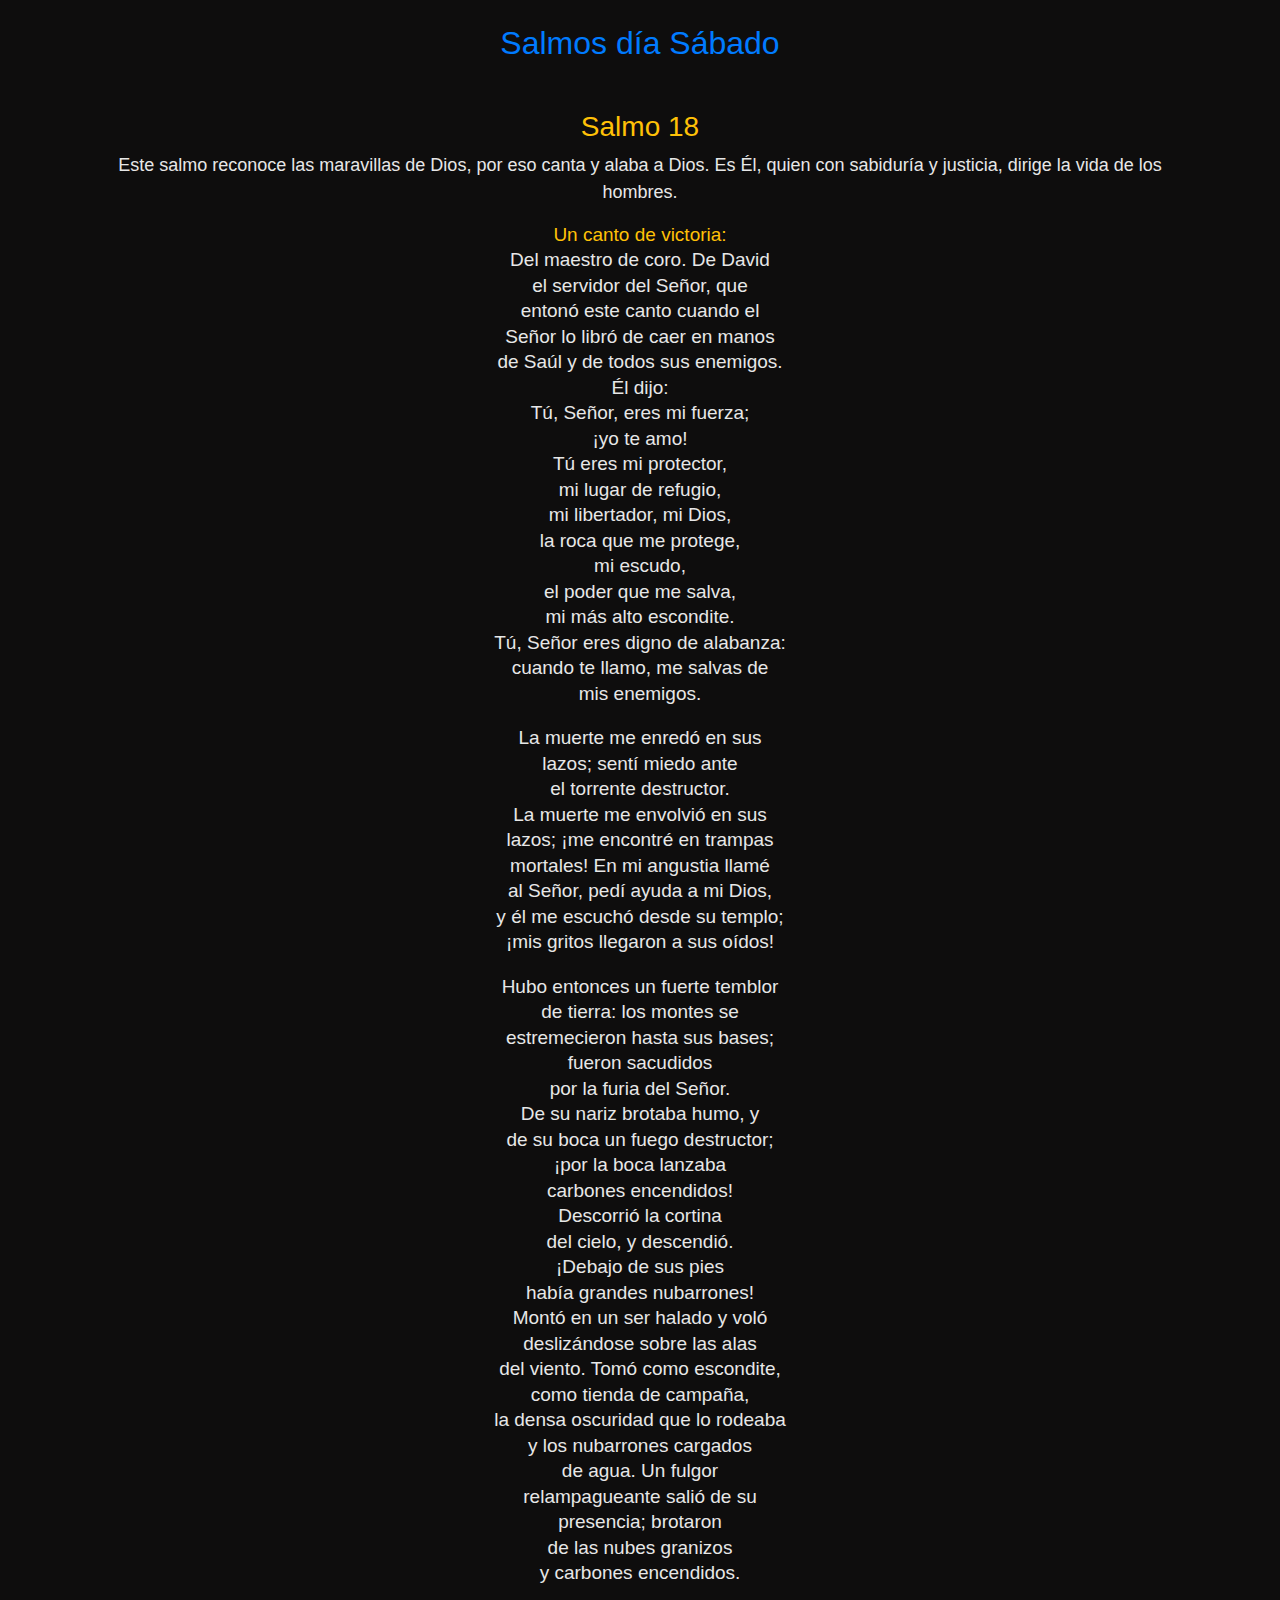
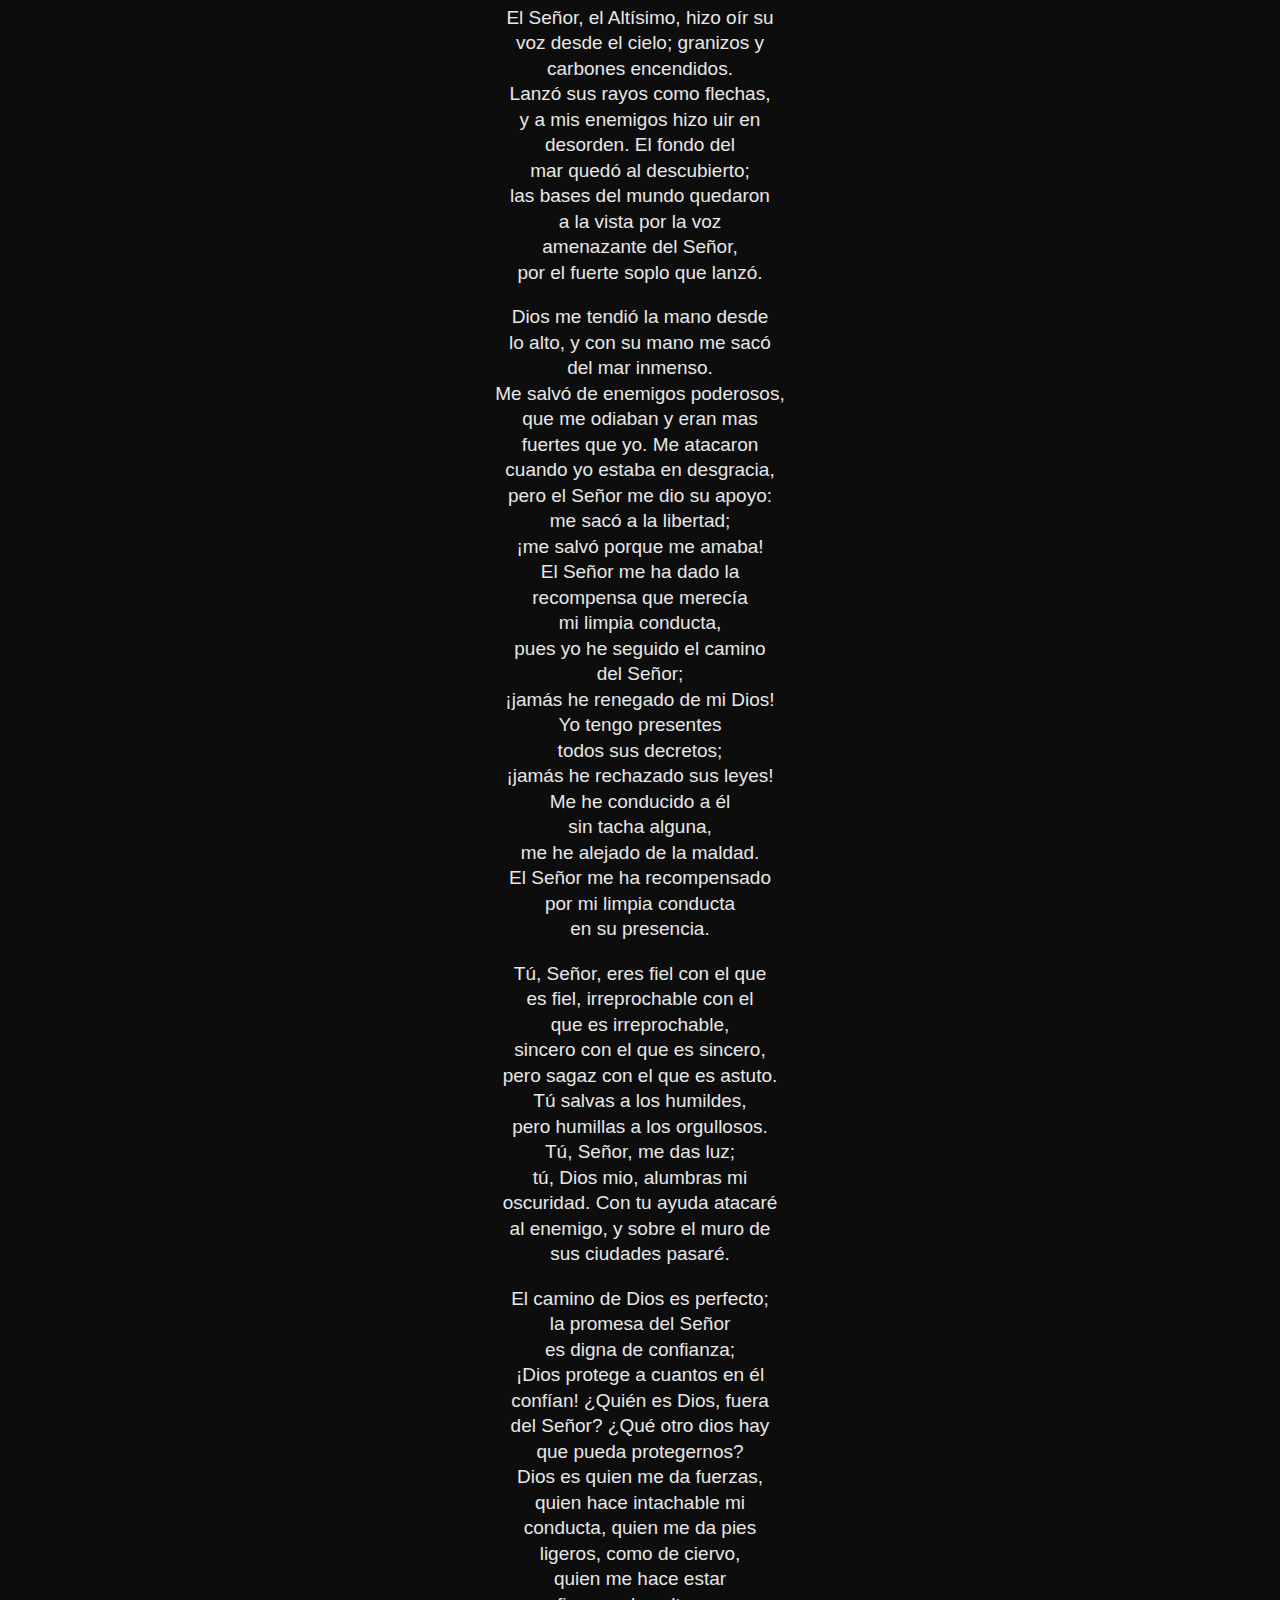
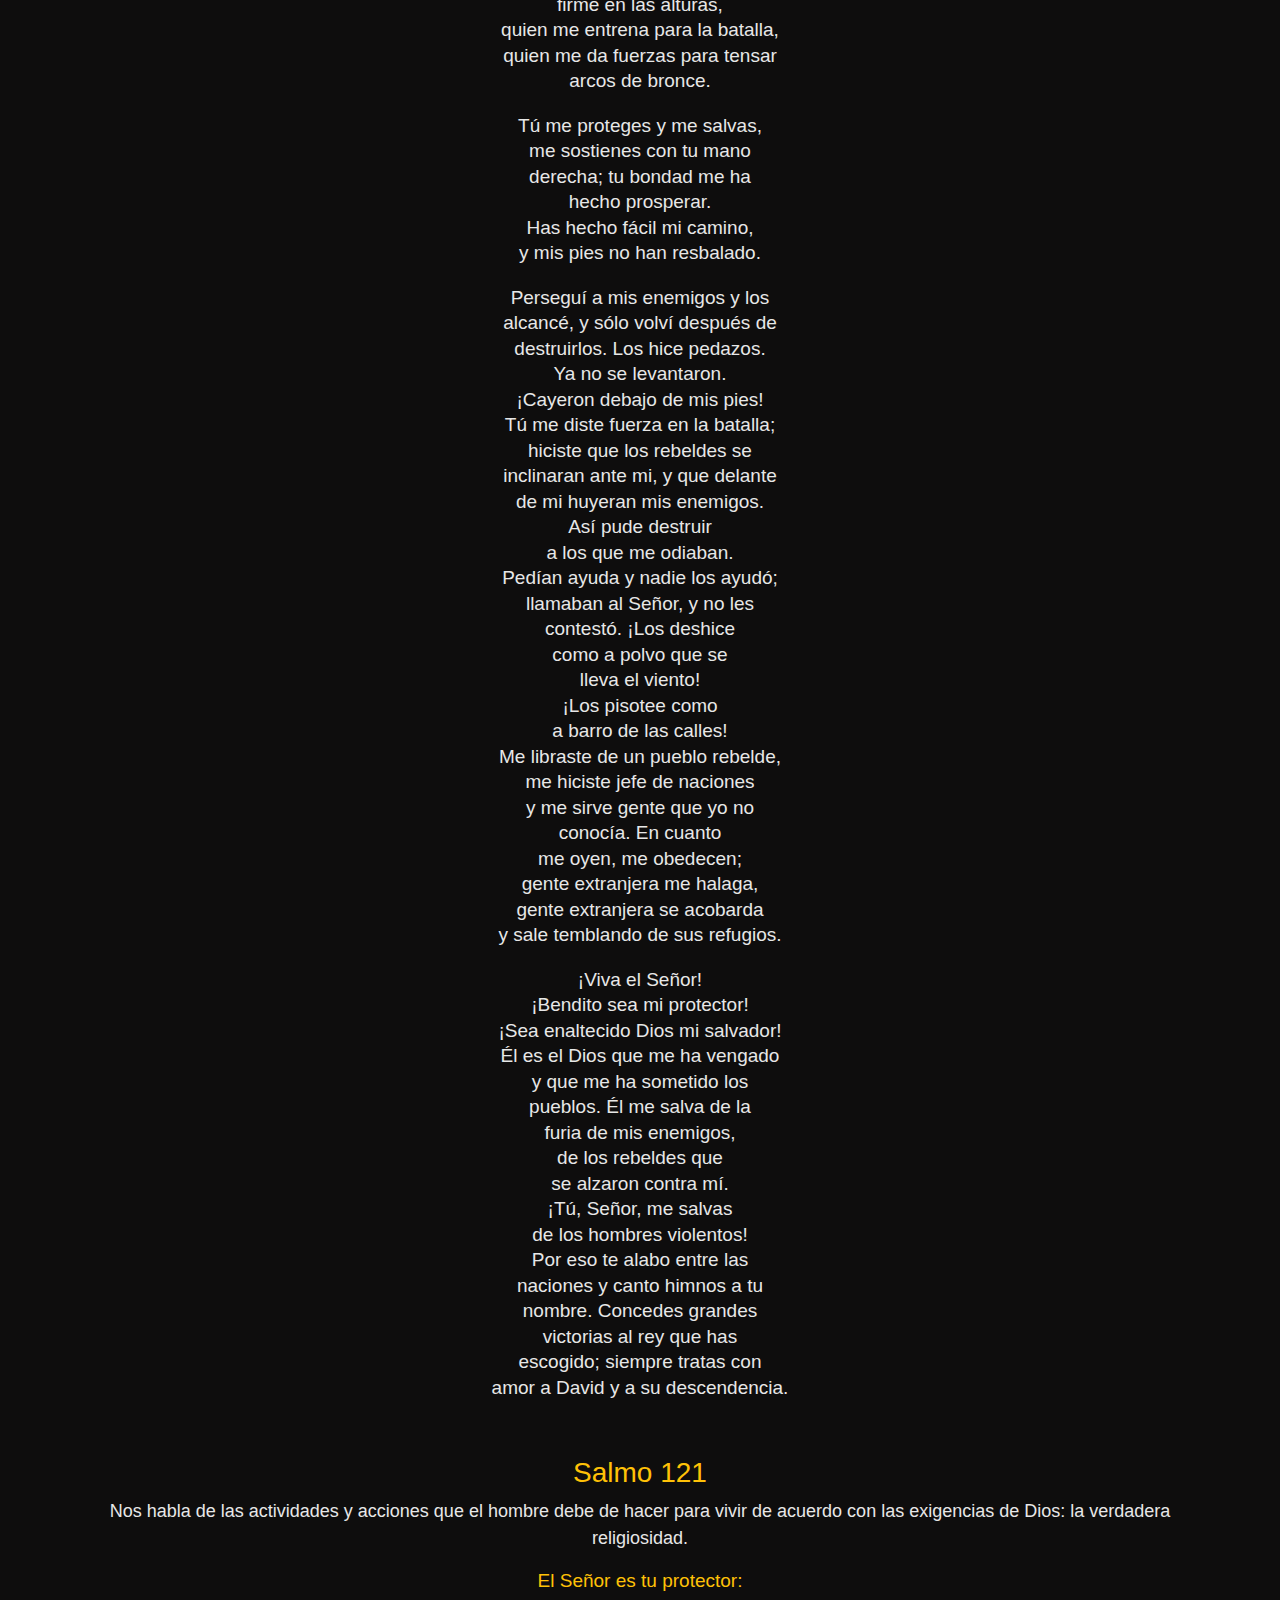
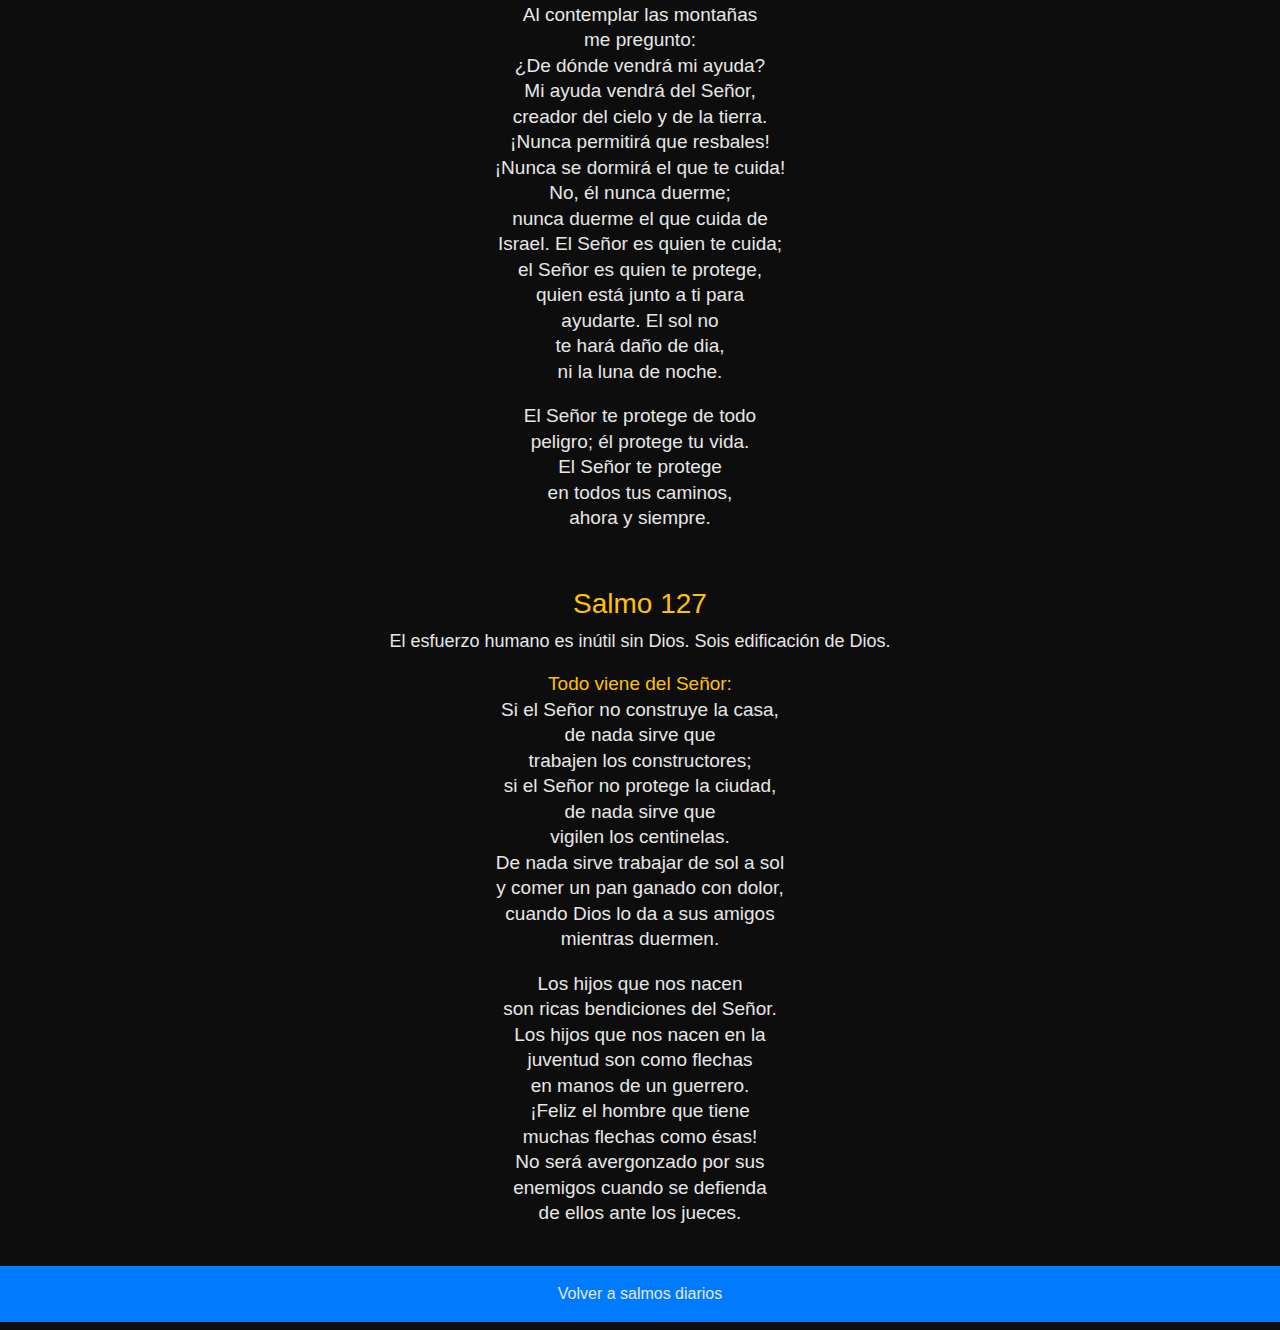
<file: sabado.html>
<!DOCTYPE html>
<html lang="es">

<head>
  <meta charset="UTF-8">
  <meta name="viewport" content="width=device-width, initial-scale=1.0">
  <title>Salmos - Sábado</title>
  <link rel="stylesheet" href="https://cdnjs.cloudflare.com/ajax/libs/twitter-bootstrap/4.6.0/css/bootstrap.min.css">
  <link rel="shortcut icon" type="image/png" href="img/rosario.png">
  <link rel="stylesheet" href="css/estilos.css">
</head>

<body>

  <div class="container">
    <h2 class="mt-4 mb-5 text-center text-primary">Salmos día Sábado</h2>
    <div class="row">
      <div class="col-md-12 text-center">
        <h3 class="text-warning">Salmo 18</h3>
        <p class="mb-4" style="font-size:18px;">Este salmo reconoce las maravillas de Dios, por eso canta y alaba a
          Dios. Es Él, quien con sabiduría y justicia, dirige la vida de los hombres.</p>
        <div style="line-height:0.5; font-size:19px;">
          <p class="text-warning">Un canto de victoria:</p>
          <p>Del maestro de coro. De David</p>
          <p>el servidor del Señor, que</p>
          <p>entonó este canto cuando el</p>
          <p>Señor lo libró de caer en manos</p>
          <p>de Saúl y de todos sus enemigos.</p>
          <p>Él dijo:</p>
          <p>Tú, Señor, eres mi fuerza;</p>
          <p>¡yo te amo!</p>
          <p>Tú eres mi protector,</p>
          <p>mi lugar de refugio,</p>
          <p>mi libertador, mi Dios,</p>
          <p>la roca que me protege,</p>
          <p>mi escudo,</p>
          <p>el poder que me salva,</p>
          <p>mi más alto escondite.</p>
          <p>Tú, Señor eres digno de alabanza:</p>
          <p>cuando te llamo, me salvas de</p>
          <p>mis enemigos.</p>
          <br><br>
          <p>La muerte me enredó en sus</p>
          <p>lazos; sentí miedo ante</p>
          <p>el torrente destructor.</p>
          <p>La muerte me envolvió en sus</p>
          <p>lazos; ¡me encontré en trampas</p>
          <p>mortales! En mi angustia llamé</p>
          <p>al Señor, pedí ayuda a mi Dios,</p>
          <p>y él me escuchó desde su templo;</p>
          <p>¡mis gritos llegaron a sus oídos!</p>
          <br><br>
          <p>Hubo entonces un fuerte temblor</p>
          <p>de tierra: los montes se</p>
          <p>estremecieron hasta sus bases;</p>
          <p>fueron sacudidos</p>
          <p>por la furia del Señor.</p>
          <p>De su nariz brotaba humo, y</p>
          <p>de su boca un fuego destructor;</p>
          <p>¡por la boca lanzaba</p>
          <p>carbones encendidos!</p>
          <p>Descorrió la cortina</p>
          <p>del cielo, y descendió.</p>
          <p>¡Debajo de sus pies</p>
          <p>había grandes nubarrones!</p>
          <p>Montó en un ser halado y voló</p>
          <p>deslizándose sobre las alas</p>
          <p>del viento. Tomó como escondite,</p>
          <p>como tienda de campaña,</p>
          <p>la densa oscuridad que lo rodeaba</p>
          <p>y los nubarrones cargados</p>
          <p>de agua. Un fulgor</p>
          <p>relampagueante salió de su</p>
          <p>presencia; brotaron</p>
          <p>de las nubes granizos</p>
          <p>y carbones encendidos.</p>
          <br><br>
          <p>El Señor, el Altísimo, hizo oír su</p>
          <p>voz desde el cielo; granizos y</p>
          <p>carbones encendidos.</p>
          <p>Lanzó sus rayos como flechas,</p>
          <p>y a mis enemigos hizo uir en</p>
          <p>desorden. El fondo del</p>
          <p>mar quedó al descubierto;</p>
          <p>las bases del mundo quedaron</p>
          <p>a la vista por la voz</p>
          <p>amenazante del Señor,</p>
          <p>por el fuerte soplo que lanzó.</p>
          <br><br>
          <p>Dios me tendió la mano desde</p>
          <p>lo alto, y con su mano me sacó</p>
          <p>del mar inmenso.</p>
          <p>Me salvó de enemigos poderosos,</p>
          <p>que me odiaban y eran mas</p>
          <p>fuertes que yo. Me atacaron</p>
          <p>cuando yo estaba en desgracia,</p>
          <p>pero el Señor me dio su apoyo:</p>
          <p>me sacó a la libertad;</p>
          <p>¡me salvó porque me amaba!</p>
          <p>El Señor me ha dado la</p>
          <p>recompensa que merecía</p>
          <p>mi limpia conducta,</p>
          <p>pues yo he seguido el camino</p>
          <p>del Señor;</p>
          <p>¡jamás he renegado de mi Dios!</p>
          <p>Yo tengo presentes</p>
          <p>todos sus decretos;</p>
          <p>¡jamás he rechazado sus leyes!</p>
          <p>Me he conducido a él</p>
          <p>sin tacha alguna,</p>
          <p>me he alejado de la maldad.</p>
          <p>El Señor me ha recompensado</p>
          <p>por mi limpia conducta</p>
          <p>en su presencia.</p>
          <br><br>
          <p>Tú, Señor, eres fiel con el que</p>
          <p>es fiel, irreprochable con el</p>
          <p>que es irreprochable,</p>
          <p>sincero con el que es sincero,</p>
          <p>pero sagaz con el que es astuto.</p>
          <p>Tú salvas a los humildes,</p>
          <p>pero humillas a los orgullosos.</p>
          <p>Tú, Señor, me das luz;</p>
          <p>tú, Dios mio, alumbras mi</p>
          <p>oscuridad. Con tu ayuda atacaré</p>
          <p>al enemigo, y sobre el muro de</p>
          <p>sus ciudades pasaré.</p>
          <br><br>
          <p>El camino de Dios es perfecto;</p>
          <p>la promesa del Señor</p>
          <p>es digna de confianza;</p>
          <p>¡Dios protege a cuantos en él</p>
          <p>confían! ¿Quién es Dios, fuera</p>
          <p>del Señor? ¿Qué otro dios hay</p>
          <p>que pueda protegernos?</p>
          <p>Dios es quien me da fuerzas,</p>
          <p>quien hace intachable mi</p>
          <p>conducta, quien me da pies</p>
          <p>ligeros, como de ciervo,</p>
          <p>quien me hace estar</p>
          <p>firme en las alturas,</p>
          <p>quien me entrena para la batalla,</p>
          <p>quien me da fuerzas para tensar</p>
          <p>arcos de bronce.</p>
          <br><br>
          <p>Tú me proteges y me salvas,</p>
          <p>me sostienes con tu mano</p>
          <p>derecha; tu bondad me ha</p>
          <p>hecho prosperar.</p>
          <p>Has hecho fácil mi camino,</p>
          <p>y mis pies no han resbalado.</p>
          <br><br>
          <p>Perseguí a mis enemigos y los</p>
          <p>alcancé, y sólo volví después de</p>
          <p>destruirlos. Los hice pedazos.</p>
          <p>Ya no se levantaron.</p>
          <p>¡Cayeron debajo de mis pies!</p>
          <p>Tú me diste fuerza en la batalla;</p>
          <p>hiciste que los rebeldes se</p>
          <p>inclinaran ante mi, y que delante</p>
          <p>de mi huyeran mis enemigos.</p>
          <p>Así pude destruir</p>
          <p>a los que me odiaban.</p>
          <p>Pedían ayuda y nadie los ayudó;</p>
          <p>llamaban al Señor, y no les</p>
          <p>contestó. ¡Los deshice</p>
          <p>como a polvo que se</p>
          <p>lleva el viento!</p>
          <p>¡Los pisotee como</p>
          <p>a barro de las calles!</p>
          <p>Me libraste de un pueblo rebelde,</p>
          <p>me hiciste jefe de naciones</p>
          <p>y me sirve gente que yo no</p>
          <p>conocía. En cuanto</p>
          <p>me oyen, me obedecen;</p>
          <p>gente extranjera me halaga,</p>
          <p>gente extranjera se acobarda</p>
          <p>y sale temblando de sus refugios.</p>
          <br><br>
          <p>¡Viva el Señor!</p>
          <p>¡Bendito sea mi protector!</p>
          <p>¡Sea enaltecido Dios mi salvador!</p>
          <p>Él es el Dios que me ha vengado</p>
          <p>y que me ha sometido los</p>
          <p>pueblos. Él me salva de la</p>
          <p>furia de mis enemigos,</p>
          <p>de los rebeldes que</p>
          <p>se alzaron contra mí.</p>
          <p>¡Tú, Señor, me salvas</p>
          <p>de los hombres violentos!</p>
          <p>Por eso te alabo entre las</p>
          <p>naciones y canto himnos a tu</p>
          <p>nombre. Concedes grandes</p>
          <p>victorias al rey que has</p>
          <p>escogido; siempre tratas con</p>
          <p>amor a David y a su descendencia.</p>
        </div>
      </div>

      <div class="col-md-12 text-center">
        <h3 class="text-warning mt-5">Salmo 121</h3>
        <p class="mb-4" style="font-size:18px;">Nos habla de las actividades y acciones que el hombre debe de hacer para
          vivir de acuerdo con las exigencias de Dios: la verdadera religiosidad.</p>
        <div style="line-height:0.5; font-size:19px;">
          <p class="text-warning mb-4">El Señor es tu protector:</p>
          <p>Al contemplar las montañas</p>
          <p>me pregunto:</p>
          <p>¿De dónde vendrá mi ayuda?</p>
          <p>Mi ayuda vendrá del Señor,</p>
          <p>creador del cielo y de la tierra.</p>
          <p>¡Nunca permitirá que resbales!</p>
          <p>¡Nunca se dormirá el que te cuida!</p>
          <p>No, él nunca duerme;</p>
          <p>nunca duerme el que cuida de</p>
          <p>Israel. El Señor es quien te cuida;</p>
          <p>el Señor es quien te protege,</p>
          <p>quien está junto a ti para</p>
          <p>ayudarte. El sol no</p>
          <p>te hará daño de dia,</p>
          <p>ni la luna de noche.</p>
          <br><br>
          <p>El Señor te protege de todo</p>
          <p>peligro; él protege tu vida.</p>
          <p>El Señor te protege</p>
          <p>en todos tus caminos,</p>
          <p>ahora y siempre. </p>
        </div>
      </div>

      <div class="col-md-12 text-center">
        <h3 class="text-warning mt-5">Salmo 127</h3>
        <p class="mb-4" style="font-size:18px;">El esfuerzo humano es inútil sin Dios. Sois edificación de Dios.</p>
        <div style="line-height:0.5; font-size:19px;">
          <p class="text-warning">Todo viene del Señor:</p>
          <p>Si el Señor no construye la casa,</p>
          <p>de nada sirve que</p>
          <p>trabajen los constructores;</p>
          <p>si el Señor no protege la ciudad,</p>
          <p>de nada sirve que </p>
          <p>vigilen los centinelas.</p>
          <p>De nada sirve trabajar de sol a sol</p>
          <p>y comer un pan ganado con dolor,</p>
          <p>cuando Dios lo da a sus amigos</p>
          <p>mientras duermen.</p>
          <br><br>
          <p>Los hijos que nos nacen</p>
          <p>son ricas bendiciones del Señor.</p>
          <p>Los hijos que nos nacen en la</p>
          <p>juventud son como flechas</p>
          <p>en manos de un guerrero.</p>
          <p>¡Feliz el hombre que tiene</p>
          <p>muchas flechas como ésas!</p>
          <p>No será avergonzado por sus</p>
          <p>enemigos cuando se defienda</p>
          <p class="mb-5">de ellos ante los jueces.</p>
        </div>
      </div>
    </div>
  </div>

  <footer>
    <div class="row text-center mb-2">
      <div class="col-md-12 bg-primary">
        <p class="pt-3"><a href="salmos.html" class="text-white">Volver a salmos diarios</a></p>
      </div>
    </div>
  </footer>

  <script src="https://cdnjs.cloudflare.com/ajax/libs/jquery/3.5.1/jquery.slim.min.js"></script>
  <script src="https://cdnjs.cloudflare.com/ajax/libs/popper.js/1.16.1/umd/popper.min.js"></script>
  <script src="https://cdnjs.cloudflare.com/ajax/libs/twitter-bootstrap/4.6.0/js/bootstrap.min.js"></script>

</body>
</html>
</file>
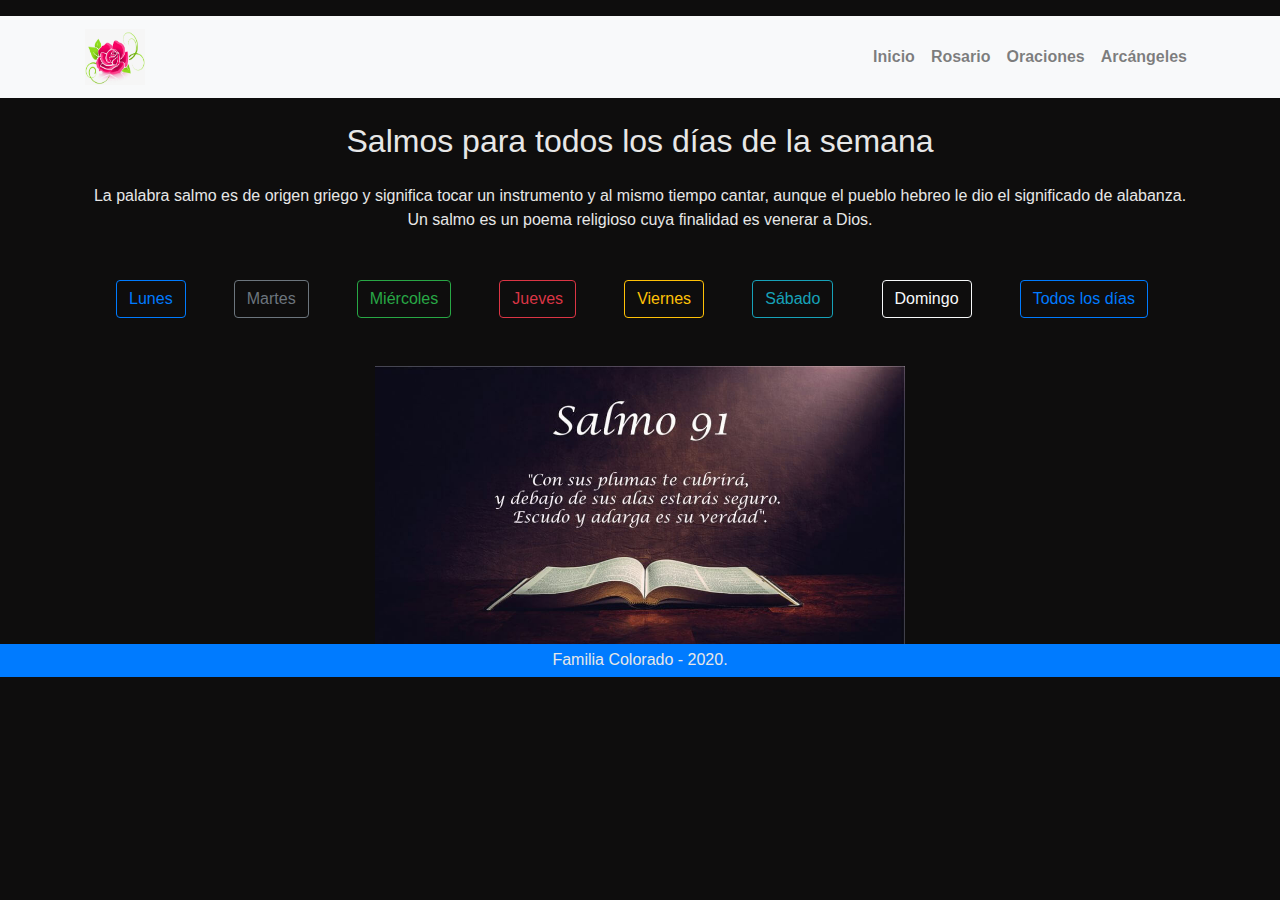
<file: salmos.html>
<!DOCTYPE html>
<html lang="es">

<head>
  <meta charset="UTF-8">
  <meta name="viewport" content="width=device-width, initial-scale=1.0">
  <meta http-equiv="X-UA-Compatible" content="ie=edge">
  <meta name="author" content="Fredy Colorado">
  <meta name="Description" content="Salmos diarios de lunes a domingo" />
  <meta name="keywords" content="virgen, Guadalupe, salmos, diarios, arcangeles, oraciones, reina de mexico, madre de Dios, salmo 31, salmo 36, salmo 84, salmo 91, salmo 63, salmo 131, espiritualidad, devocion, angel de la guarda, arcangel miguel, arcangel gabriel, proteccion, esperanza, fe, amor" />
  <link rel="stylesheet" href="https://cdnjs.cloudflare.com/ajax/libs/twitter-bootstrap/4.6.0/css/bootstrap.min.css">
  <link rel="shortcut icon" type="image/png" href="img/rosario.png">
  <link rel="stylesheet" href="css/estilos.css">

  <title>Virgen - Salmos</title>
</head>

<body>

  <nav class="navbar navbar-expand-lg navbar-light bg-light mt-3">
    <div class="container rosa">
      <a class="navbar-brand" href="index.html"><img src="img/rosa.png" alt="rosa" title="inicio"></a>
      <button class="navbar-toggler" type="button" data-toggle="collapse" data-target="#navbarNavAltMarkup"
        aria-controls="navbarNavAltMarkup" aria-expanded="false" aria-label="Toggle navigation">
        <span class="navbar-toggler-icon"></span>
      </button>
      <div class="collapse navbar-collapse" id="navbarNavAltMarkup">
        <div class="navbar-nav ml-auto font-weight-bold">
          <a class="nav-item nav-link" href="index.html">Inicio</a>
          <a class="nav-item nav-link" href="rosario.html">Rosario</a>
          <a class="nav-item nav-link" href="oraciones.html">Oraciones</a>
          <a class="nav-item nav-link" href="arcangeles.html">Arcángeles</a>
        </div>
      </div>
    </div>
  </nav>

  <div class="container">
    <h2 class="mt-4 mb-4 text-center">Salmos para todos los días de la semana</h2>
    <p class="text-center">La palabra salmo es de origen griego y significa tocar un instrumento y al mismo tiempo
      cantar, aunque el pueblo hebreo le dio el significado de alabanza. Un salmo es un poema religioso cuya finalidad
      es venerar a Dios. </p>
    <div class="col-md-12 col-sm-12 mt-5 z text-center">
      <a href="lunes.html" class="btn btn-outline-primary mr-3" id="btn-salmos">Lunes</a>
      <a href="martes.html" class="btn btn-outline-secondary mr-3" id="btn-salmos">Martes</a>
      <a href="miercoles.html" class="btn btn-outline-success mr-3" id="btn-salmos">Miércoles</a>
      <a href="jueves.html" class="btn btn-outline-danger mr-3" id="btn-salmos">Jueves</a>
      <a href="viernes.html" class="btn btn-outline-warning mr-3" id="btn-salmos">Viernes</a>
      <a href="sabado.html" class="btn btn-outline-info mr-3" id="btn-salmos">Sábado</a>
      <a href="domingo.html" class="btn btn-outline-light mr-3" id="btn-salmos">Domingo</a>
      <a href="todosDias.html" class="btn btn-outline-primary mr-3" id="btn-salmos">Todos los días</a>
    </div>
  </div> <!-- / container-->

  <div class="container mt-5">
    <div class="row cuadrar_foto_salmo">
      <div class="imagen_salmo">
        <img src="./img/foto-salmos21.jpg" alt="salmo" class="mx-auto">
      </div>
    </div>
  </div>

  <footer>
    <div class="row text-center mb-2">
      <div class="col-md-12 bg-primary">
        <h6 style="padding-top: 6px;">Familia Colorado - 2020.</h>
      </div>
    </div>
  </footer>

  <script src="https://cdnjs.cloudflare.com/ajax/libs/jquery/3.5.1/jquery.slim.min.js"></script>
  <script src="https://cdnjs.cloudflare.com/ajax/libs/popper.js/1.16.1/umd/popper.min.js"></script>
  <script src="https://cdnjs.cloudflare.com/ajax/libs/twitter-bootstrap/4.6.0/js/bootstrap.min.js"></script>

</body>
</html>
</file>
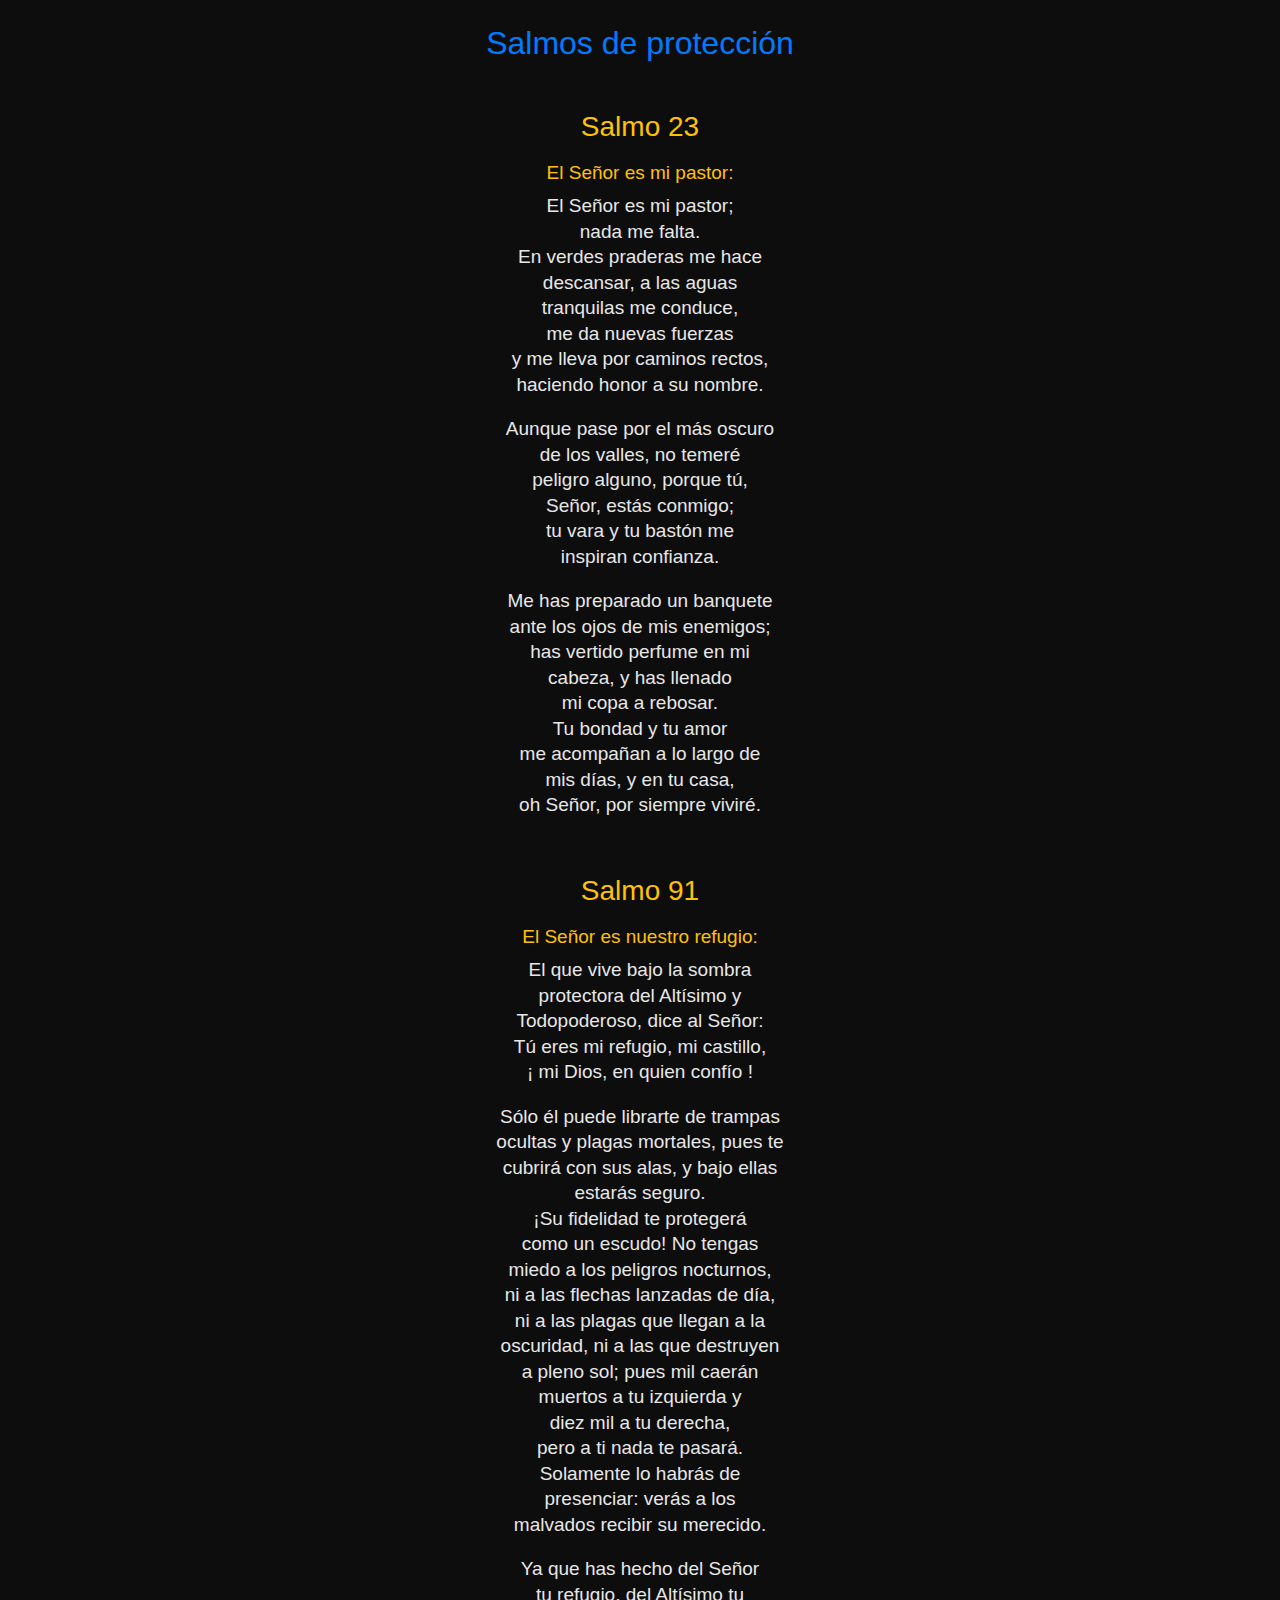
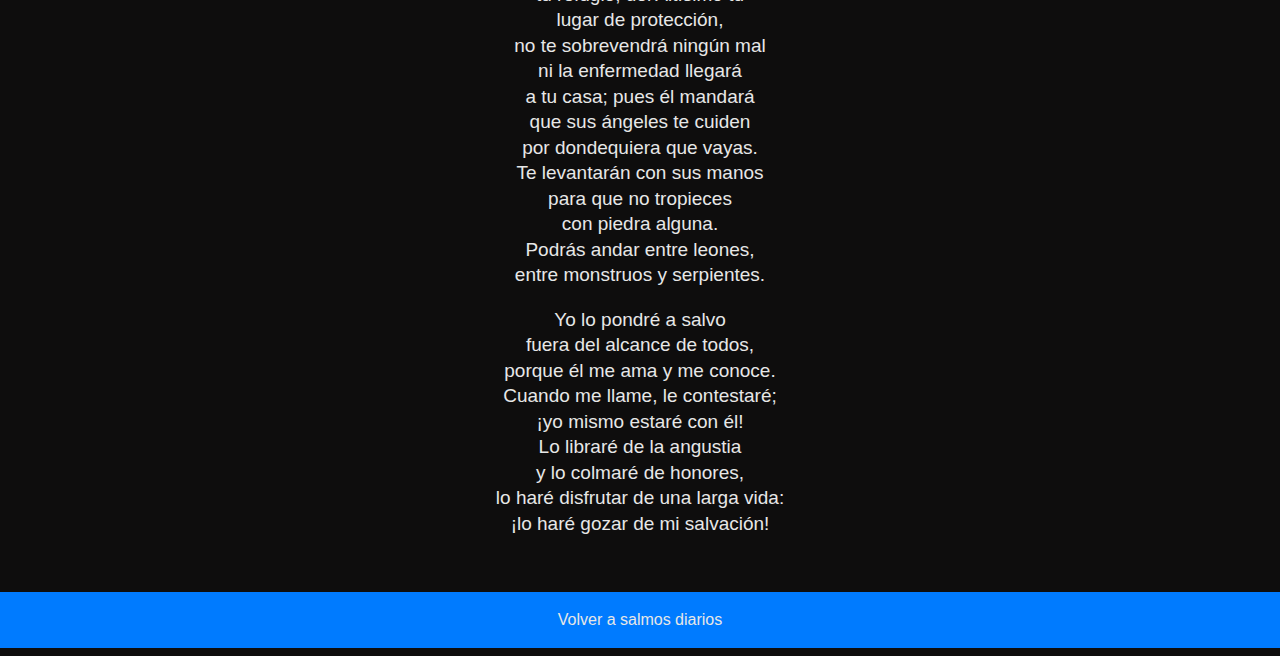
<file: todosDias.html>
<!DOCTYPE html>
<html lang="en">

<head>
  <meta charset="UTF-8">
  <meta name="viewport" content="width=device-width, initial-scale=1.0">
  <link rel="stylesheet" href="https://cdnjs.cloudflare.com/ajax/libs/twitter-bootstrap/4.6.0/css/bootstrap.min.css">
  <link rel="shortcut icon" type="image/png" href="img/rosario.png">
  <link rel="stylesheet" href="css/estilos.css">
  <title>Todos los días - Salmos</title>
</head>

<body>

  <div class="container">
    <h2 class="mt-4 mb-5 text-center text-primary">Salmos de protección</h2>
    <div class="row">
      <div class="col-md-12 text-center">
        <h3 class="text-warning">Salmo 23</h3>
        <div style="line-height:0.5; font-size:19px;">
          <p class="text-warning mb-4 mt-4">El Señor es mi pastor:</p>
          <p>El Señor es mi pastor;</p>
          <p>nada me falta.</p>
          <p>En verdes praderas me hace</p>
          <p>descansar, a las aguas</p>
          <p>tranquilas me conduce,</p>
          <p>me da nuevas fuerzas</p>
          <p>y me lleva por caminos rectos,</p>
          <p>haciendo honor a su nombre.</p>
          <br><br>
          <p>Aunque pase por el más oscuro</p>
          <p>de los valles, no temeré</p>
          <p>peligro alguno, porque tú,</p>
          <p>Señor, estás conmigo;</p>
          <p>tu vara y tu bastón me</p>
          <p>inspiran confianza.</p>
          <br><br>
          <p>Me has preparado un banquete</p>
          <p>ante los ojos de mis enemigos;</p>
          <p>has vertido perfume en mi</p>
          <p>cabeza, y has llenado</p>
          <p>mi copa a rebosar.</p>
          <p>Tu bondad y tu amor</p>
          <p>me acompañan a lo largo de</p>
          <p>mis días, y en tu casa,</p>
          <p>oh Señor, por siempre viviré.</p>
        </div>
      </div>

      <div class="col-md-12 text-center mt-5 mb-5">
        <h3 class="text-warning">Salmo 91</h3>
        <div style="line-height:0.5; font-size:19px;">
          <p class="text-warning mt-4 mb-4">El Señor es nuestro refugio:</p>
          <p>El que vive bajo la sombra</p>
          <p>protectora del Altísimo y</p>
          <p>Todopoderoso, dice al Señor:</p>
          <p>Tú eres mi refugio, mi castillo,</p>
          <p>¡ mi Dios, en quien confío !</p>
          <br><br>
          <p>Sólo él puede librarte de trampas</p>
          <p>ocultas y plagas mortales, pues te</p>
          <p>cubrirá con sus alas, y bajo ellas</p>
          <p>estarás seguro.</p>
          <p>¡Su fidelidad te protegerá</p>
          <p>como un escudo! No tengas</p>
          <p>miedo a los peligros nocturnos,</p>
          <p>ni a las flechas lanzadas de día,</p>
          <p>ni a las plagas que llegan a la</p>
          <p>oscuridad, ni a las que destruyen</p>
          <p>a pleno sol; pues mil caerán</p>
          <p>muertos a tu izquierda y</p>
          <p>diez mil a tu derecha,</p>
          <p>pero a ti nada te pasará.</p>
          <p>Solamente lo habrás de</p>
          <p>presenciar: verás a los</p>
          <p>malvados recibir su merecido.</p>
          <br><br>
          <p>Ya que has hecho del Señor </p>
          <p>tu refugio, del Altísimo tu</p>
          <p>lugar de protección,</p>
          <p>no te sobrevendrá ningún mal</p>
          <p>ni la enfermedad llegará</p>
          <p>a tu casa; pues él mandará</p>
          <p>que sus ángeles te cuiden</p>
          <p>por dondequiera que vayas.</p>
          <p>Te levantarán con sus manos</p>
          <p>para que no tropieces</p>
          <p>con piedra alguna.</p>
          <p>Podrás andar entre leones,</p>
          <p>entre monstruos y serpientes.</p>
          <br><br>
          <p>Yo lo pondré a salvo</p>
          <p>fuera del alcance de todos,</p>
          <p>porque él me ama y me conoce.</p>
          <p>Cuando me llame, le contestaré;</p>
          <p>¡yo mismo estaré con él!</p>
          <p>Lo libraré de la angustia</p>
          <p>y lo colmaré de honores,</p>
          <p>lo haré disfrutar de una larga vida:</p>
          <p>¡lo haré gozar de mi salvación!</p>
        </div>
      </div>
    </div>
  </div>

  <footer>
    <div class="row text-center mb-2">
      <div class="col-md-12 bg-primary">
        <p class="pt-3"><a href="salmos.html" class="text-white">Volver a salmos diarios</a></p>
      </div>
    </div>
  </footer>

  <script src="https://cdnjs.cloudflare.com/ajax/libs/jquery/3.5.1/jquery.slim.min.js"></script>
  <script src="https://cdnjs.cloudflare.com/ajax/libs/popper.js/1.16.1/umd/popper.min.js"></script>
  <script src="https://cdnjs.cloudflare.com/ajax/libs/twitter-bootstrap/4.6.0/js/bootstrap.min.js"></script>

</body>
</html>
</file>
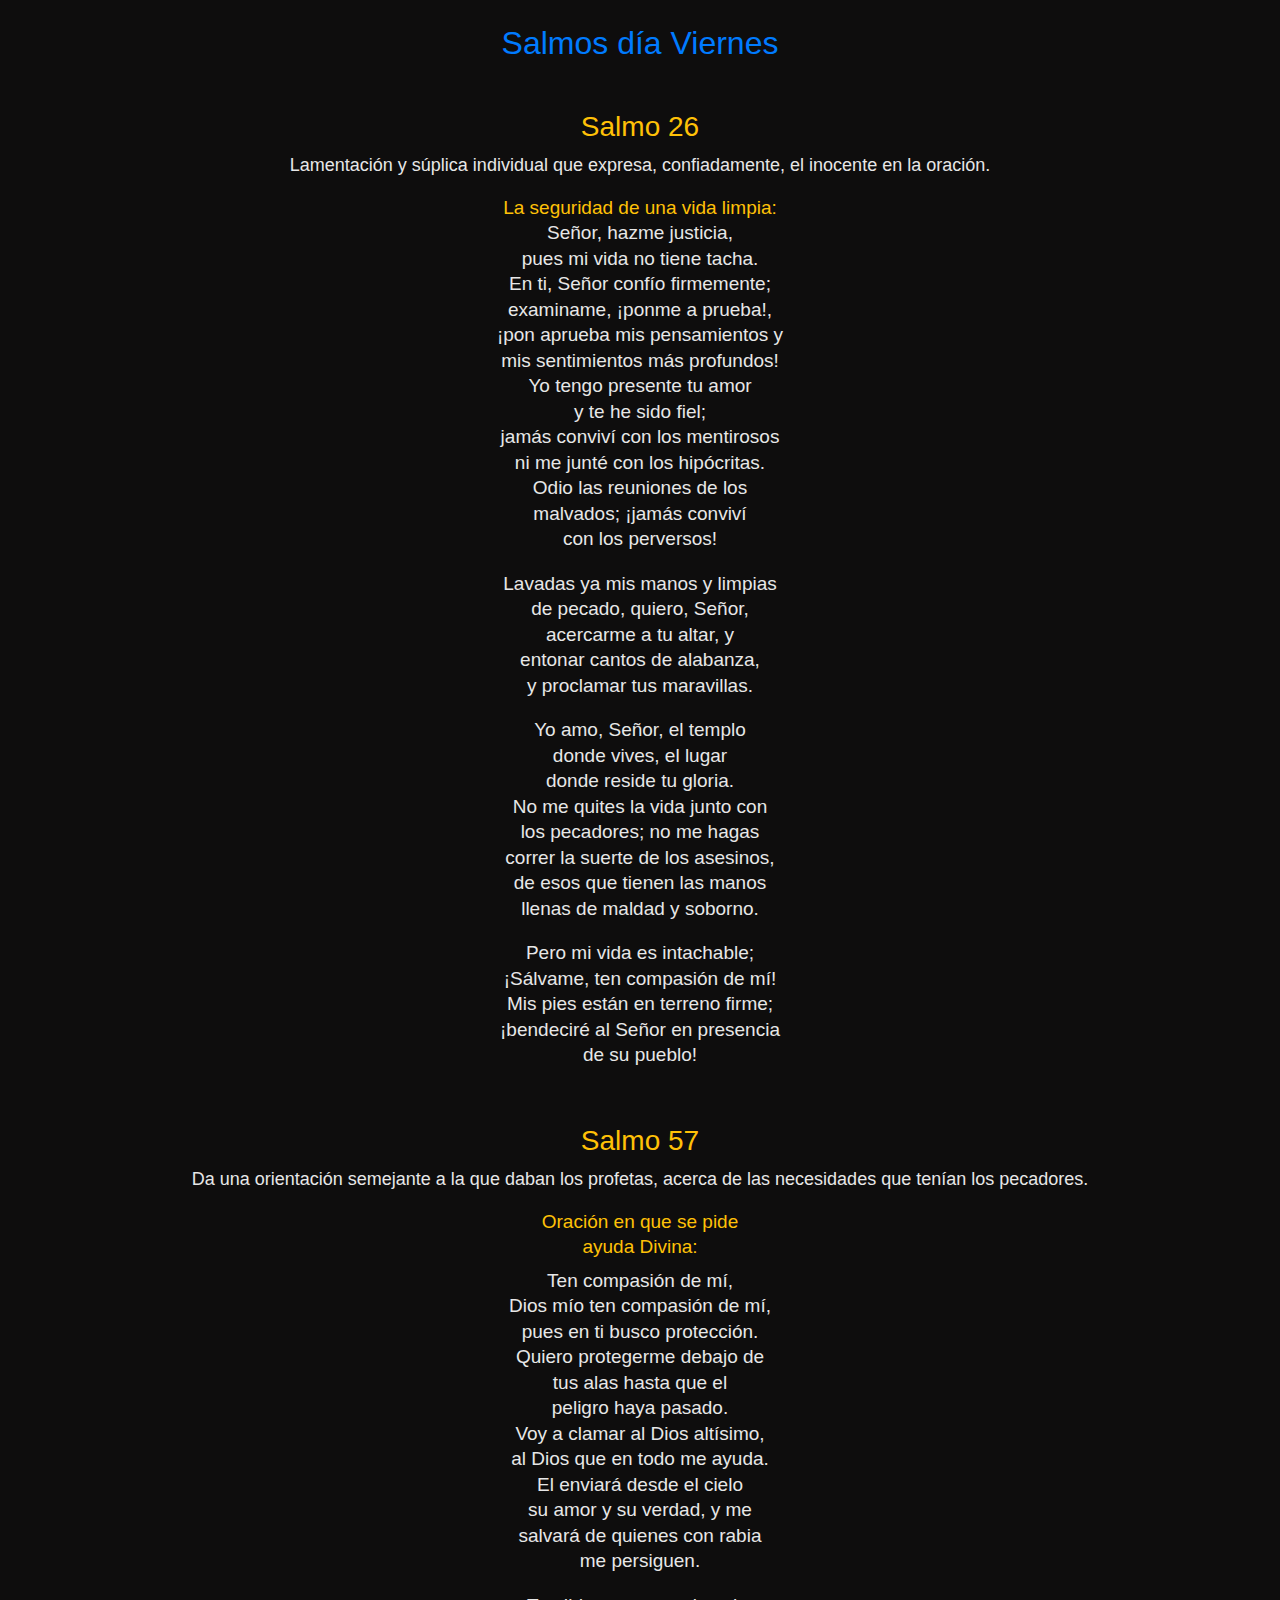
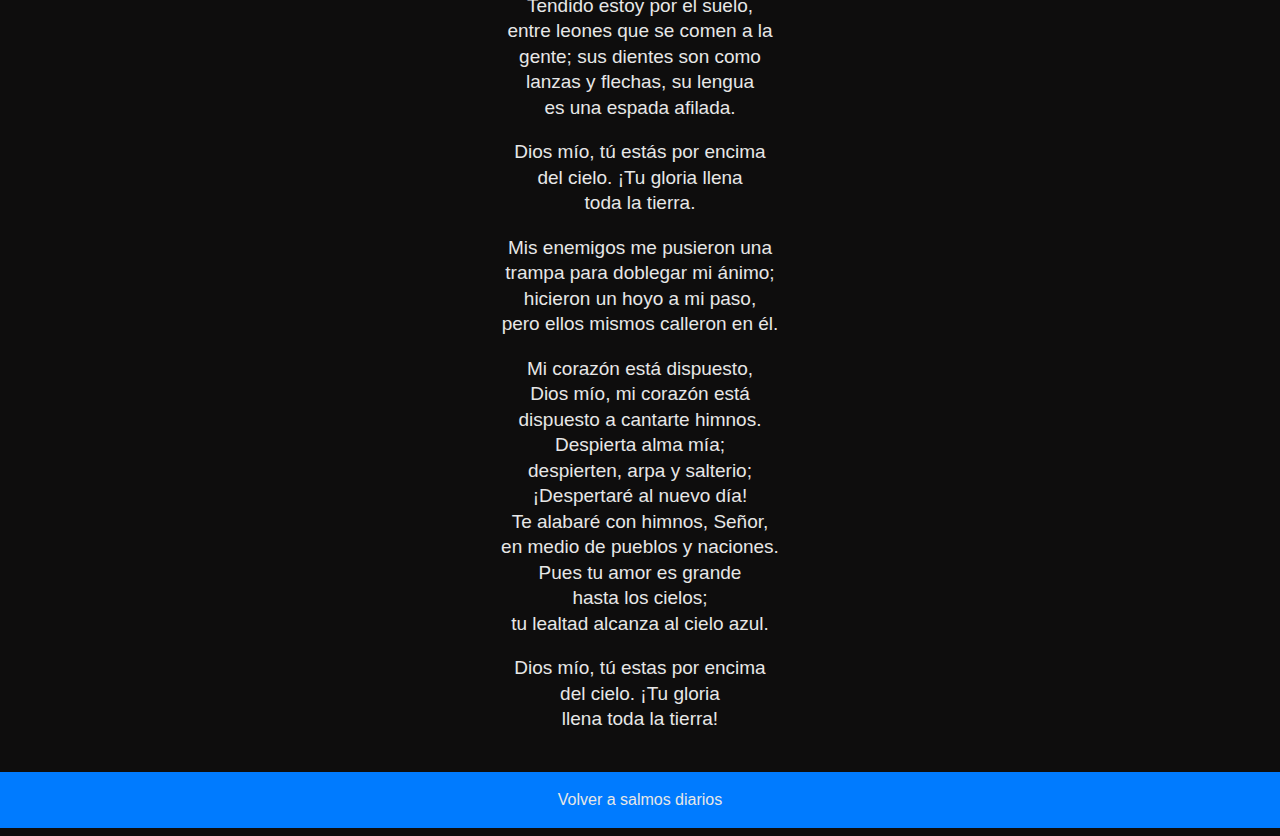
<file: viernes.html>
<!DOCTYPE html>
<html lang="es">

<head>
  <meta charset="UTF-8">
  <meta name="viewport" content="width=device-width, initial-scale=1.0">
  <title>Salmos - Viernes</title>
  <link rel="stylesheet" href="https://cdnjs.cloudflare.com/ajax/libs/twitter-bootstrap/4.6.0/css/bootstrap.min.css">
  <link rel="shortcut icon" type="image/png" href="img/rosario.png">
  <link rel="stylesheet" href="css/estilos.css">
</head>

<body>

  <div class="container">
    <h2 class="mt-4 mb-5 text-center text-primary">Salmos día Viernes</h2>
    <div class="row">
      <div class="col-md-12 text-center">
        <h3 class="text-warning">Salmo 26</h3>
        <p class="mb-4" style="font-size:18px;">Lamentación y súplica individual que expresa, confiadamente, el inocente
          en la oración.</p>
        <div style="line-height:0.5; font-size:19px;">
          <p class="text-warning">La seguridad de una vida limpia:</p>
          <p>Señor, hazme justicia,</p>
          <p>pues mi vida no tiene tacha.</p>
          <p>En ti, Señor confío firmemente;</p>
          <p>examiname, ¡ponme a prueba!,</p>
          <p>¡pon aprueba mis pensamientos y</p>
          <p>mis sentimientos más profundos!</p>
          <p>Yo tengo presente tu amor</p>
          <p>y te he sido fiel;</p>
          <p>jamás conviví con los mentirosos</p>
          <p>ni me junté con los hipócritas.</p>
          <p>Odio las reuniones de los</p>
          <p>malvados; ¡jamás conviví</p>
          <p>con los perversos!</p>
          <br><br>
          <p>Lavadas ya mis manos y limpias</p>
          <p>de pecado, quiero, Señor,</p>
          <p>acercarme a tu altar, y</p>
          <p>entonar cantos de alabanza,</p>
          <p>y proclamar tus maravillas.</p>
          <br><br>
          <p>Yo amo, Señor, el templo</p>
          <p>donde vives, el lugar</p>
          <p>donde reside tu gloria.</p>
          <p>No me quites la vida junto con</p>
          <p>los pecadores; no me hagas</p>
          <p>correr la suerte de los asesinos,</p>
          <p>de esos que tienen las manos</p>
          <p>llenas de maldad y soborno.</p>
          <br><br>
          <p>Pero mi vida es intachable;</p>
          <p>¡Sálvame, ten compasión de mí!</p>
          <p>Mis pies están en terreno firme;</p>
          <p>¡bendeciré al Señor en presencia</p>
          <p>de su pueblo!</p>
        </div>
      </div>

      <div class="col-md-12 text-center">
        <h3 class="text-warning mt-5">Salmo 57</h3>
        <p class="mb-4" style="font-size:18px;">Da una orientación semejante a la que daban los profetas, acerca de las
          necesidades que tenían los pecadores.</p>
        <div style="line-height:0.5; font-size:19px;">
          <p class="text-warning">Oración en que se pide</p>
          <p class="text-warning mb-4">ayuda Divina:</p>
          <p>Ten compasión de mí,</p>
          <p>Dios mío ten compasión de mí,</p>
          <p>pues en ti busco protección.</p>
          <p>Quiero protegerme debajo de</p>
          <p>tus alas hasta que el</p>
          <p>peligro haya pasado.</p>
          <p>Voy a clamar al Dios altísimo,</p>
          <p>al Dios que en todo me ayuda.</p>
          <p>El enviará desde el cielo</p>
          <p>su amor y su verdad, y me</p>
          <p>salvará de quienes con rabia</p>
          <p>me persiguen.</p>
          <br><br>
          <p>Tendido estoy por el suelo,</p>
          <p>entre leones que se comen a la</p>
          <p>gente; sus dientes son como</p>
          <p>lanzas y flechas, su lengua</p>
          <p>es una espada afilada.</p>
          <br><br>
          <p>Dios mío, tú estás por encima</p>
          <p>del cielo. ¡Tu gloria llena</p>
          <p>toda la tierra.</p>
          <br><br>
          <p>Mis enemigos me pusieron una</p>
          <p>trampa para doblegar mi ánimo;</p>
          <p>hicieron un hoyo a mi paso,</p>
          <p>pero ellos mismos calleron en él.</p>
          <br><br>
          <p>Mi corazón está dispuesto,</p>
          <p>Dios mío, mi corazón está</p>
          <p>dispuesto a cantarte himnos.</p>
          <p>Despierta alma mía;</p>
          <p>despierten, arpa y salterio;</p>
          <p>¡Despertaré al nuevo día!</p>
          <p>Te alabaré con himnos, Señor,</p>
          <p>en medio de pueblos y naciones.</p>
          <p>Pues tu amor es grande</p>
          <p>hasta los cielos;</p>
          <p>tu lealtad alcanza al cielo azul.</p>
          <br><br>
          <p>Dios mío, tú estas por encima</p>
          <p>del cielo. ¡Tu gloria</p>
          <p class="mb-5">llena toda la tierra!</p>
        </div>
      </div>
    </div>
  </div>

  <footer>
    <div class="row text-center mb-2">
      <div class="col-md-12 bg-primary">
        <p class="pt-3"><a href="salmos.html" class="text-white">Volver a salmos diarios</a></p>
      </div>
    </div>
  </footer>

  <script src="https://cdnjs.cloudflare.com/ajax/libs/jquery/3.5.1/jquery.slim.min.js"></script>
  <script src="https://cdnjs.cloudflare.com/ajax/libs/popper.js/1.16.1/umd/popper.min.js"></script>
  <script src="https://cdnjs.cloudflare.com/ajax/libs/twitter-bootstrap/4.6.0/js/bootstrap.min.js"></script>

</body>
</html>
</file>
<file: css/estilos.css>
@import url(queriesRosario.css);
@import url(queriesIndex.css);
@import url(queriesSalmos.css);
@import url(queriesArcangeles.css);


.text-white {
    color: rgb(231, 231, 231) !important;
}

/* Logo -------------------------------------- */
.rosa img {
    width: 60px;
    height: 56px;
    margin-right: 10px;
}

.rosa span {
    font-size: 23px;
}
/* ------------------------------------------ */

/* Card credo ------------------------------ */
.txt1{
    font-size: 17px !important;
}

.credo {
    height: 245px;
    object-fit: cover;
}
/* ---------------------------------------- */

/* Color negro body */
body {
    background-color: rgb(14, 13, 13);
    color: rgb(231, 231, 231);
}

.negro {
    background-color: black;
}
/* ---------------------------------------- */

.fotoFondo {
    background-image: url(../img/fondo11.jpg);           
    background-size: cover;
    height: 100vh;   
    background-repeat: no-repeat;
}

.color-de-fondo {
    background-color: rgba(22, 21, 21, 0.411);
    height: 100vh;
}

.texto {    
    text-align: justify;
    font-size: 17px !important;
}

.cuadrar {
    margin-top: 109px;
}

footer i {
    cursor: pointer;
}

.imagen_salmo img {
    width: 530px; 
    height: auto;
}

.cuadrar_foto_salmo {
    display: flex;
    justify-content: center;
}


/* oraciones.html */
.card-body {
    line-height:23px;
    background-color:black;
    font-size: 18px;
}

/* oraciones.html */
.bg-warning {
    background-color: #F2EBAF !important;
}


/* arcángeles.html */
.sombra:hover {
    box-shadow:  1px 3px 24px 0 #8becf3d2
}
</file>
